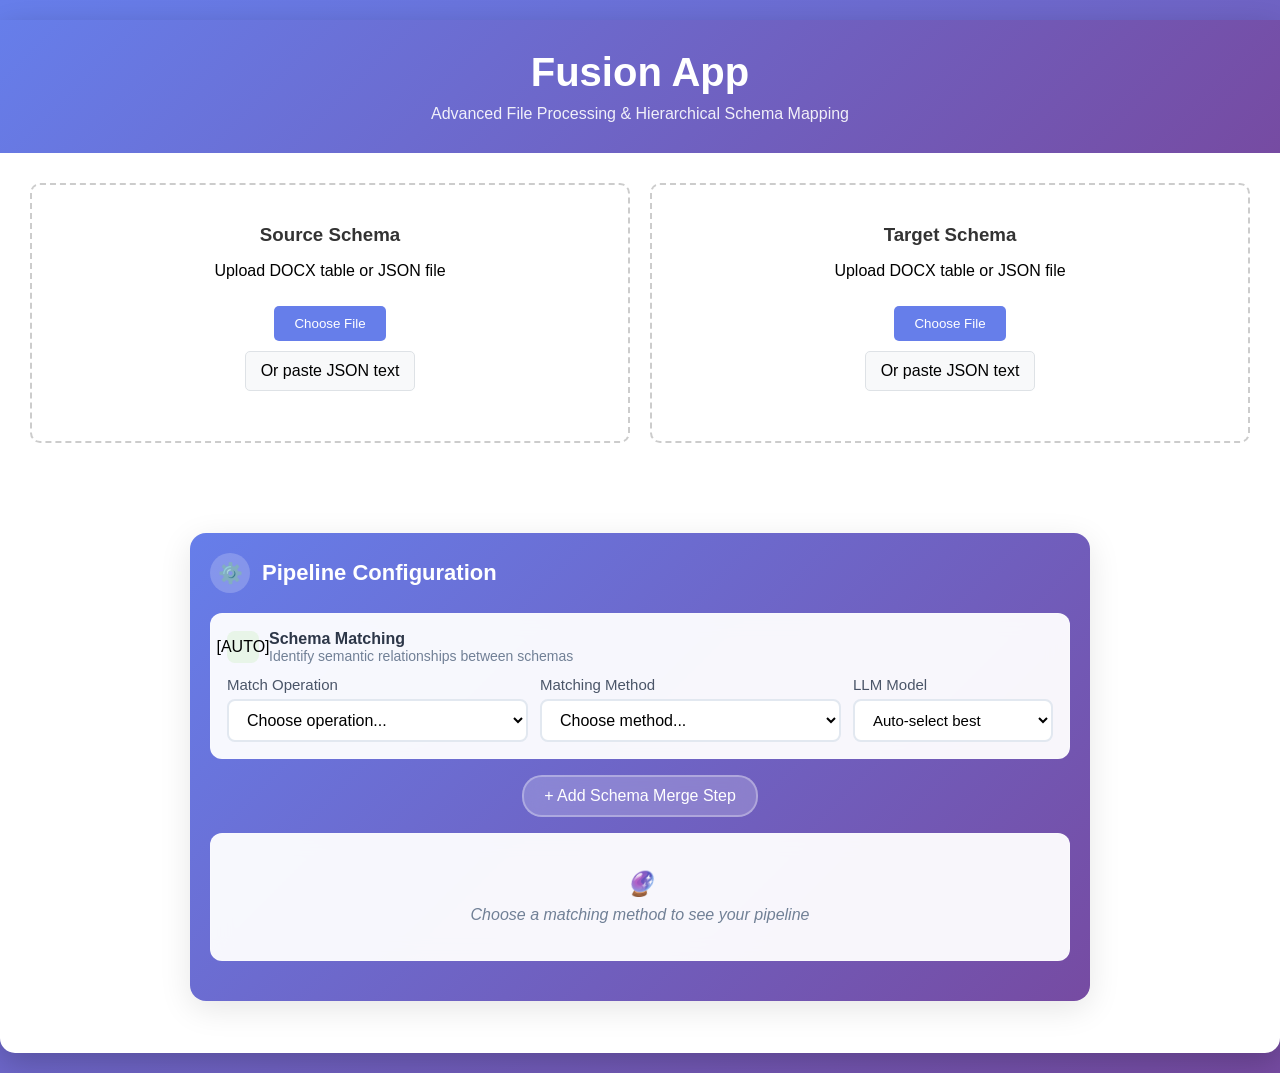
<file: templates/index_backup_original.html>
﻿<!DOCTYPE html>
<html>

<head>
    <title>Fusion App</title>
    <meta charset="utf-8" />
    <meta name="viewport" content="width=device-width, initial-scale=1.0">
    <style>
        .simple-map {
            display: grid;
            grid-template-columns: 1fr 1fr;
            gap: 16px 24px;
            align-items: start;
            margin-top: 8px;
        }

        .mapping-tables-container {
            display: flex;
            gap: 40px;
            /* Reduced gap between tables */
            align-items: flex-start;
            overflow-x: auto;
            /* Allow horizontal scrolling if needed */
            position: relative;
            min-height: 300px;
            /* Reduced from 500px */
            margin: 100px 80px 40px 120px;
            /* Top: 100px (for HMD routing), Left: 120px (for VMD routing), Right: 80px, Bottom: 40px */
            overflow: visible;
            width: calc(100% - 200px);
            /* Adjusted width for new margins */
        }

        /* Layout for compact merged table - VERTICAL STACKING */
        #merged-source-tab .mapping-tables-container,
        #merged-target-tab .mapping-tables-container {
            display: block;
            position: relative;
            overflow: visible;
            min-height: 600px;
            height: auto;
            margin: 20px;
            margin-top: 0px;
            /* Fix: Remove vertical offset by setting top margin to 0 */
            width: calc(100% - 40px);
        }

        /* Fix padding for merged tabs to reduce vertical offset */
        #merged-source-tab .table-mapping-view,
        #merged-target-tab .table-mapping-view {
            padding: 10px 25px;
            /* Reduce top/bottom padding from 25px to 10px */
        }

        .simple-map .col {
            background: #ffffff;
        }

        .simple-col-title {
            font-size: 14px;
            color: #333;
            margin-bottom: 8px;
            font-weight: 600;
        }

        .simple-chip {
            display: inline-block;
            padding: 8px 10px;
            border-radius: 16px;
            border: 1px solid #cce3d0;
            background: #eaf7ec;
            color: #1b5e20;
            font-weight: 600;
            font-size: 14px;
            margin: 6px 0;
        }

        * {
            box-sizing: border-box;
        }

        body {
            font-family: 'Segoe UI', Tahoma, Geneva, Verdana, sans-serif;
            margin: 0;
            background: linear-gradient(135deg, #667eea 0%, #764ba2 100%);
            min-height: 100vh;
            overflow-x: auto;
            overflow-y: auto;
        }

        .container {
            max-width: 1400px;
            margin: 20px auto;
            background: white;
            border-radius: 15px;
            box-shadow: 0 10px 30px rgba(0, 0, 0, 0.2);
            overflow: visible;
            min-height: 100vh;
        }

        .header {
            background: linear-gradient(135deg, #667eea 0%, #764ba2 100%);
            color: white;
            text-align: center;
            padding: 30px;
        }

        .header h1 {
            margin: 0;
            font-size: 2.5em;
        }

        .header p {
            margin: 10px 0 0 0;
            opacity: 0.9;
        }

        .content {
            padding: 30px;
            overflow: visible;
            min-height: 100vh;
        }

        .upload-section {
            display: flex;
            gap: 20px;
            margin-bottom: 30px;
        }

        .upload-box {
            flex: 1;
            border: 2px dashed #ccc;
            border-radius: 10px;
            padding: 20px;
            text-align: center;
            transition: all 0.3s;
        }

        .upload-box:hover {
            border-color: #667eea;
        }

        .upload-box.active {
            border-color: #667eea;
            background: #f0f7ff;
        }

        .upload-box h3 {
            margin-bottom: 15px;
            color: #333;
        }

        .file-input {
            display: none;
        }

        .upload-btn {
            background: #667eea;
            color: white;
            border: none;
            padding: 10px 20px;
            border-radius: 5px;
            cursor: pointer;
            margin: 10px;
        }

        .upload-btn:hover {
            background: #5a6fd8;
        }

        .text-input-section {
            margin-bottom: 20px;
        }

        .text-input-toggle {
            background: #f8f9fa;
            border: 1px solid #dee2e6;
            padding: 10px 15px;
            border-radius: 5px;
            cursor: pointer;
            display: inline-block;
            margin-bottom: 10px;
        }

        .text-input-area {
            display: none;
            width: 100%;
            height: 150px;
            font-family: 'Courier New', monospace;
            padding: 15px;
            border: 2px solid #e1e5e9;
            border-radius: 8px;
            resize: vertical;
        }

        .parsed-content {
            margin: 20px 0;
            background: #f8f9fa;
            border-radius: 8px;
            padding: 15px;
            display: none;
        }

        .parsed-content h4 {
            margin: 0 0 15px 0;
            color: #333;
            font-size: 1.1em;
        }

        .parsed-content-container {
            display: grid;
            grid-template-columns: 1fr 1fr;
            gap: 20px;
            margin: 20px 0;
        }

        .table-container {
            margin-bottom: 15px;
        }

        .table-container h3 {
            color: #333;
            margin-bottom: 10px;
            padding: 8px 12px;
            background: #e3f2fd;
            border-radius: 5px;
            font-size: 0.9em;
            text-align: center;
        }

        .hmd-vmd-table {
            width: 100%;
            border-collapse: collapse;
            background: white;
            border-radius: 6px;
            overflow: hidden;
            box-shadow: 0 2px 8px rgba(0, 0, 0, 0.1);
            font-size: 14px;
            border: 2px solid #333;
        }

        .hmd-vmd-table th,
        .hmd-vmd-table td {
            padding: 4px 6px;
            /* Increased padding for better readability */
            text-align: center;
            border: 1px solid #333;
            word-wrap: break-word;
            max-width: 100px;
            /* Slightly increased max width */
            font-size: 14px;
            /* Increased font size for better readability */
            font-weight: bold;
            /* Make all table content bold */
        }

        .hmd-header.level-0 {
            background: #2E7D32;
            color: white;
            font-weight: bold;
        }

        .hmd-header.level-1 {
            background: #4CAF50;
            color: white;
            font-weight: bold;
        }

        .hmd-header.level-2 {
            background: #81C784;
            color: white;
            font-weight: bold;
        }

        .vmd-cell {
            background: #ffebee;
            color: #c62828;
            font-weight: 600;
            text-align: left;
            padding-left: 8px;
        }

        .data-cell {
            background: #f8f9fa;
        }

        .matched-row {
            background: #ffe8e8 !important;
        }

        .table-mapping-view {
            background: white;
            border-radius: 12px;
            padding: 25px;
            border: 2px solid #e0e0e0;
            margin-bottom: 20px;
            overflow: visible;
            position: relative;
            box-shadow: 0 2px 8px rgba(0, 0, 0, 0.1);
            width: 100%;
            /* Ensure full width usage */
        }

        /* Ensure tables can stretch to use available space */
        .source-table-container div,
        .target-table-container div {
            width: 100%;
            max-width: none;
            overflow-x: auto;
        }

        .source-table-container table,
        .target-table-container table {
            width: 100%;
            min-width: 300px;
            /* Minimum width to prevent tables from being too narrow */
            table-layout: auto;
            /* Allow tables to expand naturally */
        }

        /* Make tables stretch to fill available space */
        .source-table-container,
        .target-table-container {
            flex: 1;
            max-width: 50%;
            min-width: 300px;
            /* Prevent tables from being too narrow */
            position: relative;
            z-index: 5;
        }

        /* Source/Target table - BOTTOM position */
        #merged-source-tab .target-table-container,
        #merged-target-tab .target-table-container {
            overflow: visible;
            position: relative;
            z-index: 5;
            margin-top: 0;
            text-align: center;
            display: block;
        }

        /* Merge table - TOP position */
        #merged-source-tab .source-table-container,
        #merged-target-tab .source-table-container {
            position: relative;
            z-index: 5;
            overflow: visible;
            margin-bottom: 30px;
            text-align: center;
            display: block;
        }

        /* Make merged table compact like Source/Target table */
        #merged-source-tab .source-table-container table,
        #merged-target-tab .source-table-container table {
            width: max-content;
            /* Table expands to show all columns */
            min-width: 100%;
            /* At least full container width */
            border-collapse: collapse;
            /* Remove spacing between cells */
        }

        /* Force merged schema displays to use EXACTLY the same styling as main merged schema */
        #mergedSchemaDisplay,
        #mergedSchemaDisplay2 {
            margin-top: 5px;
        }

        /* Override ALL table styling in merged tabs to match main merged schema */
        #mergedSchemaDisplay table,
        #mergedSchemaDisplay2 table,
        #merged-source-tab table,
        #merged-target-tab table {
            box-shadow: 0 4px 8px rgba(0, 0, 0, 0.15) !important;
            border: 1px solid #333 !important;
            min-width: fit-content !important;
            width: fit-content !important;
            border-collapse: collapse !important;
            margin: 0 auto !important;
            font-size: 14px !important;
            table-layout: auto !important;
        }

        /* Force all cells in merged tabs to be compact like main merged schema */
        #mergedSchemaDisplay table td,
        #mergedSchemaDisplay table th,
        #mergedSchemaDisplay2 table td,
        #mergedSchemaDisplay2 table th {
            padding: 4px 8px !important;
            height: auto !important;
            line-height: 1.2 !important;
            font-size: 14px !important;
            white-space: nowrap !important;
            width: auto !important;
            border: 1px solid #ddd !important;
            margin: 0 !important;
            text-align: left !important;
            vertical-align: middle !important;
        }

        /* Fix Source/Target table text cutoff - allow full width */
        #sourceSchemaDisplay table td,
        #sourceSchemaDisplay table th,
        #targetSchemaDisplay table td,
        #targetSchemaDisplay table th {
            white-space: nowrap !important;
            max-width: none !important;
            /* Remove width constraint */
            width: auto !important;
            overflow: visible !important;
            text-overflow: unset !important;
        }

        /* Ensure Source/Target tables expand to fit content */
        #sourceSchemaDisplay table,
        #targetSchemaDisplay table {
            width: fit-content !important;
            min-width: fit-content !important;
        }

        .connection-overlay {
            position: absolute;
            top: 0;
            left: 0;
            width: 100%;
            height: 100%;
            pointer-events: none;
            z-index: 10;
            filter: drop-shadow(0 1px 3px rgba(0, 0, 0, 0.08));
            /* Subtle shadow */
            overflow: visible;
        }

        /* Adjust overlay for vertical offset in merged tabs */
        #merged-source-tab .connection-overlay,
        #merged-target-tab .connection-overlay {
            position: absolute;
            top: -50px;
            left: -50px;
            width: calc(100% + 100px);
            height: calc(100% + 350px);
            /* Extended height to cover the vertical offset */
            pointer-events: none;
            z-index: 10;
            overflow: visible;
        }

        .connection-overlay path {
            transition: all 0.2s ease;
        }

        .connection-overlay path:hover {
            filter: drop-shadow(0 2px 6px rgba(0, 0, 0, 0.15));
            stroke-width: 3;
        }

        .connection-overlay circle {
            transition: all 0.2s ease;
        }

        .connection-overlay circle:hover {
            r: 5;
            filter: drop-shadow(0 1px 3px rgba(0, 0, 0, 0.2));
        }

        .mapping-summary {
            background: #f8f9fa;
            border-radius: 8px;
            padding: 20px;
            text-align: center;
            border: 1px solid #dee2e6;
            margin-top: 20px;
        }

        .mapping-summary h4 {
            margin: 0 0 10px 0;
            color: #333;
            font-size: 1.2em;
        }

        .controls {
            display: flex;
            gap: 15px;
            align-items: center;
            margin: 30px 0;
            flex-wrap: wrap;
        }

        .controls select {
            padding: 12px 15px;
            font-size: 14px;
            border: 2px solid #e1e5e9;
            border-radius: 8px;
            background: white;
            min-width: 150px;
        }

        .process-btn {
            background: linear-gradient(135deg, #667eea 0%, #764ba2 100%);
            color: white;
            border: none;
            padding: 15px 30px;
            border-radius: 8px;
            cursor: pointer;
            font-size: 16px;
            font-weight: 600;
        }

        .process-btn:hover:not(:disabled) {
            transform: translateY(-2px);
            box-shadow: 0 5px 15px rgba(102, 126, 234, 0.4);
        }

        .process-btn:disabled {
            background: #ccc;
            cursor: not-allowed;
        }

        /* Parameter Controls */
        .parameter-controls {
            background: #f8f9fa;
            border: 1px solid #dee2e6;
            border-radius: 8px;
            padding: 15px;
            margin: 15px 0;
        }

        .parameter-row {
            display: grid;
            grid-template-columns: 120px 1fr 60px;
            gap: 10px;
            align-items: center;
            margin-bottom: 12px;
        }

        .parameter-row label {
            font-weight: 500;
            color: #333;
            font-size: 14px;
        }

        .parameter-row input[type="range"] {
            width: 100%;
            height: 4px;
            background: #ddd;
            border-radius: 2px;
            outline: none;
            cursor: pointer;
        }

        .parameter-row input[type="range"]::-webkit-slider-thumb {
            appearance: none;
            width: 16px;
            height: 16px;
            background: #667eea;
            border-radius: 50%;
            cursor: pointer;
        }

        .parameter-row span {
            font-weight: bold;
            color: #667eea;
            text-align: center;
            min-width: 50px;
        }

        .parameter-row small {
            grid-column: 2 / 4;
            color: #666;
            font-size: 11px;
            margin-top: -8px;
        }

        .parameter-row select {
            padding: 6px 10px;
            border: 1px solid #ddd;
            border-radius: 4px;
            background: white;
            font-size: 14px;
        }

        .groq-only {
            opacity: 0.6;
            transition: opacity 0.3s ease;
        }

        .groq-only.visible {
            opacity: 1;
        }

        .results-container {
            display: none;
            margin-top: 30px;
            overflow: visible;
        }

        .mapping-container {
            overflow: visible;
            position: relative;
        }

        /* Ensure the main content area can accommodate extended mappings */
        .content {
            padding: 30px;
            overflow: visible;
            /* Prevent clipping of extended content */
            min-height: 100vh;
            /* Ensure enough height for content */
        }

        .results-tabs {
            display: flex;
            border-bottom: 2px solid #e1e5e9;
            margin-bottom: 20px;
        }

        .tab {
            padding: 12px 24px;
            cursor: pointer;
            border-bottom: 2px solid transparent;
            font-weight: 500;
            color: #666;
            min-width: 140px;
            text-align: center;
            box-sizing: border-box;
        }

        .tab.active {
            color: #667eea;
            border-bottom-color: #667eea;
        }

        .tab-content {
            display: none;
        }

        .tab-content.active {
            display: block;
        }

        .loading {
            display: none;
            text-align: center;
            margin: 30px 0;
        }

        .loading.active {
            display: block;
        }

        .spinner {
            border: 3px solid #f3f3f3;
            border-top: 3px solid #667eea;
            border-radius: 50%;
            width: 40px;
            height: 40px;
            animation: spin 1s linear infinite;
            margin: 0 auto 15px;
        }

        @keyframes spin {
            0% {
                transform: rotate(0deg);
            }

            100% {
                transform: rotate(360deg);
            }
        }

        .error,
        .success {
            padding: 15px;
            border-radius: 8px;
            margin: 15px 0;
            display: none;
        }

        .error {
            background: #f8d7da;
            color: #721c24;
            border: 1px solid #f5c6cb;
        }

        .success {
            background: #d4edda;
            color: #155724;
            border: 1px solid #c3e6cb;
        }

        @media (max-width: 768px) {
            .upload-section {
                flex-direction: column;
            }

            .parsed-content-container {
                grid-template-columns: 1fr;
            }

            .controls {
                justify-content: center;
            }

            .mapping-tables-container {
                flex-direction: column;
                gap: 20px;
            }

            .source-table-container,
            .target-table-container {
                max-width: 100%;
            }

            #merged-source-tab .mapping-tables-container,
            #merged-target-tab .mapping-tables-container {
                margin: 10px;
                width: calc(100% - 20px);
                min-height: 500px;
            }

            #merged-source-tab .target-table-container,
            #merged-target-tab .target-table-container {
                position: relative;
                /* Change to relative on mobile */
                top: auto;
                right: auto;
                width: 100%;
                /* Full width on mobile */
                max-width: none;
                margin-top: 30px;
                /* Space after merged table */
                box-shadow: none;
                /* Simpler on mobile */
            }
        }

        .simple-columns-wrap {
            display: flex;
            gap: 40px;
            align-items: flex-start;
        }

        .simple-list {
            width: 100%;
            background: #fff;
            border: 1px solid #e5e7eb;
            border-radius: 10px;
            padding: 12px;
        }

        .simple-item {
            display: block;
            width: 100%;
            padding: 10px 12px;
            margin: 6px 0;
            border: 1px solid #cce3d0;
            border-radius: 12px;
            background: #eaf7ec;
            color: #1b5e20;
            font-weight: 600;
            font-size: 14px;
            line-height: 1.3;
        }

        /* Data Toggle Checkbox Styles */
        .preview-controls {
            margin-bottom: 15px;
            padding: 10px;
            background: #f8f9fa;
            border-radius: 8px;
            border: 1px solid #e9ecef;
        }

        .data-toggle-label {
            display: flex;
            align-items: center;
            cursor: pointer;
            font-size: 14px;
            color: #495057;
            font-weight: 500;
            user-select: none;
        }

        .data-toggle-checkbox {
            position: relative;
            width: 18px;
            height: 18px;
            margin-right: 10px;
            cursor: pointer;
            appearance: none;
            border: 2px solid #667eea;
            border-radius: 4px;
            background: white;
            transition: all 0.2s ease;
        }

        .data-toggle-checkbox:checked {
            background: #667eea;
            border-color: #667eea;
        }

        .data-toggle-checkbox:checked::after {
            content: '✔';
            position: absolute;
            top: 50%;
            left: 50%;
            transform: translate(-50%, -50%);
            color: white;
            font-size: 12px;
            font-weight: bold;
        }

        .data-toggle-checkbox:hover {
            border-color: #5a6fd8;
            box-shadow: 0 0 0 2px rgba(102, 126, 234, 0.2);
        }

        .data-toggle-checkbox:focus {
            outline: none;
            box-shadow: 0 0 0 3px rgba(102, 126, 234, 0.3);
        }

        .control-help {
            font-size: 14px;
            color: #6c757d;
            margin-top: 8px;
            font-style: italic;
        }

        .pipeline-selection {
            background: #f8f9fa;
            border: 2px solid #e1e5e9;
            border-radius: 12px;
            padding: 15px;
            margin: 20px 0;
            text-align: center;
        }

        .pipeline-selection h4 {
            margin: 0 0 12px 0;
            color: #333;
            font-size: 1.1em;
        }

        .pipeline-options {
            display: grid;
            grid-template-columns: repeat(auto-fit, minmax(220px, 1fr));
            gap: 10px;
            margin-top: 15px;
        }

        .pipeline-option {
            background: white;
            border: 2px solid #e1e5e9;
            border-radius: 8px;
            padding: 8px;
            cursor: pointer;
            transition: all 0.3s ease;
            text-align: left;
            min-height: 60px;
            display: flex;
            flex-direction: column;
            justify-content: center;
        }

        .pipeline-option:hover {
            border-color: #667eea;
            box-shadow: 0 4px 12px rgba(102, 126, 234, 0.15);
            transform: translateY(-2px);
        }

        .pipeline-option.selected {
            border-color: #667eea;
            background: #f0f7ff;
        }

        .pipeline-option h5 {
            margin: 0 0 4px 0;
            color: #333;
            font-size: 0.9em;
            font-weight: 600;
        }

        .pipeline-option p {
            margin: 0;
            color: #666;
            font-size: 0.85em;
            line-height: 1.3;
            text-align: center;
        }

        .pipeline-option .pipeline-steps {
            background: #f8f9fa;
            border-radius: 6px;
            padding: 8px;
            font-size: 0.9em;
            color: #495057;
            border-left: 3px solid #667eea;
        }

        /* Merged Schema Section Styling */
        .merged-schema-section {
            margin: 10px auto;
            padding: 5px;
            width: fit-content;
            display: table;
            background: #f8faff;
            border: 2px solid #e3f2fd;
            border-radius: 12px;
            box-shadow: 0 4px 12px rgba(102, 126, 234, 0.1);
            position: relative;
        }

        .merged-schema-display {
            margin-top: 5px;
            position: relative;
        }

        .merged-schema-display table {
            box-shadow: 0 4px 8px rgba(0, 0, 0, 0.15);
            border: 3px solid #667eea !important;
            min-width: fit-content !important;
            width: auto !important;
            position: relative;
        }

        /* Simple cell layout without internal separators (continuous lines handle separation) */
        .merged-cell-separator {
            display: flex;
            justify-content: space-around;
            align-items: center;
            width: 100%;
        }

        .merged-cell-separator .cell-data {
            flex: 1;
            text-align: center;
            padding: 0 8px;
        }

        /* Old dashed line CSS removed - now using overlay approach */
        /* Old positioning CSS removed - now using overlay approach */
        .no-data-message {
            padding: 20px;
            text-align: center;
            color: #666;
            background-color: #f9f9f9;
            border: 2px dashed #ddd;
            border-radius: 8px;
            font-style: italic;
            margin: 10px 0;
        }
    </style>
</head>

<body>
    <div class="container">
        <div class="header">
            <h1>Fusion App</h1>
            <p>Advanced File Processing & Hierarchical Schema Mapping</p>
        </div>
        <div class="content">
            <div class="upload-section">
                <div class="upload-box" id="sourceUpload">
                    <h3>Source Schema</h3>
                    <p>Upload DOCX table or JSON file</p>
                    <input type="file" id="sourceFile" class="file-input" accept=".docx,.json,.txt">
                    <button class="upload-btn" onclick="document.getElementById('sourceFile').click()">
                        Choose File
                    </button>
                    <div class="text-input-section">
                        <div class="text-input-toggle" onclick="toggleTextInput('source')">
                            Or paste JSON text
                        </div>
                        <textarea id="sourceText" class="text-input-area"
                            placeholder="Paste JSON content here..."></textarea>
                    </div>
                </div>
                <div class="upload-box" id="targetUpload">
                    <h3>Target Schema</h3>
                    <p>Upload DOCX table or JSON file</p>
                    <input type="file" id="targetFile" class="file-input" accept=".docx,.json,.txt">
                    <button class="upload-btn" onclick="document.getElementById('targetFile').click()">
                        Choose File
                    </button>
                    <div class="text-input-section">
                        <div class="text-input-toggle" onclick="toggleTextInput('target')">
                            Or paste JSON text
                        </div>
                        <textarea id="targetText" class="text-input-area"
                            placeholder="Paste JSON content here..."></textarea>
                    </div>
                </div>
            </div>
            <!-- API Keys Configuration Section -->
            <!--
            <div class="api-keys-container" style="margin: 20px 0; display: flex; justify-content: center;">
                <div
                    style="background: linear-gradient(135deg, #667eea 0%, #764ba2 100%); border-radius: 12px; padding: 20px; max-width: 600px; width: 100%; box-shadow: 0 8px 32px rgba(0,0,0,0.1);">
                    <div
                        style="display: flex; align-items: center; justify-content: space-between; margin-bottom: 15px;">
                        <div style="display: flex; align-items: center; gap: 10px;">
                            <span style="font-size: 20px;">🔑</span>
                        </div>
                        <h3 style="margin: 0; color: white; font-weight: 600; font-size: 22px;">API Keys Configuration
                        </h3>
                        <button id="toggleApiKeys"
                            style="margin-left: auto; background: rgba(255,255,255,0.2); color: white; border: none; padding: 8px 16px; border-radius: 8px; cursor: pointer; font-size: 14px;"
                            onclick="toggleApiKeysSection()">
                            Show/Hide
                        </button>
                    </div>
                    <div id="apiKeysSection" style="display: none;">
                        <p style="color: rgba(255,255,255,0.9); margin: 0 0 20px 0; font-size: 14px;">
                            Optional: Provide your own API keys for cost control. If not provided, default keys will be
                            used.
                        </p>
                        <div style="display: grid; gap: 15px;">
                            <div style="display: flex; flex-direction: column; gap: 8px;">
                                <label style="color: white; font-weight: 500; font-size: 14px;">Groq API Key:</label>
                                <input type="password" id="groqApiKey" placeholder="Enter your Groq API key (optional)"
                                    style="padding: 10px; border: none; border-radius: 6px; background: rgba(255,255,255,0.9); font-size: 14px;">
                            </div>
                            <div style="display: flex; flex-direction: column; gap: 8px;">
                                <label style="color: white; font-weight: 500; font-size: 14px;">Google Gemini API
                                    Key:</label>
                                <input type="password" id="geminiApiKey"
                                    placeholder="Enter your Gemini API key (optional)"
                                    style="padding: 10px; border: none; border-radius: 6px; background: rgba(255,255,255,0.9); font-size: 14px;">
                            </div>
                            <div style="display: flex; flex-direction: column; gap: 8px;">
                                <label style="color: white; font-weight: 500; font-size: 14px;">Anthropic Claude API
                                    Key:</label>
                                <input type="password" id="anthropicApiKey"
                                    placeholder="Enter your Anthropic API key (optional)"
                                    style="padding: 10px; border: none; border-radius: 6px; background: rgba(255,255,255,0.9); font-size: 14px;">
                            </div>
                        </div>
                        <div style="display: flex; gap: 12px; margin-top: 16px;">
                            <button onclick="saveApiKeys()"
                                style="background: #48bb78; color: white; border: none; padding: 10px 16px; border-radius: 8px; cursor: pointer; font-size: 14px; font-weight: 500;">
                                Save Keys
                            </button>
                            <button onclick="clearApiKeys()"
                                style="background: #ed8936; color: white; border: none; padding: 10px 16px; border-radius: 8px; cursor: pointer; font-size: 14px; font-weight: 500;">
                                Clear All
                            </button>
                            <button onclick="testApiKeys()"
                                style="background: #4299e1; color: white; border: none; padding: 10px 16px; border-radius: 8px; cursor: pointer; font-size: 14px; font-weight: 500;">
                                Test Keys
                            </button>
                        </div>
                        <div id="apiKeyStatus"
                            style="margin-top: 12px; padding: 10px; background: rgba(255,255,255,0.1); border-radius: 6px; color: white; font-size: 13px; display: none;">
                        </div>
                    </div>
                </div>
            </div>
            -->
            <div class="parsed-content-container">
                <div class="parsed-content" id="sourceParsed">
                    <h4>Source Schema Preview</h4>
                    <div class="preview-controls">
                        <label class="data-toggle-label">
                            <input type="checkbox" id="sourceDataToggle" class="data-toggle-checkbox">
                            <span class="checkmark"></span>
                            Show Data Values
                        </label>
                        <div class="control-help">Toggle to display actual data values in table cells</div>
                    </div>
                    <div id="sourcePreview"></div>
                </div>
                <div class="parsed-content" id="targetParsed">
                    <h4>Target Schema Preview</h4>
                    <div class="preview-controls">
                        <label class="data-toggle-label">
                            <input type="checkbox" id="targetDataToggle" class="data-toggle-checkbox">
                            <span class="checkmark"></span>
                            Show Data Values
                        </label>
                        <div class="control-help">Toggle to display actual data values in table cells</div>
                    </div>
                    <div id="targetPreview"></div>
                </div>
            </div>
            <!-- Schema Type Detection Info -->
            <div id="schemaTypeInfo"
                style="background: #e3f2fd; border: 1px solid #bbdefb; border-radius: 6px; padding: 8px; margin: 0 auto 15px auto; color: #1565c0; font-size: 14px; text-align: center; display: none; max-width: 900px;">
                <strong>Schema Type:</strong> <span id="schemaTypeText">Not detected</span> - Auto-detected
            </div>
            <div class="controls">
                <!-- API Keys Configuration 
                <div class="api-keys-config"
                    style="background: linear-gradient(135deg, #4facfe 0%, #00f2fe 100%); border-radius: 16px; padding: 20px; margin-bottom: 20px; box-shadow: 0 8px 32px rgba(0,0,0,0.1);">
                    <div style="display: flex; align-items: center; margin-bottom: 20px;">
                        <div
                            style="background: rgba(255,255,255,0.2); border-radius: 50%; width: 40px; height: 40px; display: flex; align-items: center; justify-content: center; margin-right: 12px;">
                            <span style="font-size: 20px;">🔑</span>
                        </div>
                        <h3 style="margin: 0; color: white; font-weight: 600; font-size: 22px;">API Keys Configuration
                        </h3>
                        <button id="toggleApiKeys"
                            style="margin-left: auto; background: rgba(255,255,255,0.2); color: white; border: none; padding: 8px 16px; border-radius: 8px; cursor: pointer; font-size: 14px;"
                            onclick="toggleApiKeysSection()">
                            Show/Hide
                        </button>
                    </div>
                    <div id="apiKeysSection" style="display: none;">
                        <div
                            style="background: rgba(255,255,255,0.95); border-radius: 12px; padding: 16px; margin-bottom: 12px;">
                            <p style="margin: 0 0 16px 0; color: #4a5568; font-size: 14px;">
                                <strong>Optional:</strong> Provide your own API keys. If left empty, default keys will
                                be used.
                            </p>
                             Groq API Key 
                            <div style="margin-bottom: 16px;">
                                <label
                                    style="display: block; margin-bottom: 6px; color: #2d3748; font-weight: 500; font-size: 14px;">
                                    Groq API Key <span style="color: #718096; font-weight: normal;">(for Llama, Qwen,
                                        DeepSeek models)</span>
                                </label>
                                <input type="password" id="groqApiKey" placeholder="gsk_..."
                                    style="width: 100%; padding: 10px; border: 1px solid #e2e8f0; border-radius: 8px; font-size: 14px; box-sizing: border-box;">
                            </div>
                            Gemini API Key 
                            <div style="margin-bottom: 16px;">
                                <label
                                    style="display: block; margin-bottom: 6px; color: #2d3748; font-weight: 500; font-size: 14px;">
                                    Google Gemini API Key <span style="color: #718096; font-weight: normal;">(for Gemini
                                        models)</span>
                                </label>
                                <input type="password" id="geminiApiKey" placeholder="AIzaSy..."
                                    style="width: 100%; padding: 10px; border: 1px solid #e2e8f0; border-radius: 8px; font-size: 14px; box-sizing: border-box;">
                            </div>
                            Anthropic API Key 
                            <div style="margin-bottom: 16px;">
                                <label
                                    style="display: block; margin-bottom: 6px; color: #2d3748; font-weight: 500; font-size: 14px;">
                                    Anthropic Claude API Key <span style="color: #718096; font-weight: normal;">(for
                                        Claude models)</span>
                                </label>
                                <input type="password" id="anthropicApiKey" placeholder="sk-ant-api03-..."
                                    style="width: 100%; padding: 10px; border: 1px solid #e2e8f0; border-radius: 8px; font-size: 14px; box-sizing: border-box;">
                            </div>
                            <div style="display: flex; gap: 12px; margin-top: 16px;">
                                <button onclick="saveApiKeys()"
                                    style="background: #48bb78; color: white; border: none; padding: 10px 16px; border-radius: 8px; cursor: pointer; font-size: 14px; font-weight: 500;">
                                    Save Keys
                                </button>
                                <button onclick="clearApiKeys()"
                                    style="background: #ed8936; color: white; border: none; padding: 10px 16px; border-radius: 8px; cursor: pointer; font-size: 14px; font-weight: 500;">
                                    Clear All
                                </button>
                                <button onclick="testApiKeys()"
                                    style="background: #4299e1; color: white; border: none; padding: 10px 16px; border-radius: 8px; cursor: pointer; font-size: 14px; font-weight: 500;">
                                    Test Keys
                                </button>
                            </div>
                            <div id="apiKeyStatus"
                                style="margin-top: 12px; padding: 8px; border-radius: 6px; font-size: 14px; display: none;">
                            </div>
                        </div>
                    </div>
                </div>
-->
            </div>
            <!-- Modern Pipeline Configuration -->
            <div class="pipeline-config"
                style="background: linear-gradient(135deg, #667eea 0%, #764ba2 100%); border-radius: 16px; padding: 20px; margin: 0 auto 20px auto; box-shadow: 0 8px 32px rgba(0,0,0,0.1); max-width: 900px;">
                <div style="display: flex; align-items: center; margin-bottom: 20px;">
                    <div
                        style="background: rgba(255,255,255,0.2); border-radius: 50%; width: 40px; height: 40px; display: flex; align-items: center; justify-content: center; margin-right: 12px;">
                        <span style="font-size: 20px;">⚙️</span>
                    </div>
                    <h3 style="margin: 0; color: white; font-weight: 600; font-size: 22px;">Pipeline Configuration
                    </h3>
                </div>
                <!-- Schema Matching Step (Always Visible) -->
                <div class="pipeline-card"
                    style="background: rgba(255,255,255,0.95); border-radius: 12px; padding: 16px; margin-bottom: 16px; backdrop-filter: blur(10px); border: 1px solid rgba(255,255,255,0.2);">
                    <div style="display: flex; align-items: center; margin-bottom: 12px;">
                        <div
                            style="background: #e8f5e8; border-radius: 8px; width: 32px; height: 32px; display: flex; align-items: center; justify-content: center; margin-right: 10px;">
                            <span style="font-size: 16px;">[AUTO]</span>
                        </div>
                        <div>
                            <h5 style="margin: 0; color: #2d3748; font-weight: 600; font-size: 16px;">Schema
                                Matching</h5>
                            <p style="margin: 0; font-size: 14px; color: #718096;">Identify semantic relationships
                                between schemas</p>
                        </div>
                    </div>
                    <div style="display: grid; grid-template-columns: 1fr 1fr auto; gap: 12px; align-items: end;">
                        <div>
                            <label
                                style="display: block; font-weight: 500; margin-bottom: 6px; color: #4a5568; font-size: 15px;">Match
                                Operation</label>
                            <select id="matchOperation"
                                onchange="updateMatchingMethodOptions(); updatePipelineVisualization(); updateControls();"
                                style="width: 100%; padding: 10px 14px; border: 2px solid #e2e8f0; border-radius: 8px; font-size: 16px; background: white; transition: border-color 0.2s;">
                                <option value="">Choose operation...</option>
                                <option value="baseline">📊 Baseline</option>
                                <option value="operator">⚙️ Operator</option>
                            </select>
                        </div>
                        <div>
                            <label
                                style="display: block; font-weight: 500; margin-bottom: 6px; color: #4a5568; font-size: 15px;">Matching
                                Method</label>
                            <select id="schemaMatchingType" onchange="updatePipelineVisualization(); updateControls();"
                                style="width: 100%; padding: 10px 14px; border: 2px solid #e2e8f0; border-radius: 8px; font-size: 16px; background: white; transition: border-color 0.2s;">
                                <option value="">Choose method...</option>
                            </select>
                        </div>
                        <div>
                            <label
                                style="display: block; font-weight: 500; margin-bottom: 6px; color: #4a5568; font-size: 15px;">LLM
                                Model</label>
                            <select id="matchingLLM" onchange="updateControls();"
                                style="padding: 10px 14px; border: 2px solid #e2e8f0; border-radius: 8px; font-size: 15px; background: white; min-width: 200px;">
                                <option value="">Auto-select best</option>
                                <optgroup label="Fast Models">
                                    <!-- <option value="claude-3-5-haiku-20241022">Claude 3.5 Haiku</option> -->
                                    <!-- <option value="llama-3.1-8b-instant">Llama 3.1 8B</option> -->
                                    <option value="openai/gpt-oss-20b">GPT OSS 20B</option>
                                    <option value="gemini-1.5-flash">Gemini 1.5 Flash</option>
                                </optgroup>
                                <optgroup label="[AUTO] Balanced Models">
                                    <!-- <option value="claude-3-5-sonnet-20241022">Claude 3.5 Sonnet</option> -->
                                    <!-- <option value="qwen/qwen3-32b">Qwen 3 32B</option> -->
                                    <option value="gemini-2.0-flash">Gemini 2.0 Flash</option>
                                </optgroup>
                                <optgroup label="[START] Premium Models">
                                    <!-- <option value="claude-3-opus-20240229">Claude 3 Opus</option> -->
                                    <!-- <option value="deepseek-r1-distill-llama-70b">DeepSeek R1 70B</option> -->
                                    <option value="openai/gpt-oss-120b">GPT OSS 120B</option>
                                    <!-- <option value="claude-sonnet-4-20250514">Claude Sonnet 4</option> -->
                                    <option value="gemini-2.5-flash">Gemini 2.5 Flash</option>
                                </optgroup>
                            </select>
                        </div>
                    </div>
                </div>
                <!-- Add Merge Step Toggle -->
                <div style="text-align: center; margin-bottom: 16px;">
                    <button id="addMergeStep" onclick="toggleMergeStep()"
                        style="background: rgba(255,255,255,0.2); border: 2px solid rgba(255,255,255,0.3); color: white; padding: 10px 20px; border-radius: 20px; font-size: 16px; cursor: pointer; transition: all 0.2s; backdrop-filter: blur(10px);">
                        + Add Schema Merge Step
                    </button>
                </div>
                <!-- Schema Merge Step (Conditional) -->
                <div id="mergeStepContainer" class="pipeline-card"
                    style="background: rgba(255,255,255,0.95); border-radius: 12px; padding: 16px; margin-bottom: 16px; backdrop-filter: blur(10px); border: 1px solid rgba(255,255,255,0.2); display: none;">
                    <div
                        style="display: flex; align-items: center; justify-content: space-between; margin-bottom: 12px;">
                        <div style="display: flex; align-items: center;">
                            <div
                                style="background: #fff3e0; border-radius: 8px; width: 32px; height: 32px; display: flex; align-items: center; justify-content: center; margin-right: 10px;">
                                <span style="font-size: 16px;">🔗</span>
                            </div>
                            <div>
                                <h5 style="margin: 0; color: #2d3748; font-weight: 600; font-size: 16px;">Schema
                                    Merge</h5>
                                <p style="margin: 0; font-size: 14px; color: #718096;">Combine matched schemas into
                                    unified structure</p>
                            </div>
                        </div>
                        <button onclick="toggleMergeStep()"
                            style="background: #fed7d7; border: none; color: #c53030; padding: 4px 8px; border-radius: 6px; font-size: 12px; cursor: pointer;">Remove</button>
                    </div>
                    <div style="display: grid; grid-template-columns: 1fr 1fr auto; gap: 12px; align-items: end;">
                        <div>
                            <label
                                style="display: block; font-weight: 500; margin-bottom: 6px; color: #4a5568; font-size: 15px;">Merge
                                Operation</label>
                            <select id="mergeOperation"
                                onchange="updateMergeMethodOptions(); updatePipelineVisualization(); updateControls();"
                                style="width: 100%; padding: 10px 14px; border: 2px solid #e2e8f0; border-radius: 8px; font-size: 16px; background: white; transition: border-color 0.2s;">
                                <option value="">Choose operation...</option>
                                <option value="merge">🔗 Schema Merge</option>
                                <option value="instance_merge">📊 Instance Merge</option>
                                <option value="baseline">📊 Baseline Merge</option>
                            </select>
                        </div>
                        <div>
                            <label
                                style="display: block; font-weight: 500; margin-bottom: 6px; color: #4a5568; font-size: 15px;">Merge
                                Method</label>
                            <select id="mergeMethod" onchange="updatePipelineVisualization(); updateControls();"
                                style="width: 100%; padding: 10px 14px; border: 2px solid #e2e8f0; border-radius: 8px; font-size: 16px; background: white; transition: border-color 0.2s;">
                                <option value="">Choose method...</option>
                            </select>
                        </div>
                        <div>
                            <label
                                style="display: block; font-weight: 500; margin-bottom: 6px; color: #4a5568; font-size: 15px;">LLM
                                Model</label>
                            <select id="mergeLLM" onchange="updateControls();"
                                style="padding: 10px 14px; border: 2px solid #e2e8f0; border-radius: 8px; font-size: 15px; background: white; min-width: 200px;">
                                <option value="">Auto-select best</option>
                                <optgroup label="Fast Models">
                                    <!-- <option value="claude-3-5-haiku-20241022">Claude 3.5 Haiku</option> -->
                                    <!-- <option value="llama-3.1-8b-instant">Llama 3.1 8B</option> -->
                                    <option value="openai/gpt-oss-20b">GPT OSS 20B</option>
                                    <option value="gemini-1.5-flash">Gemini 1.5 Flash</option>
                                </optgroup>
                                <optgroup label="[AUTO] Balanced Models">
                                    <!-- <option value="claude-3-5-sonnet-20241022">Claude 3.5 Sonnet</option> -->
                                    <option value="gemini-2.0-flash">Gemini 2.0 Flash</option>
                                </optgroup>
                                <optgroup label="[START] Premium Models">
                                    <!-- <option value="claude-3-opus-20240229">Claude 3 Opus</option> -->
                                    <option value="openai/gpt-oss-120b">GPT OSS 120B</option>
                                    <!-- <option value="claude-sonnet-4-20250514">Claude Sonnet 4</option> -->
                                    <option value="gemini-2.5-flash">Gemini 2.5 Flash</option>
                                </optgroup>
                            </select>
                        </div>
                    </div>
                </div>
                <!-- Pipeline Visualization -->
                <div id="pipelineVisualization"
                    style="background: rgba(255,255,255,0.95); border-radius: 12px; padding: 16px; backdrop-filter: blur(10px); border: 1px solid rgba(255,255,255,0.2); min-height: 80px;">
                    <div style="text-align: center; color: #718096; font-style: italic; padding: 20px;">
                        <span style="font-size: 24px; display: block; margin-bottom: 8px;">🔮</span>
                        Choose a matching method to see your pipeline
                    </div>
                </div>
                <!-- Run Pipeline Button -->
                <div style="text-align: center; margin-top: 20px;">
                    <button id="processBtn" class="process-btn"
                        style="display: none; background: linear-gradient(135deg, #667eea 0%, #764ba2 100%); color: white; border: none; padding: 14px 28px; border-radius: 25px; font-size: 18px; font-weight: 600; cursor: pointer; transition: all 0.3s; box-shadow: 0 4px 15px rgba(102, 126, 234, 0.4);"
                        onmouseover="this.style.transform='translateY(-2px) scale(1.05)'; this.style.boxShadow='0 6px 20px rgba(102, 126, 234, 0.6)'"
                        onmouseout="this.style.transform='translateY(0) scale(1)'; this.style.boxShadow='0 4px 15px rgba(102, 126, 234, 0.4)'">
                        Run Schema Matching
                    </button>
                </div>
            </div>
        </div>
        <div class="pipeline-selection" id="pipelineSelection" style="display: none;">
            <h4 style="font-size: 14px;">Fusion Plans/Pipelines</h4>
            <div class="pipeline-options" id="pipelineOptions">
                <!-- Pipeline options will be populated dynamically -->
            </div>
        </div>
        <div class="loading" id="loading">
            <div class="spinner"></div>
            <p>Processing schemas...</p>
        </div>
        <div class="error" id="error"></div>
        <div class="success" id="success"></div>
        <div class="results-container" id="resultsContainer">
            <div class="results-tabs">
                <div class="tab active" data-tab="mapping">Schema Mapping</div>
                <div class="tab" data-tab="results">Raw Results</div>
                <div class="tab" data-tab="metrics">📊 Metrics</div>
                <div class="tab" data-tab="merged-source" style="display: none;">Merged → Source</div>
                <div class="tab" data-tab="merged-target" style="display: none;">Merged → Target</div>
            </div>
            <div class="tab-content active" id="mapping-tab">
                <div class="mapping-container" id="mappingContainer">
                    <div class="table-mapping-view" id="tableMappingView">
                        <div class="mapping-tables-container">
                            <div class="source-table-container">
                                <div id="sourceTableDisplay"></div>
                            </div>
                            <div class="target-table-container">
                                <div id="targetTableDisplay"></div>
                            </div>
                            <svg class="connection-overlay" id="connectionOverlay">
                            </svg>
                        </div>
                        <!-- Merged Schema Table (shown only for merge operations) -->
                        <div class="merged-schema-section" id="mergedSchemaSection" style="display: none;">
                            <h3
                                style="text-align: center; color: #333; margin: 0 0 5px 0; padding: 5px; background: #f0f7ff; border-radius: 8px; border: 2px solid #667eea; width: fit-content; margin-left: auto; margin-right: auto;">
                                📋 Merged Schema with Data
                            </h3>
                            <div class="merged-schema-display" id="mainMergedSchemaDisplay">
                                <!-- Merged schema table will be displayed here -->
                            </div>
                        </div>
                        <div class="mapping-summary" id="mappingSummary">
                            <div style="text-align:center;color:#666;">
                                No mappings to display
                            </div>
                        </div>
                    </div>
                </div>
            </div>
            <div class="tab-content" id="results-tab">
                <div style="background:#f8f9fa;border:2px solid #e1e5e9;border-radius:8px;padding:20px;font-family:'Courier New',monospace;white-space:pre-wrap;max-height:400px;overflow-y:auto;font-size:13px;"
                    id="jsonOutput">
                    No results yet
                </div>
            </div>
            <div class="tab-content" id="metrics-tab">
                <div
                    style="background:#f8f9fa;border:2px solid #e1e5e9;border-radius:8px;padding:20px;margin-bottom:20px;">
                    <h3 style="margin:0 0 15px 0;color:#333;">Performance Metrics</h3>
                    <div id="metricsDisplay">
                        <div style="text-align:center;color:#666;">
                            No metrics available yet. Process schemas to see performance data.
                        </div>
                    </div>
                </div>
            </div>
            <div class="tab-content" id="merged-source-tab">
                <div class="mapping-container" id="mergedSourceContainer">
                    <div class="table-mapping-view" id="mergedSourceMappingView">
                        <div class="mapping-tables-container">
                            <div class="source-table-container">
                                <div id="mergedSchemaDisplay"></div>
                            </div>
                            <div class="target-table-container">
                                <div id="sourceSchemaDisplay"></div>
                            </div>
                            <svg class="connection-overlay" id="mergedSourceOverlay">
                            </svg>
                        </div>
                        <div class="mapping-summary" id="mergedSourceSummary">
                            <div style="text-align:center;color:#666;">
                                No mappings to display
                            </div>
                        </div>
                    </div>
                </div>
            </div>
            <div class="tab-content" id="merged-target-tab">
                <div class="mapping-container" id="mergedTargetContainer">
                    <div class="table-mapping-view" id="mergedTargetMappingView">
                        <div class="mapping-tables-container">
                            <div class="source-table-container">
                                <div id="mergedSchemaDisplay2"></div>
                            </div>
                            <div class="target-table-container">
                                <div id="targetSchemaDisplay"></div>
                            </div>
                            <svg class="connection-overlay" id="mergedTargetOverlay">
                            </svg>
                        </div>
                        <div class="mapping-summary" id="mergedTargetSummary">
                            <div style="text-align:center;color:#666;">
                                No mappings to display
                            </div>
                        </div>
                    </div>
                </div>
            </div>
        </div>
    </div>
    </div>
    <script>
        // Base URL for API calls
        const API_BASE_URL = '/fuze';
        var sourceData = null;
        var targetData = null;
        // File upload handlers
        document.getElementById('sourceFile').addEventListener('change', function (e) { handleFileUpload(e, 'source'); });
        document.getElementById('targetFile').addEventListener('change', function (e) { handleFileUpload(e, 'target'); });
        // Text input handlers
        document.getElementById('sourceText').addEventListener('input', function (e) { handleTextInput(e, 'source'); });
        document.getElementById('targetText').addEventListener('input', function (e) { handleTextInput(e, 'target'); });
        // Data toggle checkbox handlers
        var sourceDataToggle = document.getElementById('sourceDataToggle');
        if (sourceDataToggle) {
            sourceDataToggle.addEventListener('change', function (e) {
                handleDataToggle(e, 'source');
            });
        }
        var targetDataToggle = document.getElementById('targetDataToggle');
        if (targetDataToggle) {
            targetDataToggle.addEventListener('change', function (e) {
                handleDataToggle(e, 'target');
            });
        }
        // Set default state - data hidden by default
        if (sourceDataToggle) {
            sourceDataToggle.checked = false;
        }
        if (targetDataToggle) {
            targetDataToggle.checked = false;
        }
        function toggleTextInput(type) {
            var textarea = document.getElementById(type + 'Text');
            var isVisible = getComputedStyle(textarea).display !== 'none';
            textarea.style.display = isVisible ? 'none' : 'block';
            if (!isVisible) { textarea.focus(); }
        }
        function handleDataToggle(event, type) {
            console.log('Data toggle changed for', type, 'checked:', event.target.checked);
            // Update existing table cells with data-cell-value attributes in preview
            updateTableDataDisplay(type, event.target.checked);
            // Also update the mapping tables if they exist
            var mappingContainer = type === 'source' ? 'sourceTableDisplay' : 'targetTableDisplay';
            updateTableDataDisplay(mappingContainer, event.target.checked);
            // Also refresh the results table if it exists and has match data
            if (window.lastResult && window.lastResult.data) {
                var resultsContainer = document.getElementById('resultsContainer');
                if (resultsContainer.style.display !== 'none') {
                    // Refresh the mapping display - use match_result for merge operations - support both formats
                    var hmdMerged = window.lastResult.data.HMD_Merged_Schema || (window.lastResult.data.Merged_Schema && window.lastResult.data.Merged_Schema.HMD_Merged_Schema);
                    var vmdMerged = window.lastResult.data.VMD_Merged_Schema || (window.lastResult.data.Merged_Schema && window.lastResult.data.Merged_Schema.VMD_Merged_Schema);
                    if (hmdMerged || vmdMerged) {
                        // This is a merge operation - use match results for Schema Mapping
                        if (window.lastResult.match_result) {
                            displayEnhancedMapping(window.lastResult.match_result);
                        } else {
                            displayEnhancedMapping(window.lastResult.data);
                        }
                    } else {
                        // This is a match operation - use main data
                        displayEnhancedMapping(window.lastResult.data);
                    }
                }
            }
        }
        function updateTableDataDisplay(type, showData) {
            // Find all table cells with data-cell-value attributes in the specified type
            var container;
            // Handle both preview containers and direct container IDs
            if (type.includes('TableDisplay') || type.includes('Preview')) {
                container = document.getElementById(type);
            } else {
                container = document.getElementById(type + 'Preview') ||
                    document.getElementById(type + 'TableDisplay');
            }
            if (!container) return;
            var dataCells = container.querySelectorAll('td[data-cell-value]');
            dataCells.forEach(function (cell) {
                var cellValue = cell.getAttribute('data-cell-value') || '';
                // Don't modify VMD cells (first column)
                if (cell.classList.contains('vmd-cell') || cell.classList.contains('vmd-category')) {
                    return;
                }
                if (showData && cellValue) {
                    // Check if cell already has colored content from server-side generation
                    if (cell.innerHTML && cell.innerHTML.includes('<span style="color:')) {
                        // Cell already has colored content from Python, don't override it
                        return;
                    }
                    // Determine table type to apply appropriate color
                    var containerId = container.id;
                    var color = '#333'; // default color
                    // Check if cellValue contains t1|t2 format (merged tables)
                    if (cellValue.includes(' | ')) {
                        var parts = cellValue.split(' | ');
                        var t1Value = parts[0] ? parts[0].trim() : '';
                        var t2Value = parts[1] ? parts[1].trim() : '';
                        // Apply same color coding as merged tables
                        var t1Formatted = t1Value ? '<span style="color: #8B4513; font-weight: bold;">' + t1Value + '</span>' : '-';
                        var t2Formatted = t2Value ? '<span style="color: #800080; font-weight: bold;">' + t2Value + '</span>' : '-';
                        // Check if this is the main merged schema display
                        if (containerId.includes('mainMerged') || containerId.includes('mergedSchema')) {
                            // For main merged table, display with internal dashed separator
                            cell.innerHTML = '<div class="merged-cell-separator" style="position: relative;">' +
                                '<div class="cell-data">' + t1Formatted + '</div>' +
                                '<div class="cell-data">' + t2Formatted + '</div>' +
                                '</div>';
                        } else {
                            // For other tables, keep the pipe separator
                            cell.innerHTML = t1Formatted + ' | ' + t2Formatted;
                        }
                    } else {
                        // For source tables (left side) - use brown color for t1 data
                        if (containerId.includes('source') || containerId.includes('Source')) {
                            color = '#8B4513'; // brown
                        }
                        // For target tables (right side) - use purple color for t2 data  
                        else if (containerId.includes('target') || containerId.includes('Target')) {
                            color = '#800080'; // purple
                        }
                        cell.textContent = cellValue;
                        cell.style.color = color;
                    }
                    cell.style.fontWeight = 'bold';
                    cell.style.textAlign = 'center';
                } else {
                    cell.textContent = '';
                    cell.style.color = 'transparent';
                    cell.style.fontWeight = 'bold';
                }
            });
            // Apply dashed border styling if this is the main merged schema display
            if (type === 'mainMergedSchemaDisplay') {
                setTimeout(function () {
                    addVerticalDashedLines('mainMergedSchemaDisplay');
                }, 50);
            }
        }
        async function handleFileUpload(event, type) {
            var file = event.target.files[0];
            if (!file) return;
            var formData = new FormData();
            formData.append('file', file);
            formData.append('type', type);
            showLoading(true);
            try {
                var response = await fetch(API_BASE_URL + '/upload', { method: 'POST', body: formData });
                var result = await response.json();
                if (result.success) {
                    if (type === 'source') {
                        sourceData = result.data;
                        var sourcePreviewEl = document.getElementById('sourcePreview');
                        console.log('sourcePreviewEl found:', !!sourcePreviewEl);
                        if (sourcePreviewEl) {
                            sourcePreviewEl.innerHTML = result.html || '<p>Data parsed successfully</p>';
                        }
                        var sourceParsedEl = document.getElementById('sourceParsed');
                        console.log('sourceParsedEl found:', !!sourceParsedEl);
                        if (sourceParsedEl) {
                            sourceParsedEl.style.display = 'block';
                            console.log('Set sourceParsed display to block');
                        }
                        // Apply current checkbox state to new table
                        setTimeout(function () {
                            var checkbox = document.getElementById('sourceDataToggle');
                            if (checkbox) updateTableDataDisplay('source', checkbox.checked);
                        }, 100);
                    } else {
                        targetData = result.data;
                        var targetPreviewEl = document.getElementById('targetPreview');
                        console.log('targetPreviewEl found:', !!targetPreviewEl);
                        if (targetPreviewEl) {
                            targetPreviewEl.innerHTML = result.html || '<p>Data parsed successfully</p>';
                        }
                        var targetParsedEl = document.getElementById('targetParsed');
                        console.log('targetParsedEl found:', !!targetParsedEl);
                        if (targetParsedEl) {
                            targetParsedEl.style.display = 'block';
                            console.log('Set targetParsed display to block');
                        }
                        // Apply current checkbox state to new table
                        setTimeout(function () {
                            var checkbox = document.getElementById('targetDataToggle');
                            if (checkbox) updateTableDataDisplay('target', checkbox.checked);
                        }, 100);
                    }
                    updateControls();
                    showSuccess((type.charAt(0).toUpperCase() + type.slice(1)) + ' file processed successfully!');
                } else {
                    showError(result.error || 'Upload failed');
                }
            } catch (error) {
                showError('Upload error: ' + error.message);
            } finally {
                showLoading(false);
            }
        }
        async function handleTextInput(event, type) {
            var text = event.target.value.trim();
            if (!text) {
                if (type === 'source') {
                    sourceData = null;
                    document.getElementById('sourceParsed').style.display = 'none';
                } else {
                    targetData = null;
                    document.getElementById('targetParsed').style.display = 'none';
                }
                updateControls();
                return;
            }
            try {
                var response = await fetch(API_BASE_URL + '/parse-text', {
                    method: 'POST',
                    headers: { 'Content-Type': 'application/json' },
                    body: JSON.stringify({ text: text, type: type })
                });
                var result = await response.json();
                if (result.success) {
                    if (type === 'source') {
                        sourceData = result.data;
                        var sourcePreviewEl = document.getElementById('sourcePreview');
                        console.log('[JSON] sourcePreviewEl found:', !!sourcePreviewEl);
                        if (sourcePreviewEl) {
                            sourcePreviewEl.innerHTML = result.html || '<p>JSON parsed successfully</p>';
                        }
                        var sourceParsedEl = document.getElementById('sourceParsed');
                        console.log('[JSON] sourceParsedEl found:', !!sourceParsedEl);
                        if (sourceParsedEl) {
                            sourceParsedEl.style.display = 'block';
                            console.log('[JSON] Set sourceParsed display to block');
                        }
                        // Apply current checkbox state to new table
                        setTimeout(function () {
                            var checkbox = document.getElementById('sourceDataToggle');
                            if (checkbox) updateTableDataDisplay('source', checkbox.checked);
                        }, 100);
                    } else {
                        targetData = result.data;
                        var targetPreviewEl = document.getElementById('targetPreview');
                        console.log('[JSON] targetPreviewEl found:', !!targetPreviewEl);
                        if (targetPreviewEl) {
                            targetPreviewEl.innerHTML = result.html || '<p>JSON parsed successfully</p>';
                        }
                        var targetParsedEl = document.getElementById('targetParsed');
                        console.log('[JSON] targetParsedEl found:', !!targetParsedEl);
                        if (targetParsedEl) {
                            targetParsedEl.style.display = 'block';
                            console.log('[JSON] Set targetParsed display to block');
                        }
                        // Apply current checkbox state to new table
                        setTimeout(function () {
                            var checkbox = document.getElementById('targetDataToggle');
                            if (checkbox) updateTableDataDisplay('target', checkbox.checked);
                        }, 100);
                    }
                    updateControls();
                } else {
                    showError(result.error || 'Parsing failed');
                }
            } catch (error) {
                showError('Parsing error: ' + error.message);
            }
        }
        // Toggle merge step visibility
        function toggleMergeStep() {
            var mergeContainer = document.getElementById('mergeStepContainer');
            var addButton = document.getElementById('addMergeStep');
            var isVisible = mergeContainer.style.display !== 'none';
            if (isVisible) {
                // Hide merge step
                mergeContainer.style.display = 'none';
                addButton.innerHTML = '+ Add Schema Merge Step';
                addButton.style.background = 'rgba(255,255,255,0.2)';
                addButton.style.borderColor = 'rgba(255,255,255,0.3)';
                // Clear merge selection
                document.getElementById('mergeOperation').value = '';
                document.getElementById('mergeMethod').value = '';
                document.getElementById('mergeLLM').value = '';
            } else {
                // Show merge step
                mergeContainer.style.display = 'block';
                addButton.innerHTML = '✔ Merge Step Added';
                addButton.style.background = 'rgba(34, 197, 94, 0.2)';
                addButton.style.borderColor = 'rgba(34, 197, 94, 0.4)';
            }
            updatePipelineVisualization();
            updateControls();
        }
        // Update merge method options based on selected operation
        function updateMergeMethodOptions() {
            var mergeOperation = document.getElementById('mergeOperation').value;
            var mergeMethodSelect = document.getElementById('mergeMethod');
            // Clear existing options
            mergeMethodSelect.innerHTML = '<option value="">Choose method...</option>';
            if (mergeOperation === 'merge') {
                // Schema Merge methods: Only JSON and Multi-step
                mergeMethodSelect.innerHTML += '<option value="json_default">🏠 JSON (Default)</option>';
                mergeMethodSelect.innerHTML += '<option value="multi_step">🔄 Multi-Step</option>';
            } else if (mergeOperation === 'instance_merge') {
                // Instance Merge methods: Only JSON
                mergeMethodSelect.innerHTML += '<option value="json_default">🏠 JSON (Default)</option>';
            } else if (mergeOperation === 'baseline') {
                // Baseline Merge methods: Only JSON
                mergeMethodSelect.innerHTML += '<option value="json_default">🏠 JSON (Default)</option>';
            }
        }
        function updateMatchingMethodOptions() {
            var matchOperation = document.getElementById('matchOperation').value;
            var matchingMethodSelect = document.getElementById('schemaMatchingType');
            // Clear existing options
            matchingMethodSelect.innerHTML = '<option value="">Choose method...</option>';
            if (matchOperation === 'baseline') {
                // Baseline operation: Only JSON
                matchingMethodSelect.innerHTML += '<option value="json_default">🏠 JSON (Default)</option>';
            } else if (matchOperation === 'operator') {
                // Operator operation: JSON, KG, Multi-step
                matchingMethodSelect.innerHTML += '<option value="json_default">🏠 JSON (Default)</option>';
                matchingMethodSelect.innerHTML += '<option value="kg_enhanced">🧠 Knowledge Graph Enhanced</option>';
                matchingMethodSelect.innerHTML += '<option value="multi_step">🔄 Multi-Step Analysis</option>';
            }
        }
        // Helper functions for pipeline visualization
        function getMatchingIcon(type) {
            const icons = {
                'json_default': '🏠',
                'kg_enhanced': '🧠',
                'baseline': '📊',
                'multi_step': '🔄'
            };
            return icons[type] || '📂';
        }
        function getMatchingName(type) {
            const names = {
                'json_default': 'JSON Match',
                'kg_enhanced': 'KG Match',
                'baseline': 'Baseline Match',
                'multi_step': 'Multi-Step Match'
            };
            return names[type] || 'Schema Match';
        }
        function getMatchingDesc(type) {
            const descs = {
                'json_default': 'Schema Matches',
                'kg_enhanced': 'Enhanced Matching',
                'baseline': 'Basic Matching',
                'multi_step': 'Advanced Analysis'
            };
            return descs[type] || 'Schema Analysis';
        }
        function getMergeIcon(method) {
            const icons = {
                'json_default': '🏠',
                'baseline': '📊',
                'kg_enhanced': '🧠',
                'multi_step': '🔄',
                'loss_less': '📊'
            };
            return icons[method] || '📂—';
        }
        function getMergeName(operation, method) {
            const operationNames = {
                'merge': 'Schema Merge',
                'instance_merge': 'Instance Merge',
                'baseline': 'Baseline Merge'
            };
            const methodNames = {
                'json_default': 'JSON',
                'kg_enhanced': 'KG',
                'multi_step': 'Multi-Step'
            };
            return `${methodNames[method] || ''} ${operationNames[operation] || 'Merge'}`;
        }
        function getMergeDesc(operation) {
            const descs = {
                'merge': 'Unified Schema',
                'instance_merge': 'Instance Data',
                'baseline': 'Basic Merge'
            };
            return descs[operation] || 'Combined Data';
        }
        // Pipeline visualization function
        function updatePipelineVisualization() {
            var matchOperation = document.getElementById('matchOperation').value;
            var matchingType = document.getElementById('schemaMatchingType').value;
            var mergeOperation = document.getElementById('mergeOperation').value;
            var mergeMethod = document.getElementById('mergeMethod').value;
            var matchingLLM = document.getElementById('matchingLLM').value;
            var mergeLLM = document.getElementById('mergeLLM').value;
            var visualization = document.getElementById('pipelineVisualization');
            var mergeContainer = document.getElementById('mergeStepContainer');
            var isMergeVisible = mergeContainer.style.display !== 'none';
            if (!matchOperation || !matchingType) {
                visualization.innerHTML = `<div style="text-align: center; color: #718096; font-style: italic; padding: 20px;">
                <span style="font-size: 24px; display: block; margin-bottom: 8px;">📂®</span>
                Choose a matching method to see your pipeline
            </div>`;
                return;
            }
            var steps = [];
            // Add input step
            steps.push({
                name: 'Documents',
                type: 'input',
                icon: '🔍„',
                description: 'Schema Documents'
            });
            // Add matching step
            var matchingNames = {
                'json_default': 'JSON Match',
                'kg_enhanced': 'KG Match',
                'baseline': 'Baseline Match',
                'multi_step': 'Multi-Step Match'
            };
            var matchingIcons = {
                'json_default': '🏠',
                'kg_enhanced': '🧠',
                'baseline': '📊',
                'multi_step': '🔄'
            };
            var llmToUse = matchingLLM || 'Auto-select';
            var llmDisplay = (llmToUse && llmToUse.includes && llmToUse.includes('claude')) ? '🤖 Claude' :
                (llmToUse && llmToUse.includes && llmToUse.includes('llama')) ? '🦙 Llama' :
                    (llmToUse && llmToUse.includes && llmToUse.includes('gemini')) ? '💎 Gemini' :
                        (llmToUse && llmToUse.includes && llmToUse.includes('qwen')) ? '📂· Qwen' :
                            (llmToUse && llmToUse.includes && llmToUse.includes('deepseek')) ? '📂 DeepSeek' : '🤖 Auto';
            steps.push({
                name: matchingNames[matchingType] || matchingType,
                type: 'matching',
                icon: matchingIcons[matchingType] || '[AUTO]',
                llm: llmDisplay,
                variable: 'Schema Matches'
            });
            // Add merge step if visible and selected
            if (isMergeVisible && mergeOperation && mergeMethod) {
                var mergeNames = {
                    'json_default': 'JSON Merge',
                    'kg_enhanced': 'KG Merge',
                    'multi_step': 'Multi-Step Merge',
                    'loss_less': 'Loss-Less Merge',
                    'table_partition_horizontal': 'Merge + Partition',
                    'table_partition_vertical': 'Merge + Partition'
                };
                var mergeIcons = {
                    'json_default': '🏠',
                    'kg_enhanced': '🧠',
                    'multi_step': '🔄',
                    'loss_less': '📊'
                };
                var mergeLLMToUse = mergeLLM || 'Auto-select';
                var mergeLLMDisplay = (mergeLLMToUse && mergeLLMToUse.includes && mergeLLMToUse.includes('claude')) ? '🤖 Claude' :
                    (mergeLLMToUse && mergeLLMToUse.includes && mergeLLMToUse.includes('llama')) ? '🦙 Llama' :
                        (mergeLLMToUse && mergeLLMToUse.includes && mergeLLMToUse.includes('gemini')) ? '💎 Gemini' :
                            (mergeLLMToUse && mergeLLMToUse.includes && mergeLLMToUse.includes('qwen')) ? '📂· Qwen' :
                                (mergeLLMToUse && mergeLLMToUse.includes && mergeLLMToUse.includes('deepseek')) ? '📂 DeepSeek' : '🤖 Auto';
                var operationPrefix = mergeOperation === 'instance_merge' ? 'Instance ' : '';
                steps.push({
                    name: operationPrefix + (mergeNames[mergeMethod] || mergeMethod),
                    type: 'merge',
                    icon: mergeIcons[mergeMethod] || '📂—',
                    llm: mergeLLMDisplay,
                    variable: mergeOperation === 'instance_merge' ? 'Instance Data' : 'Unified Schema'
                });
            }
            // Add output step
            var outputName = isMergeVisible && mergeOperation && mergeMethod ? 'Merged JSON' : 'Match Results';
            steps.push({
                name: outputName,
                type: 'output',
                icon: '📤',
                description: 'Final Output'
            });
            // Generate modern visualization HTML
            var html = '<div style="display: flex; align-items: center; justify-content: center; flex-wrap: wrap; gap: 12px; padding: 8px;">';
            steps.forEach((step, index) => {
                // Add animated arrow between steps
                if (index > 0) {
                    html += `<div style="display: flex; align-items: center;">
                    <div style="width: 0; height: 0; border-left: 8px solid #cbd5e0; border-top: 6px solid transparent; border-bottom: 6px solid transparent; margin: 0 4px;"></div>
                </div>`;
                }
                // Step card with modern styling
                var cardStyle = '';
                if (step.type === 'input' || step.type === 'output') {
                    cardStyle = 'background: linear-gradient(135deg, #f7fafc 0%, #edf2f7 100%); border: 2px solid #e2e8f0;';
                } else if (step.type === 'matching') {
                    cardStyle = 'background: linear-gradient(135deg, #f0fff4 0%, #e6fffa 100%); border: 2px solid #38b2ac;';
                } else if (step.type === 'merge') {
                    cardStyle = 'background: linear-gradient(135deg, #fffaf0 0%, #fef5e7 100%); border: 2px solid #ed8936;';
                }
                html += `<div style="${cardStyle} border-radius: 12px; padding: 12px 16px; text-align: center; min-width: 120px; box-shadow: 0 2px 8px rgba(0,0,0,0.1); transition: transform 0.2s;">`;
                if (step.icon) {
                    html += `<div style="font-size: 20px; margin-bottom: 4px;">${step.icon}</div>`;
                }
                html += `<div style="font-weight: 600; font-size: 13px; color: #2d3748; margin-bottom: 2px;">${step.name}</div>`;
                if (step.llm) {
                    html += `<div style="font-size: 12px; color: #4a5568; background: rgba(255,255,255,0.8); border-radius: 10px; padding: 2px 6px; margin: 2px 0;">${step.llm}</div>`;
                }
                if (step.variable) {
                    html += `<div style="font-size: 9px; color: #2b6cb0; font-style: italic; margin-top: 2px;">→ ${step.variable}</div>`;
                }
                html += '</div>';
            });
            html += '</div>';
            // Add enhanced metrics estimation
            var hasSteps = matchingType && (isMergeVisible ? (mergeOperation && mergeMethod) : true);
            if (hasSteps) {
                var estimatedTime, estimatedCost, estimatedTokens;
                if (isMergeVisible && mergeOperation && mergeMethod) {
                    // Both matching and merge
                    if (matchingType === 'multi_step' || mergeMethod === 'multi_step') {
                        estimatedTime = '~8.5s';
                        estimatedCost = '$0.12';
                        estimatedTokens = '2.8k tok/s';
                    } else {
                        estimatedTime = '~4.5s';
                        estimatedCost = '$0.05';
                        estimatedTokens = '3.5k tok/s';
                    }
                } else {
                    // Match only
                    if (matchingType === 'multi_step') {
                        estimatedTime = '~5.2s';
                        estimatedCost = '$0.08';
                        estimatedTokens = '2.9k tok/s';
                    } else {
                        estimatedTime = '~2.1s';
                        estimatedCost = '$0.02';
                        estimatedTokens = '4.2k tok/s';
                    }
                }
                html += `<div style="margin-top: 12px; padding: 8px 12px; background: linear-gradient(135deg, #edf2f7 0%, #e2e8f0 100%); border-radius: 8px; border: 1px solid #cbd5e0;">
                <div style="display: flex; justify-content: center; gap: 16px; font-size: 14px; color: #4a5568;">
                    <span style="display: flex; align-items: center;"><span style="margin-right: 4px;">[WAIT]</span> ${estimatedTime}</span>
                    <span style="display: flex; align-items: center;"><span style="margin-right: 4px;">💰</span> ${estimatedCost}</span>
                    <span style="display: flex; align-items: center;"><span style="margin-right: 4px;">⚡</span> ${estimatedTokens}</span>
                </div>
            </div>`;
            }
            visualization.innerHTML = html;
        }
        // Parameter control functions
        function updateControls() {
            var matchOperation = document.getElementById('matchOperation').value;
            var schemaMatchingType = document.getElementById('schemaMatchingType').value;
            var mergeOperation = document.getElementById('mergeOperation').value;
            var mergeMethod = document.getElementById('mergeMethod').value;
            var processBtn = document.getElementById('processBtn');
            var schemaTypeInfo = document.getElementById('schemaTypeInfo');
            var schemaTypeText = document.getElementById('schemaTypeText');
            var mergeContainer = document.getElementById('mergeStepContainer');
            var isMergeVisible = mergeContainer.style.display !== 'none';
            // Update pipeline visualization when controls change
            updatePipelineVisualization();
            // Can process if we have data and match operation and matching method, and if merge is visible then both merge operation and method
            var canProcess = sourceData && targetData && matchOperation && schemaMatchingType && (!isMergeVisible || (mergeOperation && mergeMethod));
            // console.log('[DEBUG] Button visibility check:', {
            //     sourceData: !!sourceData,
            //     targetData: !!targetData,
            //     matchOperation: matchOperation,
            //     schemaMatchingType: schemaMatchingType,
            //     isMergeVisible: isMergeVisible,
            //     mergeOperation: mergeOperation,
            //     mergeMethod: mergeMethod,
            //     canProcess: canProcess
            // });
            // Show/hide Groq-only parameters based on selected LLMs
            var matchingLLM = document.getElementById('matchingLLM').value;
            var mergeLLM = document.getElementById('mergeLLM').value;
            var groqOnlyElements = document.querySelectorAll('.groq-only');
            var hasGroqModel = (matchingLLM && (matchingLLM.startsWith('llama') || matchingLLM.startsWith('openai/') ||
                matchingLLM.startsWith('qwen/') || matchingLLM.startsWith('deepseek'))) ||
                (mergeLLM && (mergeLLM.startsWith('llama') || mergeLLM.startsWith('openai/') ||
                    mergeLLM.startsWith('qwen/') || mergeLLM.startsWith('deepseek')));
            groqOnlyElements.forEach(element => {
                if (hasGroqModel) {
                    element.style.display = 'grid';
                    element.classList.add('visible');
                } else {
                    element.style.display = 'none';
                    element.classList.remove('visible');
                }
            });
            // Show schema type info when both files are uploaded
            if (sourceData && targetData) {
                // Auto-detect schema complexity
                var sourceComplexity = detectSchemaComplexity(sourceData);
                var targetComplexity = detectSchemaComplexity(targetData);
                var detectedSchemaType = (sourceComplexity === 'complex' || targetComplexity === 'complex') ? 'complex' : 'relational';
                schemaTypeInfo.style.display = 'block';
                schemaTypeText.textContent = (detectedSchemaType === 'complex' ? 'Complex (HMD/VMD)' : 'Relational');
                // Store globally for other functions to use
                window.schemaType = detectedSchemaType;
            } else {
                schemaTypeInfo.style.display = 'none';
                window.schemaType = null;
            }
            // Show process button when all requirements are met
            if (canProcess) {
                processBtn.style.display = 'inline-block';
                processBtn.disabled = false;
                // Update button text based on operation type
                if (isMergeVisible && mergeOperation) {
                    if (mergeOperation === 'instance_merge') {
                        processBtn.textContent = 'Run Instance Merge Pipeline';
                    } else if (mergeOperation === 'baseline') {
                        processBtn.textContent = 'Run Baseline Merge Pipeline';
                    } else {
                        processBtn.textContent = 'Run Schema Fusion Pipeline';
                    }
                } else {
                    processBtn.textContent = 'Run Schema Matching';
                }
            } else {
                processBtn.style.display = 'none';
                processBtn.disabled = true;
            }
        }
        // Default parameters - no longer configurable via UI
        function getParameterValues() {
            return {
                temperature: 0.1,
                max_tokens: 2000,
                top_p: 0.85,
                frequency_penalty: 0.0,
                presence_penalty: 0.0
            };
        }
        function showPipelineOptions() {
            var pipelineSelection = document.getElementById('pipelineSelection');
            var pipelineOptions = document.getElementById('pipelineOptions');
            var processingType = document.getElementById('processingType').value;
            if (!sourceData || !targetData) return;
            // Use the globally stored schema type (already detected in updateControls)
            var schemaType = window.schemaType;
            var pipelines = [];
            if (processingType === 'baseline') {
                pipelines = [
                    {
                        id: 'baseline_match',
                        title: 'Baseline Schema Match',
                        description: 'BSM',
                        operation: 'match'
                    },
                    {
                        id: 'baseline_match_merge',
                        title: 'Baseline Schema Match → Merge',
                        description: 'BSM → BME',
                        operation: 'merge'
                    }
                ];
            } else if (processingType === 'operator') {
                pipelines = [
                    {
                        id: 'operator_match',
                        title: 'Operator Schema Match',
                        description: '<b>SM<sub>JSON</sub></b>',
                        operation: 'match'
                    },
                    {
                        id: 'kg_operator_match',
                        title: 'KG-Enhanced Operator Schema Match',
                        description: '<b>KG-SM<sub>JSON</sub></b>',
                        operation: 'match'
                    },
                    {
                        id: 'operator_match_merge',
                        title: 'Operator Schema Match → Merge',
                        description: '<b>SM<sub>JSON</sub> → SME</b>',
                        operation: 'merge'
                    },
                    {
                        id: 'operator_match_instance_merge',
                        title: 'Operator Schema Match → Instance Merge',
                        description: '<b>SM<sub>JSON</sub> → IME<sub>LL</sub></b>',
                        operation: 'instance_merge'
                    }
                ];
            } else if (processingType === 'multi_step') {
                pipelines = [
                    {
                        id: 'multi_step_match',
                        title: 'Multi-Step Schema Match',
                        description: '<b>3×SM + Ensemble</b>',
                        operation: 'match'
                    },
                    {
                        id: 'multi_step_merge',
                        title: 'Multi-Step Schema Match → Merge',
                        description: '<b>3×SM + Ensemble → SME</b>',
                        operation: 'merge'
                    },
                    {
                        id: 'multi_step_instance_merge',
                        title: 'Multi-Step Schema Match → Instance Merge',
                        description: '<b>3×SM + Ensemble → IME</b>',
                        operation: 'instance_merge'
                    }
                ];
            }
            // Clear previous options
            pipelineOptions.innerHTML = '';
            // Add pipeline options (schema type info is now shown above the dropdown)
            pipelines.forEach(function (pipeline) {
                var option = document.createElement('div');
                option.className = 'pipeline-option';
                option.setAttribute('data-pipeline', pipeline.id);
                option.setAttribute('data-operation', pipeline.operation);
                option.innerHTML = `
                <h5>${pipeline.title}</h5>
                <p>${pipeline.description}</p>
            `;
                option.addEventListener('click', function () {
                    // Remove previous selection
                    document.querySelectorAll('.pipeline-option').forEach(opt => opt.classList.remove('selected'));
                    // Select this option
                    this.classList.add('selected');
                    // Show and update process button
                    var processBtn = document.getElementById('processBtn');
                    processBtn.style.display = 'inline-block';
                    processBtn.textContent = 'Run Selected Plan';
                    // Store selected pipeline
                    window.selectedPipeline = pipeline;
                });
                pipelineOptions.appendChild(option);
            });
            pipelineSelection.style.display = 'block';
        }
        function hidePipelineOptions() {
            var pipelineSelection = document.getElementById('pipelineSelection');
            var processBtn = document.getElementById('processBtn');
            pipelineSelection.style.display = 'none';
            processBtn.style.display = 'none';
            window.selectedPipeline = null;
        }
        function detectSchemaComplexity(schemaData) {
            if (!schemaData || typeof schemaData !== 'object') {
                return 'relational';
            }
            // Check for complex schema indicators
            for (var key in schemaData) {
                if (key.endsWith('.HMD') || key.endsWith('.VMD')) {
                    var value = schemaData[key];
                    if (Array.isArray(value) && value.length > 0) {
                        // Check if any item has children
                        for (var i = 0; i < value.length; i++) {
                            var item = value[i];
                            if (item && typeof item === 'object' && item.children) {
                                return 'complex';
                            }
                            // Check for nested structure in attribute names
                            if (item && typeof item === 'object') {
                                for (var attrKey in item) {
                                    var attrValue = item[attrKey];
                                    if (typeof attrValue === 'string' && attrValue.includes('.')) {
                                        return 'complex';
                                    }
                                }
                            }
                        }
                    }
                }
            }
            // Check for hierarchical structure in attribute names
            for (var key in schemaData) {
                var value = schemaData[key];
                if (Array.isArray(value)) {
                    for (var i = 0; i < value.length; i++) {
                        var item = value[i];
                        if (typeof item === 'string' && item.includes('.')) {
                            return 'complex';
                        } else if (item && typeof item === 'object') {
                            for (var attrKey in item) {
                                var attrValue = item[attrKey];
                                if (typeof attrValue === 'string' && attrValue.includes('.')) {
                                    return 'complex';
                                }
                            }
                        }
                    }
                }
            }
            return 'relational';
        }
        // Control handlers
        // Note: onchange events are handled inline for the new pipeline elements
        document.getElementById('processBtn').addEventListener('click', async function () {
            if (!sourceData || !targetData) return;
            var matchOperation = document.getElementById('matchOperation').value;
            var schemaMatchingType = document.getElementById('schemaMatchingType').value;
            var mergeOperation = document.getElementById('mergeOperation').value;
            var mergeMethod = document.getElementById('mergeMethod').value;
            var mergeContainer = document.getElementById('mergeStepContainer');
            var isMergeVisible = mergeContainer.style.display !== 'none';
            if (!matchOperation) {
                showError('Please select a match operation');
                return;
            }
            if (!schemaMatchingType) {
                showError('Please select a schema matching method');
                return;
            }
            if (isMergeVisible && (!mergeOperation || !mergeMethod)) {
                showError('Please select both merge operation and method, or remove the merge step');
                return;
            }
            // Auto-detect schema complexity
            var sourceComplexity = detectSchemaComplexity(sourceData);
            var targetComplexity = detectSchemaComplexity(targetData);
            var schemaType = (sourceComplexity === 'complex' || targetComplexity === 'complex') ? 'complex' : 'relational';
            // Get LLM selections for each step (default to first available if not selected)
            var matchingLLM = document.getElementById('matchingLLM').value || 'claude-3-5-haiku-20241022';
            var mergeLLM = isMergeVisible ? (document.getElementById('mergeLLM').value || 'claude-3-5-haiku-20241022') : '';
            // Map flexible UI choices to working backend format
            var processingType, operationType;
            // Map match operation and matching method to processing type
            if (matchOperation === 'baseline') {
                processingType = 'baseline';  // Always baseline for baseline operation
            } else if (matchOperation === 'operator') {
                if (schemaMatchingType === 'multi_step') {
                    processingType = 'multi_step';  // Multi-step processing
                } else {
                    processingType = 'operator';  // JSON or KG use operator processing
                }
            }
            // Handle special case: if merge operation is 'baseline', override processing type
            if (isMergeVisible && mergeOperation === 'baseline') {
                processingType = 'baseline';
                operationType = 'merge';  // baseline merge uses 'merge' operation type
            } else if (isMergeVisible && mergeOperation) {
                operationType = mergeOperation;  // Use the selected merge operation (merge or instance_merge)
            } else {
                operationType = 'match';  // Match-only operation
            }
            var payload = {
                sourceSchema: JSON.stringify(sourceData),
                targetSchema: JSON.stringify(targetData),
                schemaType: schemaType,
                processingType: processingType,
                operationType: operationType,
                llmModel: matchingLLM || 'claude-3-5-haiku-20241022',  // Use selected LLM
                parameters: getParameterValues(),
                // Flag to indicate if merge step should use multi-step processing
                useMergeMultiStep: isMergeVisible && mergeMethod === 'multi_step',
                // Keep flexible info for metrics display
                flexibleConfig: {
                    matchOperation: matchOperation,
                    schemaMatchingType: schemaMatchingType,
                    mergeOperation: mergeOperation,
                    mergeMethod: mergeMethod,
                    matchingLLM: matchingLLM,
                    mergeLLM: mergeLLM,
                    isMergeVisible: isMergeVisible
                }
            };
            showLoading(true);
            hideMessages();
            try {
                // Add API keys to payload if available
                var apiKeys = getApiKeysForRequest();
                if (Object.keys(apiKeys).length > 0) {
                    payload.apiKeys = apiKeys;
                }
                var response = await fetch(API_BASE_URL + '/process', {
                    method: 'POST',
                    headers: { 'Content-Type': 'application/json' },
                    body: JSON.stringify(payload)
                });
                var result = await response.json();
                // console.log('📂 Server response received:', result);
                // console.log('📂 Response success status:', result.success);
                if (result.success) {
                    // console.log('📂 Calling showResults with:', result);
                    showResults(result);
                    showSuccess('Pipeline executed successfully!');
                } else {
                    console.log('âŒ Server returned error:', result.error);
                    showError(result.error);
                }
            } catch (error) {
                showError('Processing error: ' + error.message);
            } finally {
                showLoading(false);
            }
        });
        // Tabs - with debugging
        console.log('📂§ Setting up tab click listeners...');
        var tabs = document.querySelectorAll('.tab');
        console.log('📂§ Found tabs:', tabs.length);
        Array.prototype.forEach.call(tabs, function (tab, index) {
            console.log('📂§ Setting up listener for tab', index, ':', tab.getAttribute('data-tab'));
            tab.addEventListener('click', function (e) {
                var tabName = e.currentTarget.getAttribute('data-tab');
                console.log('📂§ TAB CLICKED:', tabName);
                // Simple direct tab switching without function call
                console.log('📂§ Direct tab switch starting...');
                // Remove active from all tabs
                var allTabs = document.querySelectorAll('.tab');
                var allContent = document.querySelectorAll('.tab-content');
                for (var i = 0; i < allTabs.length; i++) {
                    allTabs[i].classList.remove('active');
                }
                for (var i = 0; i < allContent.length; i++) {
                    allContent[i].classList.remove('active');
                }
                // Add active to clicked tab
                document.getElementById(tabName + '-tab').classList.add('active');
                e.currentTarget.classList.add('active');
                console.log('📂§ Direct tab switch completed for:', tabName);
                // Draw connection lines for mapping tabs
                if (tabName === 'merged-target' || tabName === 'merged-source') {
                    console.log('🔄 Drawing lines for mapping tab:', tabName);
                    setTimeout(function () {
                        var container = document.querySelector('#' + tabName + '-tab .mapping-tables-container');
                        if (container && container.querySelector('.mapping-container')) {
                            console.log('🔄 Calling line drawing for:', tabName);
                            drawComplexMappingLinesSimple(container);
                        }
                    }, 100);
                }
            });
        });
        function switchTab(tabName) {
            console.log('📂§ SWITCH TAB CALLED:', tabName);
            try {
                // Remove active class from all tabs and content
                var allTabs = document.querySelectorAll('.tab');
                var allContent = document.querySelectorAll('.tab-content');
                for (var i = 0; i < allTabs.length; i++) {
                    allTabs[i].classList.remove('active');
                }
                for (var i = 0; i < allContent.length; i++) {
                    allContent[i].classList.remove('active');
                }
                // Add active class to selected tab and content
                var tabElement = document.getElementById(tabName + '-tab');
                var tabButton = document.querySelector('[data-tab="' + tabName + '"]');
                if (tabElement) {
                    tabElement.classList.add('active');
                    console.log('📂§ Tab content activated:', tabName);
                } else {
                    console.error('📂§ Tab content not found:', tabName + '-tab');
                }
                if (tabButton) {
                    tabButton.classList.add('active');
                    console.log('📂§ Tab button activated:', tabName);
                } else {
                    console.error('📂§ Tab button not found for:', tabName);
                }
                console.log('📂§ Tab switched to:', tabName);
                // Draw connection lines when switching to mapping tabs  
                if (tabName === 'merged-target' || tabName === 'merged-source') {
                    console.log('🔄 User switched to', tabName, '- drawing connection lines immediately');
                    setTimeout(function () {
                        var mappingTablesContainer = document.querySelector('#' + tabName + '-tab .mapping-tables-container');
                        console.log('📂 Tab switch - Container found:', !!mappingTablesContainer);
                        if (mappingTablesContainer) {
                            var mappingContainer = mappingTablesContainer.querySelector('.mapping-container');
                            console.log('📂 Tab switch - Mapping container found:', !!mappingContainer);
                            if (mappingContainer) {
                                console.log('🔄 Tab switch - Drawing lines for', tabName);
                                drawComplexMappingLinesSimple(mappingTablesContainer);
                            } else {
                                console.log('âŒ Tab switch - No mapping container found in', tabName);
                            }
                        } else {
                            console.log('âŒ Tab switch - No mapping tables container found for', tabName);
                        }
                    }, 100);
                }
            } catch (error) {
                console.error('📂§ ERROR in switchTab execution:', error);
            }
        }
        function showResults(result) {
            // Clear stale data and set fresh data immediately 
            var mainMergedContainer = document.getElementById('mainMergedSchemaDisplay');
            if (mainMergedContainer) {
                mainMergedContainer.innerHTML = '';
                console.log('🔄 Cleared main merged table at start of showResults');
            }
            // Set fresh result data immediately
            window.lastResult = result;
            document.getElementById('jsonOutput').textContent = JSON.stringify(result.data, null, 2);
            // Check if this is a merge operation
            // Support both old and new JSON structure formats
            var hmdMerged = result.data.HMD_Merged_Schema || (result.data.Merged_Schema && result.data.Merged_Schema.HMD_Merged_Schema);
            var vmdMerged = result.data.VMD_Merged_Schema || (result.data.Merged_Schema && result.data.Merged_Schema.VMD_Merged_Schema);
            console.log('📂 Checking merge operation condition:', {
                'HMD_Merged_Schema': hmdMerged,
                'VMD_Merged_Schema': vmdMerged,
                'condition_result': !!(hmdMerged || vmdMerged)
            });
            if (hmdMerged || vmdMerged) {
                // This is a merge operation - show merge tabs
                document.querySelector('[data-tab="merged-source"]').style.display = 'block';
                document.querySelector('[data-tab="merged-target"]').style.display = 'block';
                // For merge operations, use the match_result for Schema Mapping tab
                if (result.match_result) {
                    console.log('🔄 Merge operation detected - using match results for Schema Mapping tab');
                    displayEnhancedMapping(result.match_result);
                } else {
                    // Fallback to merge data if no match result available
                    displayEnhancedMapping(result.data);
                }
                // Display merged schema mappings
                displayMergedSchemaMappings(result.data);
                // Also update the main merged table in Schema Mapping tab with fresh data
                var mainMergedContainer = document.getElementById('mainMergedSchemaDisplay');
                if (mainMergedContainer) {
                    mainMergedContainer.innerHTML = '';
                    var mergedSchemaTable = createMergedSchemaTable(result.data);
                    if (Object.keys(mergedSchemaTable).length > 0) {
                        console.log('🔄 Updating main merged table with fresh data from current run');
                        mainMergedContainer.innerHTML = createEnhancedTable(mergedSchemaTable, 'main-merged', null);
                        // Apply styling immediately
                        setTimeout(function () {
                            var checkbox = document.getElementById('sourceDataToggle');
                            var showData = checkbox ? checkbox.checked : true;
                            updateTableDataDisplay('mainMergedSchemaDisplay', showData);
                            addVerticalDashedLines('mainMergedSchemaDisplay');
                        }, 100);
                    }
                }
            } else {
                // This is a match operation - hide merge tabs and show match results
                document.querySelector('[data-tab="merged-source"]').style.display = 'none';
                document.querySelector('[data-tab="merged-target"]').style.display = 'none';
                // For match operations, use the main result data
                displayEnhancedMapping(result.data);
            }
            document.getElementById('resultsContainer').style.display = 'block';
            switchTab('mapping');
            // window.lastResult already set at start of showResults
            // window.lastResult = result;
            if (result.metrics) {
                window.lastMetrics = result.metrics;
                // Update metrics display immediately
                displayMetrics(result.metrics);
            }
        }
        // Simple and clean connection drawing
        function drawConnectionLines(resultData) {
            const svg = document.getElementById('connectionOverlay');
            if (!svg) return;
            svg.innerHTML = '';
            const container = document.querySelector('.mapping-tables-container');
            if (!container) return;
            const rect = container.getBoundingClientRect();
            svg.setAttribute('viewBox', `0 0 ${rect.width} ${rect.height}`);
            // For merge operations, we might not have direct matches to draw
            if (resultData.Merged_Schema && resultData.Merged_Schema.length > 0) {
                // Don't draw connections for merge results
                return;
            }
            const hmd = Array.isArray(resultData.HMD_matches) ? resultData.HMD_matches : [];
            const vmd = Array.isArray(resultData.VMD_matches) ? resultData.VMD_matches : [];
            // Draw clean, simple connections
            drawCleanHmdConnections(svg, hmd, rect);
            drawCleanVmdConnections(svg, vmd, rect);
        }
        // Clean HMD connections - ensure ALL mappings start above tables, including the first one
        // Clean HMD connections - ensure ALL mappings start above tables, including the first one
        function drawCleanHmdConnections(svg, hmdMatches, rect) {
            if (!Array.isArray(hmdMatches) || !hmdMatches.length) return;
            const sourceTable = _tableEl('source');
            const targetTable = _tableEl('target');
            if (!sourceTable || !targetTable) {
                return;
            }
            const sourceRect = sourceTable.getBoundingClientRect();
            const targetRect = targetTable.getBoundingClientRect();
            // CRITICAL: Calculate routing Y that is ABOVE the tables, not within them
            // Find the topmost point of both tables
            const topmostTableY = Math.min(sourceRect.top, targetRect.top);
            // Route the horizontal lines ABOVE the tables with proper clearance
            // Start the FIRST mapping at a good distance above the table
            // FIXED: Force routing well above tables - use a fixed position approach
            const tableTopInContainer = topmostTableY - rect.top;
            const firstLaneY = Math.max(30, tableTopInContainer - 50); // Reduced clearance for compact appearance
            const minDistanceAbove = 25; // Minimum distance any HMD line must stay above tables
            // Optimized lane spacing for beautiful, compact appearance
            const laneSpacing = 20; // Reduced from 25 to 20 for tighter, more beautiful spacing
            hmdMatches.forEach((match, index) => {
                const srcEl = _findInSide('source', 'header', match.source);
                const tgtEl = _findInSide('target', 'header', match.target);
                if (!srcEl || !tgtEl) {
                    return;
                }
                const srcBounds = srcEl.getBoundingClientRect();
                const tgtBounds = tgtEl.getBoundingClientRect();
                // Start from center of source column and end at center of target column
                const startX = srcBounds.left + srcBounds.width / 2 - rect.left;
                const startY = srcBounds.top - rect.top;
                const endX = tgtBounds.left + tgtBounds.width / 2 - rect.left;
                const endY = tgtBounds.top - rect.top;
                // FIXED: ALL mappings start above tables with individual lane separation
                // First mapping starts at firstLaneY, subsequent ones get additional spacing
                const laneY = firstLaneY - (index * laneSpacing);
                // Calculate the minimum safe Y position for this specific lane (same fix as merge tabs)
                const sourceTableTop = srcBounds.top - rect.top;
                const targetTableTop = tgtBounds.top - rect.top;
                const tablesTop = Math.min(sourceTableTop, targetTableTop);
                const minSafeY = tablesTop - minDistanceAbove - (index * laneSpacing);
                // Use the higher position (more negative Y = higher on screen) while maintaining lane separation
                const routingY = Math.min(laneY, minSafeY); // Each lane maintains its individual offset
                console.log(`🟢 Schema Mapping HMD ${index}:`, {
                    lane: index,
                    laneY: laneY,
                    minSafeY: minSafeY,
                    routingY: routingY,
                    separation: index > 0 ? Math.abs(routingY - (firstLaneY - ((index - 1) * laneSpacing))) : 0
                });
                // Path: up → right (above table) → down
                const path = `M ${startX} ${startY} ` +           // Start at source header
                    `L ${startX} ${routingY} ` +          // Go UP above table (guaranteed)
                    `L ${endX} ${routingY} ` +            // Go RIGHT above table (outside table area)
                    `L ${endX} ${endY}`;                  // Go DOWN to target header
                // Use green color for HMD connections
                const color = '#66bb6a';
                _drawPath(svg, path, color, 3, 0.95);
                // Connection dots at start and end points
                _drawConnectionIndicator(svg, startX, startY, color);
                _drawConnectionIndicator(svg, endX, endY, color);
            });
        }
        // Lane spacing constants (same as appv11.py)
        const LANE_MIN_GAP = 10;   // px
        const LANE_MAX_GAP = 22;   // px
        const LANE_MARGIN_TOP = 10; // px from very top of overlay
        const LANE_CLEARANCE = 28; // px above the topmost involved header
        /**
         * Compute a good lane baseline and spacing for all header lines.
         * Returns { baseY, gap } in overlay coords.
         * Same logic as appv11.py
         */
        function _computeLaneGeometry(hmdPairs, containerRect) {
            // find the smallest y (top) among all involved source/target header cells
            let topMost = Number.POSITIVE_INFINITY;
            (hmdPairs || []).forEach(m => {
                const se = _findInSide('source', 'header', m.source);
                const te = _findInSide('target', 'header', m.target);
                if (!se || !te) return;
                const sr = se.getBoundingClientRect();
                const tr = te.getBoundingClientRect();
                topMost = Math.min(topMost, sr.top - containerRect.top, tr.top - containerRect.top);
            });
            if (!isFinite(topMost)) {
                // fallback
                return { baseY: 40, gap: 16 };
            }
            // put the first lane a bit above the top row and fan upwards
            const baseY = Math.max(LANE_MARGIN_TOP + 10, topMost - LANE_CLEARANCE);
            // choose a gap that fits all lanes in the space above baseY
            // (if there isn't much headroom, the gap shrinks but never below LANE_MIN_GAP)
            return function (totalLanes) {
                const headroom = Math.max(0, baseY - LANE_MARGIN_TOP);
                const idealGap = totalLanes > 1 ? Math.floor(headroom / totalLanes) : LANE_MAX_GAP;
                const gap = Math.max(LANE_MIN_GAP, Math.min(LANE_MAX_GAP, idealGap));
                return { baseY, gap };
            };
        }
        // Clean VMD connections - left → down → right → up → right routing pattern
        function drawCleanVmdConnections(svg, vmdMatches, rect) {
            if (!Array.isArray(vmdMatches) || !vmdMatches.length) return;
            const sourceTable = _tableEl('source');
            const targetTable = _tableEl('target');
            if (!sourceTable || !targetTable) return;
            const sourceRect = sourceTable.getBoundingClientRect();
            const targetRect = targetTable.getBoundingClientRect();
            // Calculate routing coordinates using minimal space for efficient routing
            const leftMargin = 50; // Further reduced left routing space
            const rightMargin = 30; // Further reduced right routing space
            const bottomMargin = 40; // Significantly reduced bottom routing space
            // Force ALL lines to start from the LEFT edge of the source table
            const sourceLeftX = sourceRect.left - rect.left; // Source table left edge
            // Left routing area - force ALL lines to go left first (ALWAYS to the left of source)
            // CRITICAL: This MUST be to the left of the source table to avoid text overlap
            const leftRoutingX = sourceLeftX - leftMargin; // FORCE left routing - NO boundary check to ensure left movement
            // Bottom routing area (below both tables) - ensure we stay within container height
            const bottomRoutingY = Math.min(rect.height - 50, Math.max(sourceRect.bottom, targetRect.bottom) - rect.top + bottomMargin);
            // Middle routing area (between tables) - ensure ALL lines go through this area
            const middleRoutingX = sourceRect.right + (targetRect.left - sourceRect.right) / 2 - rect.left;
            // Right routing area (right of target table) - ensure we stay within container width
            const rightRoutingX = Math.min(rect.width - 20, rect.width - rightMargin);
            const laneSpacing = 15; // Further reduced spacing for more compact VMD routing
            vmdMatches.forEach((match, index) => {
                const sourceRow = _findInSide('source', 'row', match.source);
                const targetRow = _findInSide('target', 'row', match.target);
                if (!sourceRow || !targetRow) return;
                const sourceRowRect = sourceRow.getBoundingClientRect();
                const targetRowRect = targetRow.getBoundingClientRect();
                // Source row center coordinates - ALWAYS start from the LEFT edge of the source table
                const sourceY = (sourceRowRect.top + sourceRowRect.height / 2) - rect.top;
                // Target row center coordinates - end at the LEFT edge of the target table
                const targetY = (targetRowRect.top + targetRowRect.height / 2) - rect.top;
                const targetLeftX = targetRect.left - rect.left;
                // Each connection gets its own lane to avoid overlap - use more compact routing
                const laneOffset = index * laneSpacing;
                // Optimized routing: use fixed bottom area, vary only horizontal offset
                const routingBottom = bottomRoutingY + Math.min(laneOffset, 60); // Cap the bottom extension
                // Create the left → down → right → up → right path with compact routing
                const path = `M ${sourceLeftX} ${sourceY} ` +                    // Start at source LEFT edge
                    `L ${leftRoutingX + laneOffset} ${sourceY} ` +      // Go LEFT from source (forced left movement)
                    `L ${leftRoutingX + laneOffset} ${routingBottom} ` + // Go DOWN (limited extension)
                    `L ${middleRoutingX + laneOffset} ${routingBottom} ` + // Go RIGHT across bottom (to middle)
                    `L ${middleRoutingX + laneOffset} ${targetY} ` +     // Go UP to target level
                    `L ${targetLeftX} ${targetY}`;                       // Go RIGHT to target LEFT edge
                // Use different colors for each connection
                const colors = ['#e57373', '#f06292', '#ba68c8', '#9575cd', '#7986cb', '#64b5f6', '#4db6ac', '#81c784', '#ffb74d'];
                const color = colors[index % colors.length];
                _drawPath(svg, path, color, 2.5, 0.9);
                // Add connection indicators at start and end points
                _drawConnectionIndicator(svg, sourceLeftX, sourceY, color);
                _drawConnectionIndicator(svg, targetLeftX, targetY, color);
            });
        }
        // Helper function to draw connection indicators
        function _drawConnectionIndicator(svg, x, y, color) {
            const circle = document.createElementNS('http://www.w3.org/2000/svg', 'circle');
            circle.setAttribute('cx', x);
            circle.setAttribute('cy', y);
            circle.setAttribute('r', '4');
            circle.setAttribute('fill', color);
            circle.setAttribute('opacity', '0.8');
            svg.appendChild(circle);
        }
        function _rowCenterY(side, rowName, containerRect) {
            const tr = _findInSide(side, 'row', rowName);
            if (!tr) return null;
            const r = tr.getBoundingClientRect();
            // Get the table container to ensure consistent reference point
            const tableContainer = document.getElementById(side === 'source' ? 'sourceTableDisplay' : 'targetTableDisplay');
            const tableRect = tableContainer.getBoundingClientRect();
            // Calculate center Y relative to the main container, but account for table-specific offsets
            const centerY = (r.top + r.height / 2) - containerRect.top;
            return centerY;
        }
        function _getRowLabelLeftX(side, rowName, containerRect) {
            const tr = _findInSide(side, 'row', rowName);
            if (!tr) return null;
            const labelCell = tr.querySelector('td.vmd-cell') || tr.querySelector('td');
            if (!labelCell) return null;
            const cellRect = labelCell.getBoundingClientRect();
            // Calculate X position relative to container, ensuring we start from the actual cell edge
            const leftX = cellRect.left - containerRect.left;
            return leftX;
        }
        function _findInSide(side, dataAttr, value) {
            const root = document.getElementById(side === 'source' ? 'sourceTableDisplay' : 'targetTableDisplay');
            if (!root) {
                console.warn(`Could not find root element for ${side} side`);
                return null;
            }
            // Clean the value for CSS selector
            const cleanValue = String(value).trim();
            // Try direct attribute match first
            let element = root.querySelector(`[data-${dataAttr}="${cleanValue}"]`);
            if (!element) {
                // Try with CSS.escape as fallback
                try {
                    const escapedValue = CSS.escape(cleanValue);
                    element = root.querySelector(`[data-${dataAttr}="${escapedValue}"]`);
                } catch (e) {
                    console.warn(`CSS.escape failed for value: ${cleanValue}`, e);
                }
            }
            // If still no match, try fuzzy matching for rows (with VMD hierarchy support)
            if (!element && dataAttr === 'row') {
                element = _findRowFuzzyWithVMD(root, cleanValue);
            }
            // If still no match, try fuzzy matching for headers
            if (!element && dataAttr === 'header') {
                element = _findHeaderFuzzy(root, cleanValue);
            }
            if (!element) {
                console.warn(`Could not find element with data-${dataAttr}="${cleanValue}" on ${side} side`);
                // Debug: log all available elements
                const allElements = root.querySelectorAll(`[data-${dataAttr}]`);
                console.log(`Available elements on ${side} side:`, Array.from(allElements).map(el => el.getAttribute(`data-${dataAttr}`)));
            }
            return element;
        }
        // Enhanced row finding with VMD hierarchy support
        function _findRowFuzzyWithVMD(root, searchValue) {
            const needle = searchValue.toLowerCase();
            // First try exact match in flat rows
            const flatRows = root.querySelectorAll('tr[data-row]');
            for (const tr of flatRows) {
                const val = (tr.getAttribute('data-row') || '').trim().toLowerCase();
                // Exact match
                if (val === needle) return tr;
                // Contains match
                if (val.includes(needle) || needle.includes(val)) return tr;
                // Similar match (for slight variations)
                if (_isSimilar(val, needle)) return tr;
            }
            // If no flat match, try hierarchical path matching
            // Look for patterns like "Category.Child" in hierarchical VMD
            if (needle.includes('.')) {
                const parts = needle.split('.');
                const categoryPart = parts[0].toLowerCase();
                const childPart = parts[1].toLowerCase();
                // Try to find child row under a category
                const childRows = root.querySelectorAll('tr[id*="-vmd-child-"]');
                for (const tr of childRows) {
                    const childVal = (tr.getAttribute('data-row') || '').trim().toLowerCase();
                    if (childVal === childPart || _isSimilar(childVal, childPart)) {
                        return tr;
                    }
                }
            } else {
                // Try to find child rows that match just the child name
                const childRows = root.querySelectorAll('tr[id*="-vmd-child-"]');
                for (const tr of childRows) {
                    const childVal = (tr.getAttribute('data-row') || '').trim().toLowerCase();
                    if (childVal === needle || _isSimilar(childVal, needle)) {
                        return tr;
                    }
                }
                // Try to find category rows that match
                const categoryRows = root.querySelectorAll('tr[id*="-vmd-category-"]');
                for (const tr of categoryRows) {
                    const catVal = (tr.getAttribute('data-row') || '').trim().toLowerCase();
                    if (catVal === needle || _isSimilar(catVal, needle)) {
                        return tr;
                    }
                }
            }
            return null;
        }
        // Helper function for fuzzy row matching
        function _findRowFuzzy(root, searchValue) {
            const needle = searchValue.toLowerCase();
            const rows = root.querySelectorAll('tr[data-row]');
            for (const tr of rows) {
                const val = (tr.getAttribute('data-row') || '').trim().toLowerCase();
                // Exact match
                if (val === needle) return tr;
                // Contains match
                if (val.includes(needle) || needle.includes(val)) return tr;
                // Similar match (for slight variations)
                if (_isSimilar(val, needle)) return tr;
            }
            return null;
        }
        // Helper function for fuzzy header matching
        function _findHeaderFuzzy(root, searchValue) {
            const needle = searchValue.toLowerCase();
            const headers = root.querySelectorAll('[data-header]');
            for (const header of headers) {
                const val = (header.getAttribute('data-header') || '').trim().toLowerCase();
                // Exact match
                if (val === needle) return header;
                // Contains match
                if (val.includes(needle) || needle.includes(val)) return header;
                // Similar match (for slight variations)
                if (_isSimilar(val, needle)) return header;
            }
            return null;
        }
        // Helper function to check if two strings are similar
        function _isSimilar(str1, str2) {
            if (str1 === str2) return true;
            // Remove common punctuation and spaces
            const clean1 = str1.replace(/[^\w]/g, '').toLowerCase();
            const clean2 = str2.replace(/[^\w]/g, '').toLowerCase();
            if (clean1 === clean2) return true;
            // Check if one is contained in the other
            if (clean1.includes(clean2) || clean2.includes(clean1)) return true;
            // Check for common abbreviations (e.g., "P value" vs "P-value")
            const words1 = clean1.split(/\s+/);
            const words2 = clean2.split(/\s+/);
            if (words1.length === 1 && words2.length === 1) {
                return clean1 === clean2;
            }
            // Check if most words match
            const commonWords = words1.filter(word => words2.includes(word));
            return commonWords.length >= Math.min(words1.length, words2.length) * 0.7;
        }
        // Helper functions (unchanged)
        function _tableEl(side) {
            const root = document.getElementById(side === 'source' ? 'sourceTableDisplay' : 'targetTableDisplay');
            return root ? root.querySelector('table') : null;
        }
        function _rowCenterYFuzzy(side, rowName, containerRect) {
            const root = document.getElementById(side === 'source' ? 'sourceTableDisplay' : 'targetTableDisplay');
            if (!root) return null;
            const needle = String(rowName || '').trim().toLowerCase();
            const rows = root.querySelectorAll('tr[data-row]');
            console.log(`Fuzzy search for "${needle}" on ${side} side, found ${rows.length} rows`);
            for (const tr of rows) {
                const val = (tr.getAttribute('data-row') || '').trim().toLowerCase();
                console.log(`Comparing "${needle}" with "${val}"`);
                if (val === needle || val.includes(needle) || needle.includes(val)) {
                    const r = tr.getBoundingClientRect();
                    const centerY = (r.top + r.height / 2) - containerRect.top;
                    console.log(`Fuzzy match found: ${val}, centerY=${centerY}`);
                    return centerY;
                }
            }
            console.warn(`No fuzzy match found for "${needle}" on ${side} side`);
            return null;
        }
        function _drawPath(svg, d, stroke, width, opacity) {
            const path = document.createElementNS('http://www.w3.org/2000/svg', 'path');
            path.setAttribute('d', d);
            path.setAttribute('stroke', stroke);
            path.setAttribute('stroke-width', String(width));
            path.setAttribute('stroke-linecap', 'square');
            path.setAttribute('stroke-linejoin', 'miter');
            path.setAttribute('fill', 'none');
            path.setAttribute('opacity', String(opacity));
            svg.appendChild(path);
        }
        function _drawCircle(svg, cx, cy, r, fill) {
            const circle = document.createElementNS('http://www.w3.org/2000/svg', 'circle');
            circle.setAttribute('cx', cx);
            circle.setAttribute('cy', cy);
            circle.setAttribute('r', r);
            circle.setAttribute('fill', fill);
            circle.setAttribute('opacity', '0.8');
            svg.appendChild(circle);
        }
        function _drawText(svg, x, y, text, fill, fontSize) {
            const textEl = document.createElementNS('http://www.w3.org/2000/svg', 'text');
            textEl.setAttribute('x', x);
            textEl.setAttribute('y', y);
            textEl.setAttribute('fill', fill);
            textEl.setAttribute('font-size', fontSize);
            textEl.setAttribute('font-family', 'Arial, sans-serif');
            textEl.setAttribute('text-anchor', 'middle');
            textEl.textContent = text;
            svg.appendChild(textEl);
        }
        // Enhanced mapping display
        function displayEnhancedMapping(resultData) {
            var svg = document.getElementById('connectionOverlay');
            if (svg) svg.innerHTML = '';
            // Check if this is a merge operation result
            if (resultData.Merged_Schema && resultData.Merged_Schema.length > 0) {
                displayMergeResults(resultData);
            } else if (window.schemaType === 'complex' || resultData.HMD_matches || resultData.VMD_matches) {
                console.log('📂 Displaying hierarchical mapping for complex schema');
                displayHierarchicalMapping(resultData);
            } else if (resultData.column_matches || resultData.matches) {
                console.log('📂 Displaying simple mapping for relational schema');
                displaySimpleMapping(resultData);
            } else {
                console.log('📂 No matching display condition, defaulting to hierarchical for complex schema');
                if (window.schemaType === 'complex') {
                    displayHierarchicalMapping(resultData);
                } else {
                    displaySimpleMapping(resultData);
                }
            }
        }
        function displayHierarchicalMapping(resultData) {
            var sourceContainer = document.getElementById('sourceTableDisplay');
            var targetContainer = document.getElementById('targetTableDisplay');
            var summaryContainer = document.getElementById('mappingSummary');
            if (sourceData) {
                sourceContainer.innerHTML = createEnhancedTable(sourceData, 'source', resultData);
                // Apply current "Show Data Values" checkbox state and force color coding
                setTimeout(function () {
                    var checkbox = document.getElementById('sourceDataToggle');
                    if (checkbox && checkbox.checked) {
                        updateTableDataDisplay('sourceTableDisplay', true);
                    } else {
                        // Force data display with color coding even if checkbox is unchecked
                        updateTableDataDisplay('sourceTableDisplay', true);
                        if (checkbox) checkbox.checked = true;
                    }
                }, 100);
            }
            if (targetData) {
                targetContainer.innerHTML = createEnhancedTable(targetData, 'target', resultData);
                // Apply current "Show Data Values" checkbox state and force color coding
                setTimeout(function () {
                    var checkbox = document.getElementById('targetDataToggle');
                    if (checkbox && checkbox.checked) {
                        updateTableDataDisplay('targetTableDisplay', true);
                    } else {
                        // Force data display with color coding even if checkbox is unchecked
                        updateTableDataDisplay('targetTableDisplay', true);
                        if (checkbox) checkbox.checked = true;
                    }
                }, 100);
            }
            // Clear previous merged schema content
            var mergedSchemaDisplay = document.getElementById('mainMergedSchemaDisplay');
            if (mergedSchemaDisplay) {
                mergedSchemaDisplay.innerHTML = '';
            }
            var hmdMatches = resultData.HMD_matches || [];
            var vmdMatches = resultData.VMD_matches || [];
            var hmdHTML = '<div style="margin-bottom:12px;">' +
                '<div style="font-weight:bold; color:#2E7D32; margin-bottom:6px;">Horizontal Meta Data - ' + hmdMatches.length + ' matches </div>';
            hmdMatches.forEach(function (m) {
                hmdHTML += '<div style="display:inline-block; padding:4px 8px; margin:3px; border-radius:12px; background:#e8f5e9; color:#1b5e20; border:1px solid #c8e6c9; font-size:13px;">' +
                    m.source + ' → ' + m.target +
                    '</div>';
            });
            hmdHTML += '</div>';
            var vmdHTML = '<div>' +
                '<div style="font-weight:bold; color:#c62828; margin-bottom:6px;">Vertical Meta Data - ' + vmdMatches.length + ' matches </div>';
            vmdMatches.forEach(function (m) {
                vmdHTML += '<div style="display:inline-block; padding:4px 8px; margin:3px; border-radius:12px; background:#ffebee; color:#b71c1c; border:1px solid #ffcdd2; font-size:13px;">' +
                    m.source + ' → ' + m.target +
                    '</div>';
            });
            vmdHTML += '</div>';
            summaryContainer.innerHTML = hmdHTML + vmdHTML;
            setTimeout(function () { drawConnectionLines(resultData); }, 100);
            document.getElementById('tableMappingView').style.display = 'block';
        }
        function displayMergeResults(resultData) {
            var sourceContainer = document.getElementById('sourceTableDisplay');
            var targetContainer = document.getElementById('targetTableDisplay');
            var summaryContainer = document.getElementById('mappingSummary');
            var mergedSchemaSection = document.getElementById('mergedSchemaSection');
            var mainMergedContainer = document.getElementById('mainMergedSchemaDisplay');
            if (sourceData) {
                sourceContainer.innerHTML = createEnhancedTable(sourceData, 'source', null);
                // Apply current "Show Data Values" checkbox state and force color coding
                setTimeout(function () {
                    var checkbox = document.getElementById('sourceDataToggle');
                    if (checkbox && checkbox.checked) {
                        updateTableDataDisplay('sourceTableDisplay', true);
                    } else {
                        // Force data display with color coding even if checkbox is unchecked
                        updateTableDataDisplay('sourceTableDisplay', true);
                        if (checkbox) checkbox.checked = true;
                    }
                }, 100);
            }
            if (targetData) {
                targetContainer.innerHTML = createEnhancedTable(targetData, 'target', null);
                // Apply current "Show Data Values" checkbox state and force color coding
                setTimeout(function () {
                    var checkbox = document.getElementById('targetDataToggle');
                    if (checkbox && checkbox.checked) {
                        updateTableDataDisplay('targetTableDisplay', true);
                    } else {
                        // Force data display with color coding even if checkbox is unchecked
                        updateTableDataDisplay('targetTableDisplay', true);
                        if (checkbox) checkbox.checked = true;
                    }
                }, 100);
            }
            // Show and populate the merged schema section for merge operations - support both formats
            var hmdMerged = resultData.HMD_Merged_Schema || (resultData.Merged_Schema && resultData.Merged_Schema.HMD_Merged_Schema);
            var vmdMerged = resultData.VMD_Merged_Schema || (resultData.Merged_Schema && resultData.Merged_Schema.VMD_Merged_Schema);
            console.log('📂 Checking merged schema data:', {
                hmdMerged: hmdMerged,
                vmdMerged: vmdMerged,
                resultDataKeys: Object.keys(resultData)
            });
            // Also check for Merged_Data which indicates a merge operation even if schemas aren't present yet
            var mergedData = resultData.Merged_Data;
            var hasMergeOperation = hmdMerged || vmdMerged || mergedData;
            if (hasMergeOperation) {
                console.log('ðŸ—ï¸ Merge operation detected - showing merged schema section');
                if (mergedSchemaSection) {
                    mergedSchemaSection.style.display = 'block';
                }
                // Clear and create merged schema table immediately
                if (mainMergedContainer) {
                    mainMergedContainer.innerHTML = '';
                }
                var mergedSchemaTable = createMergedSchemaTable(resultData);
                if (Object.keys(mergedSchemaTable).length > 0 && mainMergedContainer) {
                    console.log('ðŸ—ï¸ Displaying merged schema table in main Schema Mapping tab');
                    mainMergedContainer.innerHTML = createEnhancedTable(mergedSchemaTable, 'main-merged', null);
                    // Apply coloring to merged table like other tables - increase timeout for reliability
                    setTimeout(function () {
                        var checkbox = document.getElementById('sourceDataToggle');
                        var showData = checkbox ? checkbox.checked : true;
                        updateTableDataDisplay('mainMergedSchemaDisplay', showData);
                        // Apply dashed border styling after table is rendered - add extra delay
                        setTimeout(function () {
                            addVerticalDashedLines('mainMergedSchemaDisplay');
                        }, 50);
                    }, 200);
                } else {
                    console.log('[WARNING] Merged schema table is empty, but merge operation detected');
                }
            } else {
                console.log('🚫 No merge operation detected - hiding merged schema section');
                // Hide merged schema section for non-merge operations
                if (mergedSchemaSection) {
                    mergedSchemaSection.style.display = 'none';
                }
            }
            // Support both old and new JSON structure formats
            var mergedSchema = resultData.Merged_Schema || [];
            var mergedData = resultData.Merged_Data || [];
            var mapSchema1 = resultData.Map_Schema1 || [];
            var mapSchema2 = resultData.Map_Schema2 || [];
            var summaryHTML = '<div style="text-align: left;">';
            if (mergedSchema.length > 0) {
                summaryHTML += '<div style="margin-bottom: 15px;">';
                summaryHTML += '<h4 style="color: #2E7D32; margin-bottom: 8px;">Merged Schema</h4>';
                summaryHTML += '<div style="background: #e8f5e9; padding: 10px; border-radius: 8px; border: 1px solid #c8e6c9;">';
                mergedSchema.forEach(function (attr) {
                    summaryHTML += '<span style="display: inline-block; padding: 4px 8px; margin: 3px; background: white; border-radius: 6px; font-size: 13px; color: #1b5e20;">' + attr + '</span>';
                });
                summaryHTML += '</div></div>';
            }
            if (mapSchema1.length > 0 || mapSchema2.length > 0) {
                summaryHTML += '<div style="margin-bottom: 15px;">';
                summaryHTML += '<h4 style="color: #c62828; margin-bottom: 8px;">Schema Mappings</h4>';
                if (mapSchema1.length > 0) {
                    summaryHTML += '<div style="margin-bottom: 10px;"><strong>Source Mappings:</strong></div>';
                    mapSchema1.forEach(function (mapping) {
                        summaryHTML += '<div style="display: inline-block; padding: 4px 8px; margin: 3px; border-radius: 12px; background: #ffebee; color: #b71c1c; border: 1px solid #ffcdd2; font-size: 13px;">' +
                            mapping.source + ' → ' + mapping.target + '</div>';
                    });
                }
                if (mapSchema2.length > 0) {
                    summaryHTML += '<div style="margin-bottom: 10px; margin-top: 10px;"><strong>Target Mappings:</strong></div>';
                    mapSchema2.forEach(function (mapping) {
                        summaryHTML += '<div style="display: inline-block; padding: 4px 8px; margin: 3px; border-radius: 12px; background: #e3f2fd; color: #1565c0; border: 1px solid #bbdefb; font-size: 13px;">' +
                            mapping.source + ' → ' + mapping.target + '</div>';
                    });
                }
                summaryHTML += '</div>';
            }
            summaryHTML += '</div>';
            summaryContainer.innerHTML = summaryHTML;
            document.getElementById('tableMappingView').style.display = 'block';
        }
        function createEnhancedTable(data, type, matchData) {
            console.log('ðŸ—ï¸ createEnhancedTable called with type:', type, 'data keys:', Object.keys(data));
            var html = '<div style="border: 2px solid #333; background: white; overflow: hidden;">';
            var hmdData = null;
            var vmdData = null;
            var vmdHeader = '';
            var tableData = null; // NEW: Store the data array
            Object.entries(data).forEach(function (kv) {
                var key = kv[0], value = kv[1];
                if (key.endsWith('.HMD')) hmdData = value;
                else if (key.endsWith('.VMD')) vmdData = value;
                else if (key.endsWith('.VMD_HEADER') && typeof value === 'string') vmdHeader = value;
                else if (key.endsWith('.Data')) {
                    tableData = value; // NEW: Extract data array
                    console.log('📊 Found table data for type "' + type + '":', tableData);
                }
            });
            if (!hmdData || !vmdData) return '<p>Invalid table structure</p>';
            // Store original complete attribute lists for use in merged displays
            if (type === 'source') {
                // Extract all HMD attributes
                window.originalSourceHMD = [];
                if (Array.isArray(hmdData)) {
                    hmdData.forEach(function (item, idx) {
                        console.log('📋 Source HMD item', idx, ':', item, 'type:', typeof item);
                        if (typeof item === 'string') {
                            console.log('📋 Source HMD: Adding string attribute', item);
                            window.originalSourceHMD.push(item);
                        } else if (typeof item === 'object' && item) {
                            // Extract attribute from object format
                            var foundAttr = false;
                            for (var key in item) {
                                if (key.startsWith('attribute') && typeof item[key] === 'string') {
                                    console.log('📋 Source HMD: Adding attribute', item[key], 'from object:', item);
                                    window.originalSourceHMD.push(item[key]);
                                    foundAttr = true;
                                    break;
                                }
                            }
                            if (!foundAttr) {
                                console.log('[WARNING] Source HMD: No valid attribute found in object:', item);
                            }
                        }
                    });
                }
                // Extract all VMD attributes
                window.originalSourceVMD = [];
                if (Array.isArray(vmdData)) {
                    vmdData.forEach(function (item) {
                        if (typeof item === 'string') {
                            window.originalSourceVMD.push(item);
                        } else if (typeof item === 'object' && item) {
                            // Extract attribute from object format
                            for (var key in item) {
                                if (key.startsWith('attribute') && typeof item[key] === 'string') {
                                    window.originalSourceVMD.push(item[key]);
                                    break;
                                }
                            }
                        }
                    });
                }
                console.log('📋 Stored original source attributes - HMD:', window.originalSourceHMD, 'VMD:', window.originalSourceVMD);
            }
            if (type === 'target') {
                // Extract all HMD attributes  
                window.originalTargetHMD = [];
                if (Array.isArray(hmdData)) {
                    hmdData.forEach(function (item, idx) {
                        console.log('📋 Target HMD item', idx, ':', item, 'type:', typeof item);
                        if (typeof item === 'string') {
                            console.log('📋 Target HMD: Adding string attribute', item);
                            window.originalTargetHMD.push(item);
                        } else if (typeof item === 'object' && item) {
                            // Extract attribute from object format
                            var foundAttr = false;
                            for (var key in item) {
                                if (key.startsWith('attribute') && typeof item[key] === 'string') {
                                    console.log('📋 Target HMD: Adding attribute', item[key], 'from object:', item);
                                    window.originalTargetHMD.push(item[key]);
                                    foundAttr = true;
                                    break;
                                }
                            }
                            if (!foundAttr) {
                                console.log('[WARNING] Target HMD: No valid attribute found in object:', item);
                            }
                        }
                    });
                }
                // Extract all VMD attributes
                window.originalTargetVMD = [];
                if (Array.isArray(vmdData)) {
                    vmdData.forEach(function (item) {
                        if (typeof item === 'string') {
                            window.originalTargetVMD.push(item);
                        } else if (typeof item === 'object' && item) {
                            // Extract attribute from object format  
                            for (var key in item) {
                                if (key.startsWith('attribute') && typeof item[key] === 'string') {
                                    window.originalTargetVMD.push(item[key]);
                                    break;
                                }
                            }
                        }
                    });
                }
                console.log('📋 Stored original target attributes - HMD:', window.originalTargetHMD, 'VMD:', window.originalTargetVMD);
            }
            // Use compact styling for merged tables, normal styling for source/target
            var tableStyle = (type === 'main-merged' || type === 'merged' || type === 'merged2')
                ? 'border-collapse: collapse; font-size: 18px; font-weight: bold; table-layout: auto; margin: 0 auto; white-space: nowrap;'
                : 'width: 100%; border-collapse: collapse; font-size: 14px; font-weight: bold;';
            html += '<table style="' + tableStyle + '">';
            var headerStructure = analyzeHeaderStructure(hmdData, type);
            html += createHierarchicalHeaders(headerStructure, type, matchData, vmdHeader);
            html += '<tbody>';
            // Enhanced VMD rendering with hierarchy support (JavaScript version)
            html += renderVmdRowsWithHierarchyJS(vmdData, type, matchData, count_columns_from_hmd_fixed(hmdData), tableData, hmdData);
            html += '</tbody></table></div>';
            return html;
        }
        function count_columns_from_hmd_fixed(hmd_data) {
            if (!hmd_data) {
                return 0;
            }
            let count = 0;
            for (const item of hmd_data) {
                if (typeof item === 'object' && item && item.is_childless) {
                    count += item.colspan || 1;
                } else {
                    count += 1;
                }
            }
            return count;
        }
        function analyzeHeaderStructure(hmdData, tableType) {
            if (!hmdData || hmdData.length === 0) return { levels: 1, structure: [] };
            console.log('📂 analyzeHeaderStructure called with hmdData:', hmdData, 'tableType:', tableType);
            // Use original simple logic for source/target tables, new logic only for merged tables
            if (tableType && (tableType === 'main-merged' || tableType === 'merged' || tableType === 'merged2')) {
                return analyzeHeaderStructureForMerged(hmdData, tableType);
            }
            // Original simple logic for source/target tables
            var stringHeaders = [];
            var objectHeaders = [];
            // Simple processing - just categorize items as they are
            hmdData.forEach(function (item) {
                if (typeof item === 'string') {
                    stringHeaders.push(item);
                } else if (typeof item === 'object' && item && item.is_childless) {
                    objectHeaders.push(item);
                } else {
                    // Handle other object types if needed
                    console.log('🤔 Unhandled item in source/target table:', item);
                }
            });
            var hasHierarchy = stringHeaders.some(function (header) {
                return header.indexOf('.') !== -1;
            });
            if (!hasHierarchy) {
                var structure = [];
                stringHeaders.forEach(function (item) {
                    structure.push({ text: item, colspan: 1, level: 0, type: 'normal' });
                });
                objectHeaders.forEach(function (item) {
                    structure.push({
                        text: item.text,
                        colspan: item.colspan || 1,
                        level: 0,
                        type: 'childless'
                    });
                });
                console.log('🔍 Returning flat structure for source/target:', { levels: 1, structure: structure, objectHeaders: objectHeaders });
                return { levels: 1, structure: structure, objectHeaders: objectHeaders };
            }
            // For source/target tables with hierarchy, use simpler processing 
            var hierarchy = {};
            var maxLevels = 1;
            stringHeaders.forEach(function (header) {
                var parts = header.split('.');
                maxLevels = Math.max(maxLevels, parts.length);
                var current = hierarchy;
                parts.forEach(function (part, index) {
                    if (!current[part]) {
                        current[part] = { level: index, children: {} };
                    }
                    current = current[part].children;
                });
            });
            objectHeaders.forEach(function (item) {
                item.rowspan = maxLevels;
                item.is_childless = true;
            });
            return {
                levels: maxLevels,
                structure: hierarchy,
                objectHeaders: objectHeaders
            };
        }
        function analyzeHeaderStructureForMerged(hmdData, tableType) {
            console.log('📂¥ Using MERGED table header analysis for:', tableType);
            var stringHeaders = [];
            var objectHeaders = [];
            // Complex logic for merged tables only
            hmdData.forEach(function (item) {
                if (typeof item === 'string') {
                    stringHeaders.push(item);
                } else if (typeof item === 'object' && item && item.is_childless) {
                    objectHeaders.push(item);
                } else if (typeof item === 'object' && item) {
                    var attributeValue = null;
                    // Extract attribute value from any attributeX key
                    for (var key in item) {
                        if (key.startsWith('attribute') && typeof item[key] === 'string') {
                            attributeValue = item[key];
                            break;
                        }
                    }
                    if (attributeValue) {
                        if (item.children && Array.isArray(item.children) && item.children.length > 0) {
                            item.children.forEach(function (child) {
                                if (child && child['child_level1.attribute1']) {
                                    stringHeaders.push(attributeValue + '.' + child['child_level1.attribute1']);
                                }
                            });
                        } else if (attributeValue.indexOf('.') !== -1) {
                            stringHeaders.push(attributeValue);
                        } else {
                            stringHeaders.push(attributeValue);
                        }
                    }
                }
            });
            var hasHierarchy = stringHeaders.some(function (header) {
                return header.indexOf('.') !== -1;
            });
            if (!hasHierarchy) {
                var structure = [];
                stringHeaders.forEach(function (item) {
                    structure.push({ text: item, colspan: 1, level: 0, type: 'normal' });
                });
                objectHeaders.forEach(function (item) {
                    structure.push({
                        text: item.text,
                        colspan: item.colspan || 1,
                        level: 0,
                        type: 'childless'
                    });
                });
                return { levels: 1, structure: structure, objectHeaders: objectHeaders };
            }
            // MAINTAIN ORIGINAL ORDER - track positions of all headers
            var orderedHeaders = [];
            // Process each header in original order from stringHeaders, maintaining position
            for (var i = 0; i < stringHeaders.length; i++) {
                var header = stringHeaders[i];
                if (header.indexOf('.') === -1) {
                    // Simple string without hierarchy - add as childless object but in correct position
                    orderedHeaders.push({
                        originalIndex: i,
                        type: 'simple',
                        text: header,
                        is_childless: true
                    });
                } else {
                    // Hierarchical string - keep for hierarchy processing
                    orderedHeaders.push({
                        originalIndex: i,
                        type: 'hierarchical',
                        text: header
                    });
                }
            }
            // Filter only hierarchical strings for hierarchy processing, but maintain reference to order
            var hierarchicalStrings = stringHeaders.filter(function (header) {
                return header.indexOf('.') !== -1; // Hierarchical strings with dots
            });
            // Continue processing with only hierarchical strings
            stringHeaders = hierarchicalStrings;
            var hierarchy = {};
            var maxLevels = 1;
            stringHeaders.forEach(function (header) {
                var parts = header.split('.');
                maxLevels = Math.max(maxLevels, parts.length);
                var current = hierarchy;
                parts.forEach(function (part, index) {
                    if (!current[part]) current[part] = { children: {}, level: index };
                    current = current[part].children;
                });
            });
            // Build final structure in ORIGINAL ORDER using orderedHeaders
            var finalStructure = {};
            var finalObjectHeaders = [];
            // Sort orderedHeaders by original index to maintain correct order
            orderedHeaders.sort(function (a, b) { return a.originalIndex - b.originalIndex; });
            // Process each item in original order
            for (var i = 0; i < orderedHeaders.length; i++) {
                var item = orderedHeaders[i];
                if (item.type === 'simple') {
                    // Simple item - add to objectHeaders but track position
                    finalObjectHeaders.push({
                        text: item.text,
                        colspan: 1,
                        rowspan: maxLevels,
                        is_childless: true,
                        originalIndex: item.originalIndex,
                        type: 'simple_in_hierarchy'
                    });
                } else if (item.type === 'hierarchical') {
                    // Hierarchical item - add to main structure
                    var parts = item.text.split('.');
                    var parent = parts[0];
                    if (hierarchy[parent]) {
                        // Use the hierarchy structure built earlier
                        finalStructure[parent] = hierarchy[parent];
                    }
                }
            }
            // Sort objectHeaders by original position
            finalObjectHeaders.sort(function (a, b) { return a.originalIndex - b.originalIndex; });
            console.log('🔍 Returning hierarchical structure:', {
                levels: maxLevels,
                structure: finalStructure,
                objectHeaders: finalObjectHeaders,
                orderedHeaders: orderedHeaders
            });
            return {
                levels: maxLevels,
                structure: finalStructure,
                objectHeaders: finalObjectHeaders,
                orderedHeaders: orderedHeaders // Include for debugging
            };
        }
        function createHierarchicalHeaders(headerStructure, type, matchData, vmdHeaderLabel) {
            var label = (vmdHeaderLabel || "").trim();
            var html = '<thead>';
            if (headerStructure.levels === 1) {
                html += '<tr>';
                var headerPadding = (type === 'main-merged' || type === 'merged' || type === 'merged2') ? '4px 8px' : '4px';
                var vmdWidth = (type === 'main-merged' || type === 'merged' || type === 'merged2') ? 'white-space: nowrap; ' : '';
                html += '<th class="vmd-header" style="border:1px solid #333;padding:' + headerPadding + ';background:#2E7D32;color:white;text-align:left;' + vmdWidth + '">' + label + '</th>';
                headerStructure.structure.forEach(function (header) {
                    var isMatched = isHeaderMatched(header.text, matchData);
                    var bgColor = isMatched ? '#c8e6c9' : '#2E7D32';
                    var colspan = header.colspan || 1;
                    var columnWidth = (type === 'main-merged' || type === 'merged' || type === 'merged2') ? 'white-space: nowrap; ' : '';
                    html += '<th style="border:1px solid #333;padding:' + headerPadding + ';background:' + bgColor + ';color:white;text-align:center;' + columnWidth + '" ';
                    if (colspan > 1) {
                        html += 'colspan="' + colspan + '" ';
                    }
                    html += 'data-header="' + header.text + '">' + header.text + '</th>';
                });
                html += '</tr>';
                // Add t1/t2 sub-header row for merged tables only
                if (type === 'main-merged' || type === 'merged' || type === 'merged2') {
                    html += '<tr class="t1-t2-subheader">';
                    // Empty cell for VMD column
                    html += '<th style="border:1px solid #333;padding:2px 8px;background:#f5f5f5;color:#333;text-align:center;font-size:12px;"></th>';
                    // Add t1/t2 labels for each HMD column
                    headerStructure.structure.forEach(function (header) {
                        var colspan = header.colspan || 1;
                        html += '<th style="border:1px solid #333;padding:2px 8px;background:#f5f5f5;color:#333;text-align:center;font-size:12px;position:relative;" ';
                        if (colspan > 1) {
                            html += 'colspan="' + colspan + '" ';
                        }
                        html += '>';
                        // Create t1/t2 layout matching data cell alignment (continuous lines handle separation)
                        html += '<div style="display:flex;justify-content:space-around;align-items:center;padding:0 8px;">';
                        html += '<span style="font-weight:bold;color:#8B4513;font-size:18px;">t1</span>';
                        html += '<span style="font-weight:bold;color:#800080;font-size:18px;">t2</span>';
                        html += '</div>';
                        html += '</th>';
                    });
                    html += '</tr>';
                }
            } else {
                html += '<tr>';
                var headerPadding = (type === 'main-merged' || type === 'merged' || type === 'merged2') ? '4px 8px' : '4px';
                var vmdWidth = (type === 'main-merged' || type === 'merged' || type === 'merged2') ? 'white-space: nowrap; ' : '';
                html += '<th class="vmd-header" rowspan="' + headerStructure.levels + '" style="border:1px solid #333;padding:' + headerPadding + ';background:#2E7D32;color:white;text-align:left;' + vmdWidth + '">' + label + '</th>';
                // MODIFIED: Render headers in original order by interleaving structure and objectHeaders
                if (headerStructure.orderedHeaders) {
                    // Use original order from orderedHeaders to render both hierarchical and simple headers
                    for (var i = 0; i < headerStructure.orderedHeaders.length; i++) {
                        var orderedItem = headerStructure.orderedHeaders[i];
                        if (orderedItem.type === 'simple') {
                            // Find this simple item in objectHeaders and render it
                            var objHeader = headerStructure.objectHeaders.find(function (oh) {
                                return oh.text === orderedItem.text;
                            });
                            if (objHeader) {
                                var columnWidth = (type === 'main-merged' || type === 'merged' || type === 'merged2') ? 'white-space: nowrap; ' : '';
                                html += '<th style="border:1px solid #333;padding:' + headerPadding + ';background:#2E7D32;color:white;text-align:center;' + columnWidth + '" ';
                                html += 'rowspan="' + (objHeader.rowspan || headerStructure.levels) + '" ';
                                html += 'data-header="' + objHeader.text + '">' + objHeader.text + '</th>';
                            }
                        } else if (orderedItem.type === 'hierarchical') {
                            // Find this hierarchical item in structure and render it
                            var parts = orderedItem.text.split('.');
                            var parent = parts[0];
                            if (headerStructure.structure[parent]) {
                                html += createHeaderRowForLevel({ [parent]: headerStructure.structure[parent] }, 0, headerStructure.levels, '', type, matchData);
                            }
                        }
                    }
                } else {
                    // Fallback to original logic if orderedHeaders not available (for source/target tables)
                    console.log('📂§ Using fallback header rendering for table type:', type);
                    console.log('📊 Header structure:', headerStructure);
                    html += createHeaderRowForLevel(headerStructure.structure, 0, headerStructure.levels, '', type, matchData);
                    if (headerStructure.objectHeaders) {
                        console.log('ðŸ·ï¸ Rendering objectHeaders:', headerStructure.objectHeaders);
                        headerStructure.objectHeaders.forEach(function (item) {
                            var columnWidth = (type === 'main-merged' || type === 'merged' || type === 'merged2') ? 'white-space: nowrap; ' : '';
                            html += '<th style="border:1px solid #333;padding:' + headerPadding + ';background:#2E7D32;color:white;text-align:center;' + columnWidth + '" ';
                            html += 'rowspan="' + (item.rowspan || headerStructure.levels) + '" ';
                            html += 'data-header="' + item.text + '">' + item.text + '</th>';
                        });
                    } else {
                        console.log('âŒ No objectHeaders found in fallback mode');
                    }
                }
                html += '</tr>';
                for (var level = 1; level < headerStructure.levels; level++) {
                    html += '<tr>';
                    html += createHeaderRowForLevel(headerStructure.structure, level, headerStructure.levels, '', type, matchData);
                    html += '</tr>';
                }
                // Add t1/t2 sub-header row for merged tables with hierarchical headers
                if (type === 'main-merged' || type === 'merged' || type === 'merged2') {
                    console.log('[AUTO] Creating t1/t2 sub-header for type:', type);
                    console.log('[AUTO] HeaderStructure.hmdData:', headerStructure.hmdData);
                    html += '<tr class="t1-t2-subheader">';
                    // Empty cell for VMD column  
                    html += '<th style="border:1px solid #333;padding:2px 8px;background:#f5f5f5;color:#333;text-align:center;font-size:12px;"></th>';
                    // Calculate total columns and add t1/t2 labels for each data column
                    // For merged tables, use the orderedHeaders from the structure instead
                    var totalCols;
                    if (headerStructure.orderedHeaders && headerStructure.orderedHeaders.length > 0) {
                        totalCols = headerStructure.orderedHeaders.length;
                        console.log('[AUTO] Using orderedHeaders for column count:', totalCols, headerStructure.orderedHeaders);
                    } else {
                        totalCols = count_columns_from_hmd_fixed(headerStructure.hmdData || []);
                        console.log('[AUTO] Using count_columns_from_hmd_fixed for column count:', totalCols);
                    }
                    for (var i = 0; i < totalCols; i++) {
                        console.log('[AUTO] Adding t1/t2 cell', i + 1, 'of', totalCols);
                        html += '<th style="border:1px solid #333;padding:2px 8px;background:#f5f5f5;color:#333;text-align:center;font-size:12px;position:relative;">';
                        // Create t1/t2 layout matching data cell alignment (continuous lines handle separation)
                        html += '<div style="display:flex;justify-content:space-around;align-items:center;padding:0 8px;">';
                        html += '<span style="font-weight:bold;color:#8B4513;font-size:16px;">t1</span>';
                        html += '<span style="font-weight:bold;color:#800080;font-size:16px;">t2</span>';
                        html += '</div>';
                        html += '</th>';
                    }
                    html += '</tr>';
                    console.log('[AUTO] t1/t2 sub-header row completed');
                } else {
                    console.log('[AUTO] No t1/t2 sub-header for type:', type);
                }
            }
            html += '</thead>';
            return html;
        }
        function createHeaderRowForLevel(structure, targetLevel, maxLevels, prefix, type, matchData) {
            var html = '';
            Object.entries(structure).forEach(function (kv) {
                var key = kv[0], value = kv[1];
                var fullPath = prefix ? (prefix + '.' + key) : key;
                if (value.level === targetLevel) {
                    var colspan = calculateColspan(value.children, maxLevels - targetLevel - 1);
                    var isMatched = isHeaderMatched(fullPath, matchData);
                    var bgColor = getHeaderColor(targetLevel, isMatched);
                    var headerPadding = (type === 'main-merged' || type === 'merged' || type === 'merged2') ? '4px 8px' : '4px';
                    var columnWidth = (type === 'main-merged' || type === 'merged' || type === 'merged2') ? 'white-space: nowrap; ' : '';
                    html += '<th style="border: 1px solid #333; padding: ' + headerPadding + '; background: ' + bgColor + '; text-align: center; ' + columnWidth + '" colspan="' + colspan + '" data-header="' + fullPath + '">' + key + '</th>';
                }
                if (Object.keys(value.children).length > 0) {
                    html += createHeaderRowForLevel(value.children, targetLevel, maxLevels, fullPath, type, matchData);
                }
            });
            return html;
        }
        function calculateColspan(children, remainingLevels) {
            if (remainingLevels === 0 || Object.keys(children).length === 0) return 1;
            var total = 0;
            Object.values(children).forEach(function (child) {
                total += calculateColspan(child.children, remainingLevels - 1);
            });
            return Math.max(1, total);
        }
        function getHeaderColor(level, isMatched) {
            if (isMatched) {
                var colors = ['#c8e6c9', '#a5d6a7', '#81c784'];
                return colors[level] || '#e8f5e8';
            } else {
                var colors2 = ['#2E7D32', '#4CAF50', '#81C784'];
                return colors2[level] || '#2E7D32';
            }
        }
        function isHeaderMatched(headerText, matchData) {
            if (!matchData || !Array.isArray(matchData.HMD_matches)) return false;
            const h = _normalizeLabel(headerText);
            return matchData.HMD_matches.some(m =>
                _normalizeLabel(m.source) === h || _normalizeLabel(m.target) === h
            );
        }
        function isRowMatched(rowName, matchData) {
            if (!matchData || !Array.isArray(matchData.VMD_matches)) return false;
            const r = _normalizeLabel(rowName);
            return matchData.VMD_matches.some(m =>
                _normalizeLabel(m.source) === r || _normalizeLabel(m.target) === r
            );
        }
        function _normalizeLabel(s) {
            return String(s || '').trim().replace(/\s+/g, ' ').toLowerCase();
        }
        function renderVmdRowsWithHierarchyJS(vmdData, type, matchData, columnCount, tableData, hmdData) {
            if (!vmdData || vmdData.length === 0) {
                return '';
            }
            // Extract ordered HMD column headers - MUST match EXACT order from analyzeHeaderStructure
            function getOrderedHMDHeaders(hmdData, tableData) {
                var headers = [];
                if (!hmdData || !tableData) return headers;
                // Use ONLY HMD_Merged_Schema data - extract attributes in order
                var stringHeaders = [];
                var objectHeaders = [];
                // Extract attributes directly from HMD_Merged_Schema in order, handling both hierarchy formats
                for (var i = 0; i < hmdData.length; i++) {
                    var item = hmdData[i];
                    if (typeof item === 'string') {
                        headers.push(item);
                    } else if (typeof item === 'object' && item) {
                        var attributeValue = null;
                        // Extract attribute value from any attributeX key
                        for (var key in item) {
                            if (key.startsWith('attribute') && typeof item[key] === 'string') {
                                attributeValue = item[key];
                                break;
                            }
                        }
                        if (attributeValue) { // Only process if valid attribute found
                            // Handle LLM hierarchy format with children array
                            if (item.children && Array.isArray(item.children) && item.children.length > 0) {
                                item.children.forEach(function (child) {
                                    if (child && child['child_level1.attribute1']) {
                                        headers.push(attributeValue + '.' + child['child_level1.attribute1']);
                                    }
                                });
                            } else {
                                // Handle both dot-notation format and simple attributes
                                headers.push(attributeValue);
                            }
                        } // End of attributeValue check
                    }
                }
                console.log('[OK] Using HMD_Merged_Schema order for headers:', headers);
                return headers;
            }
            var hmdHeaders = getOrderedHMDHeaders(hmdData, tableData);
            console.log('📂 Extracted HMD headers for cell population:', hmdHeaders);
            console.log('📊 Table data received in renderVmdRowsWithHierarchyJS:', tableData);
            console.log('ðŸ—ï¸ HMD data structure used for table headers:', JSON.stringify(hmdData, null, 2));
            console.log('📊 Table data type:', typeof tableData);
            var html = '';
            var skipNext = new Set(); // Track which items to skip (children already rendered)
            var dataRowIndex = 0; // Track position in data array
            for (var index = 0; index < vmdData.length; index++) {
                if (skipNext.has(index)) {
                    continue;
                }
                var item = vmdData[index];
                if (typeof item === 'object' && item !== null && item.is_vmd_category) {
                    // This is a hierarchical category with children
                    var categoryText = item.text;
                    var children = item.children || [];
                    // Render category row first
                    var isMatched = isRowMatched(categoryText, matchData);
                    var rowClass = isMatched ? 'matched-row' : '';
                    var rowId = type + '-vmd-category-' + index;
                    html += '<tr class="' + rowClass + '" id="' + rowId + '" data-row="' + categoryText + '">';
                    // Category cell styling - bold and clean
                    var bgColor = 'white';
                    var escapedName = (categoryText || '').replace(/"/g, '&quot;');
                    var cellPadding = (type === 'main-merged' || type === 'merged' || type === 'merged2') ? '4px 8px' : '4px';
                    var vmdCellWidth = (type === 'main-merged' || type === 'merged' || type === 'merged2') ? 'white-space: nowrap; ' : '';
                    html += '<td class="vmd-cell" style="border: 1px solid #333; padding: ' + cellPadding + '; text-align: left; font-weight: bold; background: ' + bgColor + '; ' + vmdCellWidth + '">';
                    html += '<span class="row-label" data-row-label="' + escapedName + '">' + categoryText + '</span>';
                    html += '</td>';
                    // Category row - no data (empty cells)
                    for (var i = 0; i < columnCount; i++) {
                        var dataCellWidth = (type === 'main-merged' || type === 'merged' || type === 'merged2') ? 'width: auto; min-width: 120px; max-width: none; white-space: nowrap; padding: 8px 12px; ' : '';
                        html += '<td style="border: 1px solid #333; padding: ' + cellPadding + '; background: white; text-align: center; font-weight: bold; ' + dataCellWidth + '" data-cell-value=""></td>';
                    }
                    html += '</tr>';
                    dataRowIndex++; // Skip the empty data row for category
                    // Render children as separate rows with slight indentation
                    for (var childIndex = 0; childIndex < children.length; childIndex++) {
                        var child = children[childIndex];
                        var childMatched = isRowMatched(child, matchData);
                        var childRowClass = childMatched ? 'matched-row' : '';
                        var childRowId = type + '-vmd-child-' + index + '-' + childIndex;
                        html += '<tr class="' + childRowClass + '" id="' + childRowId + '" data-row="' + child + '">';
                        // Child cell with slight indentation
                        var childBg = 'white';
                        var escapedChild = (child || '').replace(/"/g, '&quot;');
                        var childPadding = (type === 'main-merged' || type === 'merged' || type === 'merged2') ? '4px 8px 4px 10px' : '4px 4px 4px 12px';
                        var vmdCellWidth = (type === 'main-merged' || type === 'merged' || type === 'merged2') ? 'white-space: nowrap; ' : '';
                        html += '<td class="vmd-cell" style="border: 1px solid #333; padding: ' + childPadding + '; text-align: left; font-weight: normal; background: ' + childBg + '; ' + vmdCellWidth + '">';
                        html += '<span class="row-label" data-row-label="' + escapedChild + '">' + child + '</span>';
                        html += '</td>';
                        // Child data cells
                        for (var i = 0; i < columnCount; i++) {
                            var cellValue = '';
                            // Use merged data structure if available, fallback to original array format
                            if (tableData && typeof tableData === 'object' && !Array.isArray(tableData)) {
                                // New merged data format: { "VMD_ROW": { "HMD_COL": "t1 | t2" } }
                                var rowData = tableData[child];
                                if (rowData && i < hmdHeaders.length) {
                                    var hmdHeader = hmdHeaders[i];
                                    cellValue = rowData[hmdHeader] || '';
                                    console.log('📂 Looking up hierarchical cell data:', {
                                        child: child,
                                        columnIndex: i,
                                        hmdHeader: hmdHeader,
                                        cellValue: cellValue,
                                        availableDataKeys: Object.keys(rowData),
                                        allHmdHeaders: hmdHeaders
                                    });
                                }
                            } else if (tableData && Array.isArray(tableData) && dataRowIndex < tableData.length) {
                                // Original array format
                                var rowData = tableData[dataRowIndex];
                                if (Array.isArray(rowData) && i < rowData.length) {
                                    cellValue = rowData[i] || '';
                                }
                            }
                            var dataCellWidth = (type === 'main-merged' || type === 'merged' || type === 'merged2') ? 'width: auto; min-width: 120px; max-width: none; white-space: nowrap; padding: 8px 12px; ' : '';
                            // Apply color formatting and handle pipe separators
                            var displayValue = cellValue;
                            if (type === 'main-merged' || type === 'merged' || type === 'merged2') {
                                // For main merged table, remove pipe and format with colors side by side
                                if (cellValue && cellValue.includes(' | ')) {
                                    var parts = cellValue.split(' | ');
                                    var t1Value = parts[0] && parts[0] !== '-' ? parts[0] : '';
                                    var t2Value = parts[1] && parts[1] !== '-' ? parts[1] : '';
                                    var t1Formatted = t1Value ? '<span style="color: #8B4513; font-weight: bold;">' + t1Value + '</span>' : '-';
                                    var t2Formatted = t2Value ? '<span style="color: #800080; font-weight: bold;">' + t2Value + '</span>' : '-';
                                    // Display with internal dashed separator
                                    displayValue = '<div class="merged-cell-separator" style="position: relative;">' +
                                        '<div class="cell-data">' + t1Formatted + '</div>' +
                                        '<div class="cell-data">' + t2Formatted + '</div>' +
                                        '</div>';
                                }
                            } else if (type === 'source-from-merged' || type === 'target-from-merged' || type === 'source' || type === 'target') {
                                if (cellValue && cellValue.includes(' | ')) {
                                    var parts = cellValue.split(' | ');
                                    var t1Value = parts[0] && parts[0] !== '-' ? parts[0] : '';
                                    var t2Value = parts[1] && parts[1] !== '-' ? parts[1] : '';
                                    if (type === 'source-from-merged' || type === 'source') {
                                        // For source table, show t1 in brown and t2 faded/hidden
                                        var t1Formatted = t1Value ? '<span style="color: #8B4513; font-weight: bold;">' + t1Value + '</span>' : '-';
                                        displayValue = t1Formatted;
                                    } else if (type === 'target-from-merged' || type === 'target') {
                                        // For target table, show t2 in purple and t1 faded/hidden
                                        var t2Formatted = t2Value ? '<span style="color: #800080; font-weight: bold;">' + t2Value + '</span>' : '-';
                                        displayValue = t2Formatted;
                                    }
                                } else if (cellValue && cellValue !== '' && cellValue !== '-') {
                                    // If no pipe separator but has value, apply appropriate color based on table type
                                    if (type === 'source-from-merged' || type === 'source') {
                                        displayValue = '<span style="color: #8B4513; font-weight: bold;">' + cellValue + '</span>';
                                    } else if (type === 'target-from-merged' || type === 'target') {
                                        displayValue = '<span style="color: #800080; font-weight: bold;">' + cellValue + '</span>';
                                    }
                                }
                            }
                            html += '<td style="border: 1px solid #333; padding: ' + cellPadding + '; background: white; text-align: center; font-weight: bold; ' + dataCellWidth + '">' + displayValue + '</td>';
                        }
                        html += '</tr>';
                        dataRowIndex++; // Move to next data row for next child
                    }
                }
                else if (typeof item === 'string') {
                    // Handle both flat items and hierarchical paths
                    if (item.indexOf('.') !== -1) {
                        // This might be a hierarchical path like "Category.Child"
                        var parts = item.split('.', 2);
                        if (parts.length === 2) {
                            // Check if this is already handled by a category above
                            var parentCategory = parts[0];
                            var childName = parts[1];
                            // Look for parent category in previous items
                            var foundParent = false;
                            for (var prevIndex = 0; prevIndex < index; prevIndex++) {
                                var prevItem = vmdData[prevIndex];
                                if (typeof prevItem === 'object' &&
                                    prevItem !== null &&
                                    prevItem.is_vmd_category &&
                                    prevItem.text === parentCategory) {
                                    foundParent = true;
                                    break;
                                }
                            }
                            if (foundParent) {
                                // This child is already rendered under its parent category
                                continue;
                            }
                        }
                    }
                    // Render as flat item
                    var isMatched = isRowMatched(item, matchData);
                    var rowClass = isMatched ? 'matched-row' : '';
                    var rowId = type + '-vmd-' + index;
                    html += '<tr class="' + rowClass + '" id="' + rowId + '" data-row="' + item + '">';
                    var bgColor = 'white';
                    var escapedName = (item || '').replace(/"/g, '&quot;');
                    var cellPadding = (type === 'main-merged' || type === 'merged' || type === 'merged2') ? '4px 8px' : '4px';
                    var vmdCellWidth = (type === 'main-merged' || type === 'merged' || type === 'merged2') ? 'white-space: nowrap; ' : '';
                    html += '<td class="vmd-cell" style="border: 1px solid #333; padding: ' + cellPadding + '; text-align: left; font-weight: bold; background: ' + bgColor + '; ' + vmdCellWidth + '">';
                    html += '<span class="row-label" data-row-label="' + escapedName + '">' + item + '</span>';
                    html += '</td>';
                    // Add data cells
                    for (var i = 0; i < columnCount; i++) {
                        var cellValue = '';
                        // Use merged data structure if available, fallback to original array format
                        if (tableData && typeof tableData === 'object' && !Array.isArray(tableData)) {
                            // New merged data format: { "VMD_ROW": { "HMD_COL": "t1 | t2" } }
                            var rowData = tableData[item];
                            if (rowData && i < hmdHeaders.length) {
                                var hmdHeader = hmdHeaders[i];
                                cellValue = rowData[hmdHeader] || '';
                                console.log('📂 Looking up flat cell data:', { item, hmdHeader, cellValue, rowData, columnIndex: i });
                            }
                        } else if (tableData && Array.isArray(tableData) && dataRowIndex < tableData.length) {
                            // Original array format
                            var rowData = tableData[dataRowIndex];
                            if (Array.isArray(rowData) && i < rowData.length) {
                                cellValue = rowData[i] || '';
                            }
                        }
                        var dataCellWidth = (type === 'main-merged' || type === 'merged' || type === 'merged2') ? 'width: auto; min-width: 120px; max-width: none; white-space: nowrap; padding: 8px 12px; ' : '';
                        // Apply color formatting and handle pipe separators
                        var displayValue = cellValue;
                        if (type === 'main-merged' || type === 'merged' || type === 'merged2') {
                            // For main merged table, remove pipe and format with colors side by side
                            if (cellValue && cellValue.includes(' | ')) {
                                var parts = cellValue.split(' | ');
                                var t1Value = parts[0] && parts[0] !== '-' ? parts[0] : '';
                                var t2Value = parts[1] && parts[1] !== '-' ? parts[1] : '';
                                var t1Formatted = t1Value ? '<span style="color: #8B4513; font-weight: bold;">' + t1Value + '</span>' : '-';
                                var t2Formatted = t2Value ? '<span style="color: #800080; font-weight: bold;">' + t2Value + '</span>' : '-';
                                // Display with internal dashed separator
                                displayValue = '<div class="merged-cell-separator" style="position: relative;">' +
                                    '<div class="cell-data">' + t1Formatted + '</div>' +
                                    '<div class="cell-data">' + t2Formatted + '</div>' +
                                    '</div>';
                            }
                        } else if (type === 'source-from-merged' || type === 'target-from-merged' || type === 'source' || type === 'target') {
                            if (cellValue && cellValue.includes(' | ')) {
                                var parts = cellValue.split(' | ');
                                var t1Value = parts[0] && parts[0] !== '-' ? parts[0] : '';
                                var t2Value = parts[1] && parts[1] !== '-' ? parts[1] : '';
                                if (type === 'source-from-merged' || type === 'source') {
                                    // For source table, show t1 in brown and t2 faded/hidden
                                    var t1Formatted = t1Value ? '<span style="color: #8B4513; font-weight: bold;">' + t1Value + '</span>' : '-';
                                    displayValue = t1Formatted;
                                } else if (type === 'target-from-merged' || type === 'target') {
                                    // For target table, show t2 in purple and t1 faded/hidden
                                    var t2Formatted = t2Value ? '<span style="color: #800080; font-weight: bold;">' + t2Value + '</span>' : '-';
                                    displayValue = t2Formatted;
                                }
                            } else if (cellValue && cellValue !== '' && cellValue !== '-') {
                                // If no pipe separator but has value, apply appropriate color based on table type
                                if (type === 'source-from-merged' || type === 'source') {
                                    displayValue = '<span style="color: #8B4513; font-weight: bold;">' + cellValue + '</span>';
                                } else if (type === 'target-from-merged' || type === 'target') {
                                    displayValue = '<span style="color: #800080; font-weight: bold;">' + cellValue + '</span>';
                                }
                            }
                        }
                        html += '<td style="border: 1px solid #333; padding: ' + cellPadding + '; background: white; text-align: center; font-weight: bold; ' + dataCellWidth + '">' + displayValue + '</td>';
                    }
                    html += '</tr>';
                    dataRowIndex++; // Move to next data row
                }
            }
            return html;
        }
        function displaySimpleMapping(resultData) {
            var sourceContainer = document.getElementById('sourceTableDisplay');
            var targetContainer = document.getElementById('targetTableDisplay');
            var summaryContainer = document.getElementById('mappingSummary');
            function extractHMDCols(d) {
                if (!d) return [];
                var key = Object.keys(d).find(function (k) { return k.endsWith('.HMD'); });
                var cols = key ? (d[key] || []) : [];
                return cols.map(function (c) { return String(c); });
            }
            var srcCols = extractHMDCols(sourceData);
            var tgtCols = extractHMDCols(targetData);
            var matches = [];
            if (resultData && Array.isArray(resultData.column_matches)) {
                matches = resultData.column_matches;
            } else if (resultData && Array.isArray(resultData.matches)) {
                matches = resultData.matches;
            }
            if (!matches.length) {
                var tset = new Set(tgtCols.map(function (x) { return x.toLowerCase(); }));
                matches = srcCols
                    .filter(function (s) { return tset.has(String(s).toLowerCase()); })
                    .map(function (n) { return { source: n, target: n, confidence: 1.0 }; });
            }
            function renderList(cols, side) {
                var wrap = document.createElement('div');
                wrap.className = 'simple-list';
                cols.forEach(function (name, i) {
                    var item = document.createElement('div');
                    item.className = 'simple-item';
                    // Handle both old and new column name formats
                    var displayName = name;
                    if (name.includes('.HMD.')) {
                        displayName = name.replace(/^.*\.HMD\./, '');
                    } else if (name.includes('.')) {
                        displayName = name.split('.').pop();
                    }
                    item.textContent = displayName;
                    item.setAttribute('data-side', side);
                    item.setAttribute('data-col', name);
                    item.setAttribute('data-idx', String(i));
                    item.id = side + '-col-' + i;
                    wrap.appendChild(item);
                });
                return wrap;
            }
            var leftBox = document.createElement('div');
            var rightBox = document.createElement('div');
            leftBox.style.flex = '1';
            rightBox.style.flex = '1';
            var leftTitle = document.createElement('h4');
            leftTitle.textContent = 'Source Columns';
            var rightTitle = document.createElement('h4');
            rightTitle.textContent = 'Target Columns';
            leftTitle.style.margin = rightTitle.style.margin = '0 0 8px 0';
            leftBox.appendChild(leftTitle);
            leftBox.appendChild(renderList(srcCols, 'source'));
            rightBox.appendChild(rightTitle);
            rightBox.appendChild(renderList(tgtCols, 'target'));
            sourceContainer.innerHTML = '';
            targetContainer.innerHTML = '';
            sourceContainer.appendChild(leftBox);
            targetContainer.appendChild(rightBox);
            var count = Array.isArray(matches) ? matches.length : 0;
            var pre = document.createElement('pre');
            pre.style.textAlign = 'left';
            pre.style.whiteSpace = 'pre-wrap';
            pre.style.fontFamily = 'ui-monospace, SFMono-Regular, Menlo, Consolas, monospace';
            pre.style.background = '#fafafa';
            pre.style.border = '1px solid #e5e7eb';
            pre.style.padding = '12px';
            pre.style.borderRadius = '8px';
            pre.style.fontSize = '13px';
            pre.textContent = 'Mappings: ' + count;
            summaryContainer.innerHTML = '';
            summaryContainer.appendChild(pre);
            setTimeout(function () { drawSimpleLinesByIndex(matches); }, 0);
            document.getElementById('tableMappingView').style.display = 'block';
        }
        // Function to create table data from Merged_Data JSON with t1 | t2 format
        function createMergedTableData(mergedData, processedHmd, processedVmd) {
            console.log('[START] createMergedTableData called with parameters:', { mergedData, processedHmd, processedVmd });
            // Handle both object format (new) and array format (old)
            if (!mergedData || !processedHmd || !processedVmd) {
                console.log('âŒ No merged data available or invalid parameters:', { mergedData: !!mergedData, processedHmd: !!processedHmd, processedVmd: !!processedVmd });
                return {};
            }
            // Convert object format to consistent processing format
            var dataToProcess = mergedData;
            if (typeof mergedData === 'object' && !Array.isArray(mergedData)) {
                // New format: {"Bleeding.(n=35)": {"Age, meanÂ±SD,years": {"t1": "74.0Â±8.1", "t2": "75.9Â±7.9"}}}
                console.log('[OK] Processing object format Merged_Data');
                dataToProcess = [mergedData]; // Wrap in array for consistent processing
            } else if (Array.isArray(mergedData)) {
                // Old format: [{"HMD.Bleeding.(n=35)": {"VMD.Age, meanÂ±SD,y": {"t1": "74.0Â±8.1", "t2": ""}}}]
                console.log('[OK] Processing array format Merged_Data');
                dataToProcess = mergedData;
            } else {
                console.log('âŒ Unknown Merged_Data format:', typeof mergedData);
                return {};
            }
            console.log('[OK] Creating merged table data from:', { mergedData, processedHmd, processedVmd });
            var tableData = {};
            // Create mapping lookup for faster access
            var dataLookup = {};
            if (typeof mergedData === 'object' && !Array.isArray(mergedData)) {
                // NEW FORMAT: Direct object {"Bleeding.(n=35)": {"Age, meanÂ±SD,years": {"t1": "74.0Â±8.1", "t2": "75.9Â±7.9"}}}
                // OR MIXED FORMAT: {"HMD.Bleeding.(n=35)": {"VMD.Age, meanÂ±SD": {"t1": "74.0Â±8.1", "t2": ""}}}
                console.log('📂 Processing object format Merged_Data');
                for (var hmdKey in mergedData) {
                    var hmdData = mergedData[hmdKey];
                    console.log('📂 Processing HMD key:', hmdKey, 'with data:', hmdData);
                    // Clean HMD key - remove "HMD." prefix if present
                    var cleanHmdKey = hmdKey.startsWith('HMD.') ? hmdKey.replace('HMD.', '') : hmdKey;
                    if (typeof hmdData === 'object') {
                        for (var vmdKey in hmdData) {
                            var cellData = hmdData[vmdKey];
                            console.log('📂 Processing VMD key:', vmdKey, 'with cell data:', cellData);
                            // Clean VMD key - remove "VMD." prefix if present
                            var cleanVmdKey = vmdKey.startsWith('VMD.') ? vmdKey.replace('VMD.', '') : vmdKey;
                            if (typeof cellData === 'object' && (cellData.t1 !== undefined || cellData.source1 !== undefined)) {
                                var lookupKey = cleanHmdKey + '|||' + cleanVmdKey;
                                var t1Value = cellData.t1 || cellData.source1 || '';
                                var t2Value = cellData.t2 || cellData.source2 || '';
                                console.log('📂‘ UNIFIED FORMAT Key created:', { hmdKey, cleanHmdKey, vmdKey, cleanVmdKey, lookupKey, cellData, t1Value, t2Value });
                                dataLookup[lookupKey] = {
                                    t1: t1Value,
                                    t2: t2Value
                                };
                            }
                        }
                    }
                }
            } else {
                // OLD FORMAT: Array [{"HMD.Bleeding.(n=35)": {"VMD.Age, meanÂ±SD,y": {"t1": "74.0Â±8.1", "t2": ""}}}]
                console.log('📂 Processing OLD array format Merged_Data');
                for (var i = 0; i < dataToProcess.length; i++) {
                    var item = dataToProcess[i];
                    console.log('📂 Processing merged data item:', item);
                    for (var hmdKey in item) {
                        var hmdData = item[hmdKey];
                        // Clean HMD key - remove "HMD." prefix if present
                        var cleanHmdKey = hmdKey.startsWith('HMD.') ? hmdKey.replace('HMD.', '') : hmdKey;
                        for (var vmdKey in hmdData) {
                            var cellData = hmdData[vmdKey];
                            // Clean VMD key - remove "VMD." prefix if present
                            var cleanVmdKey = vmdKey.startsWith('VMD.') ? vmdKey.replace('VMD.', '') : vmdKey;
                            var lookupKey = cleanHmdKey + '|||' + cleanVmdKey;
                            var t1Value = cellData.t1 || cellData.source1 || '';
                            var t2Value = cellData.t2 || cellData.source2 || '';
                            console.log('📂‘ OLD FORMAT Key created:', { hmdKey, cleanHmdKey, vmdKey, cleanVmdKey, lookupKey, cellData, t1Value, t2Value });
                            dataLookup[lookupKey] = {
                                t1: t1Value,
                                t2: t2Value
                            };
                        }
                    }
                }
            }
            console.log('📋 Data lookup created:', dataLookup);
            // Create a reverse mapping to find the exact HMD keys used in the data
            var hmdKeyMapping = {};
            for (var lookupKey in dataLookup) {
                var parts = lookupKey.split('|||');
                if (parts.length === 2) {
                    var hmdKey = parts[0];
                    var vmdKey = parts[1];
                    if (!hmdKeyMapping[hmdKey]) {
                        hmdKeyMapping[hmdKey] = hmdKey;
                    }
                }
            }
            console.log('ðŸ—ï¸ HMD key mapping from data:', hmdKeyMapping);
            // Process each VMD row
            for (var vmdIdx = 0; vmdIdx < processedVmd.length; vmdIdx++) {
                var vmdItem = processedVmd[vmdIdx];
                var vmdText = '';
                // Extract VMD text
                if (typeof vmdItem === 'string') {
                    vmdText = vmdItem;
                } else if (vmdItem && typeof vmdItem === 'object') {
                    // Check for row_level1.attribute1 first for compatibility
                    if (vmdItem['row_level1.attribute1']) {
                        vmdText = vmdItem['row_level1.attribute1'];
                    } else {
                        // Extract from any attributeX key
                        for (var key in vmdItem) {
                            if (key.startsWith('attribute') && typeof vmdItem[key] === 'string') {
                                vmdText = vmdItem[key];
                                break;
                            }
                        }
                    }
                }
                if (!vmdText) continue;
                console.log('Processing VMD row:', vmdText);
                // Initialize row in table data
                if (!tableData[vmdText]) {
                    tableData[vmdText] = {};
                }
                // Process each HMD column using the correct order from processedHmd
                for (var hmdIdx = 0; hmdIdx < processedHmd.length; hmdIdx++) {
                    var hmdItem = processedHmd[hmdIdx];
                    var hmdKey = '';
                    // Extract HMD key - handle both flat and hierarchical structures
                    if (typeof hmdItem === 'string') {
                        hmdKey = hmdItem;
                    } else if (hmdItem && typeof hmdItem === 'object') {
                        // Extract attribute value from any attributeX key
                        for (var key in hmdItem) {
                            if (key.startsWith('attribute') && typeof hmdItem[key] === 'string') {
                                hmdKey = hmdItem[key];
                                break;
                            }
                        }
                        // Check if this has children
                        if (hmdItem.children && hmdItem.children.length > 0) {
                            // Process children for hierarchical HMD
                            for (var childIdx = 0; childIdx < hmdItem.children.length; childIdx++) {
                                var child = hmdItem.children[childIdx];
                                var childKey = child['child_level1.attribute1'] || '';
                                if (childKey) {
                                    var fullHmdKey = hmdKey + '.' + childKey;
                                    var lookupKey = fullHmdKey + '|||' + vmdText;
                                    var cellData = dataLookup[lookupKey];
                                    // If not found, try alternate key matching approaches
                                    if (!cellData) {
                                        // Try different key combinations for robustness
                                        var altKeys = [
                                            fullHmdKey + '|||' + vmdText,
                                            fullHmdKey.replace(/\s+/g, ' ').trim() + '|||' + vmdText.replace(/\s+/g, ' ').trim(),
                                            fullHmdKey + '|||' + vmdText.replace(/,\s*/g, ', ')  // normalize comma spacing
                                        ];
                                        for (var altIdx = 0; altIdx < altKeys.length; altIdx++) {
                                            if (dataLookup[altKeys[altIdx]]) {
                                                cellData = dataLookup[altKeys[altIdx]];
                                                lookupKey = altKeys[altIdx];
                                                break;
                                            }
                                        }
                                    }
                                    console.log('📂 Schema-ordered data lookup (child):', { lookupKey, cellData, vmdText, hmdKey: fullHmdKey, hmdIdx, childIdx });
                                    if (cellData) {
                                        var t1Value = (cellData.t1 || cellData.source1) ? (cellData.t1 || cellData.source1).toString() : '';
                                        var t2Value = (cellData.t2 || cellData.source2) ? (cellData.t2 || cellData.source2).toString() : '';
                                        // Format cell content with FIXED 50/50 split for perfect dashed line alignment at 50%
                                        var t1Formatted = t1Value ? '<span style="color: #8B4513; font-weight: bold;">' + t1Value + '</span>' : '<span style="color: #999;">-</span>';
                                        var t2Formatted = t2Value ? '<span style="color: #800080; font-weight: bold;">' + t2Value + '</span>' : '<span style="color: #999;">-</span>';
                                        var cellContent = '<div style="display: table; width: 100%; min-height: 20px; table-layout: fixed;"><div style="display: table-cell; width: 50%; text-align: center; vertical-align: middle; padding: 2px; box-sizing: border-box; word-wrap: break-word; overflow: hidden;">' + t1Formatted + '</div><div style="display: table-cell; width: 50%; text-align: center; vertical-align: middle; padding: 2px; box-sizing: border-box; word-wrap: break-word; overflow: hidden;">' + t2Formatted + '</div></div>';
                                        tableData[vmdText][fullHmdKey] = cellContent;
                                        console.log('[OK] Populated schema-ordered cell (child):', { vmd: vmdText, hmd: fullHmdKey, content: cellContent, position: hmdIdx + '.' + childIdx });
                                    } else {
                                        // Set empty content for missing data with FIXED 50/50 split
                                        tableData[vmdText][fullHmdKey] = '<div style="display: flex; width: 100%; min-height: 20px; align-items: center;"><div style="width: 50%; text-align: center; padding: 2px; box-sizing: border-box;"><span style="color: #999;">-</span></div><div style="width: 50%; text-align: center; padding: 2px; box-sizing: border-box;"><span style="color: #999;">-</span></div></div>';
                                        console.log('âŒ No data found for lookup key (child):', lookupKey);
                                    }
                                }
                            }
                            continue; // Skip flat processing for hierarchical items
                        }
                    }
                    if (hmdKey) {
                        var lookupKey = hmdKey + '|||' + vmdText;
                        var cellData = dataLookup[lookupKey];
                        // If not found, try alternate key matching approaches
                        if (!cellData) {
                            // Try different key combinations for robustness
                            var altKeys = [
                                hmdKey + '|||' + vmdText,
                                hmdKey.replace(/\s+/g, ' ').trim() + '|||' + vmdText.replace(/\s+/g, ' ').trim(),
                                hmdKey + '|||' + vmdText.replace(/,\s*/g, ', ')  // normalize comma spacing
                            ];
                            for (var altIdx = 0; altIdx < altKeys.length; altIdx++) {
                                if (dataLookup[altKeys[altIdx]]) {
                                    cellData = dataLookup[altKeys[altIdx]];
                                    lookupKey = altKeys[altIdx];
                                    break;
                                }
                            }
                        }
                        console.log('📂 Schema-ordered data lookup:', { lookupKey, cellData, vmdText, hmdKey, hmdIdx });
                        if (cellData) {
                            var t1Value = (cellData.t1 || cellData.source1) ? (cellData.t1 || cellData.source1).toString() : '';
                            var t2Value = (cellData.t2 || cellData.source2) ? (cellData.t2 || cellData.source2).toString() : '';
                            // Format cell content with FIXED 50/50 split for perfect dashed line alignment at 50%
                            var t1Formatted = t1Value ? '<span style="color: #8B4513; font-weight: bold;">' + t1Value + '</span>' : '<span style="color: #999;">-</span>';
                            var t2Formatted = t2Value ? '<span style="color: #800080; font-weight: bold;">' + t2Value + '</span>' : '<span style="color: #999;">-</span>';
                            var cellContent = '<div style="display: table; width: 100%; min-height: 20px; table-layout: fixed;"><div style="display: table-cell; width: 50%; text-align: center; vertical-align: middle; padding: 2px; box-sizing: border-box; word-wrap: break-word; overflow: hidden;">' + t1Formatted + '</div><div style="display: table-cell; width: 50%; text-align: center; vertical-align: middle; padding: 2px; box-sizing: border-box; word-wrap: break-word; overflow: hidden;">' + t2Formatted + '</div></div>';
                            tableData[vmdText][hmdKey] = cellContent;
                            console.log('[OK] Populated schema-ordered cell:', { vmd: vmdText, hmd: hmdKey, content: cellContent, position: hmdIdx });
                        } else {
                            // Set empty content for missing data with FIXED 50/50 split
                            tableData[vmdText][hmdKey] = '<div style="display: table; width: 100%; min-height: 20px; table-layout: fixed;"><div style="display: table-cell; width: 50%; text-align: center; vertical-align: middle; padding: 2px; box-sizing: border-box; word-wrap: break-word; overflow: hidden;"><span style="color: #999;">-</span></div><div style="display: table-cell; width: 50%; text-align: center; vertical-align: middle; padding: 2px; box-sizing: border-box; word-wrap: break-word; overflow: hidden;"><span style="color: #999;">-</span></div></div>';
                            console.log('âŒ No data found for lookup key:', lookupKey);
                        }
                    }
                }
            }
            console.log('Final table data structure:', tableData);
            return tableData;
        }
        // Function to create merged schema table from HMD_Merged_Schema and VMD_Merged_Schema
        function createMergedSchemaTable(mergeResultData) {
            if (!mergeResultData) return {};
            // Support both old and new JSON structure formats
            var hmdMerged = mergeResultData.HMD_Merged_Schema ||
                (mergeResultData.Merged_Schema && mergeResultData.Merged_Schema.HMD_Merged_Schema) || [];
            var vmdMerged = mergeResultData.VMD_Merged_Schema ||
                (mergeResultData.Merged_Schema && mergeResultData.Merged_Schema.VMD_Merged_Schema) || [];
            console.log('Creating merged schema table from:', { hmdMerged, vmdMerged });
            if (hmdMerged.length === 0 && vmdMerged.length === 0) return {};
            // Process HMD - handle both object format and string format
            var processedHmd = [];
            var hierarchicalGroups = {};
            var parentOrder = [];
            var simpleItems = [];
            // First pass: identify all hierarchical relationships
            for (var i = 0; i < hmdMerged.length; i++) {
                var item = hmdMerged[i];
                console.log('📂 Analyzing item:', item);
                var attributeValue = null;
                // Handle multiple object formats and string format
                if (typeof item === 'object' && item !== null) {
                    // Format 1: {"attribute1": "Bleeding.(n=35)", "children": []}
                    if (item.attribute1) {
                        attributeValue = item.attribute1.trim();
                    }
                    // Format 2: {"attribute": "Bleeding.(n=35)", "children": []}  
                    else if (item.attribute) {
                        attributeValue = item.attribute.trim();
                    }
                    // Format 3: Direct attribute name as key
                    else {
                        for (var key in item) {
                            if (key.startsWith('attribute') && typeof item[key] === 'string') {
                                attributeValue = item[key].trim();
                                break;
                            }
                            // Handle case where attribute name is the key itself
                            if (typeof item[key] === 'object' || typeof item[key] === 'string') {
                                if (key !== 'children') {
                                    attributeValue = key.trim();
                                    break;
                                }
                            }
                        }
                    }
                } else if (typeof item === 'string') {
                    attributeValue = item.trim();
                }
                console.log('📂 Extracted attribute value:', attributeValue, 'from item:', item);
                if (attributeValue) {
                    if (attributeValue.indexOf('.') !== -1) {
                        var parts = attributeValue.split('.', 2);
                        var parent = parts[0].trim();
                        var child = parts[1].trim();
                        console.log('ðŸ‘¨â€ðŸ‘©â€ðŸ‘§â€ðŸ‘¦ Found parent-child:', { parent, child });
                        if (!hierarchicalGroups[parent]) {
                            hierarchicalGroups[parent] = [];
                            parentOrder.push(parent);
                        }
                        hierarchicalGroups[parent].push(child);
                    } else {
                        console.log('📂¸ Simple item found:', attributeValue);
                        simpleItems.push({
                            text: attributeValue,
                            position: i
                        });
                    }
                }
            }
            console.log('📊 Analysis complete:');
            console.log('   - Hierarchical groups:', hierarchicalGroups);
            console.log('   - Parent order:', parentOrder);
            console.log('   - Simple items:', simpleItems);
            // Process HMD_Merged_Schema items directly in EXACT order - no reordering
            for (var i = 0; i < hmdMerged.length; i++) {
                var item = hmdMerged[i];
                if (typeof item === 'object' && item !== null) {
                    var attributeValue = null;
                    // Extract attribute value from any attributeX key
                    for (var key in item) {
                        if (key.startsWith('attribute') && typeof item[key] === 'string') {
                            attributeValue = item[key];
                            break;
                        }
                    }
                    if (attributeValue) { // Only process if valid attribute found
                        // Check if this is a dot-notation item (like "Bleeding.(n=35)")
                        if (attributeValue.indexOf('.') !== -1) {
                            console.log('📂 Processing dot-notation format in order:', attributeValue);
                            var parts = attributeValue.split('.', 2);
                            var parent = parts[0].trim();
                            var child = parts[1].trim();
                            // Create hierarchical structure for this item
                            processedHmd.push({
                                'attribute1': parent,
                                'children': [{ 'child_level1.attribute1': child }]
                            });
                            console.log('[OK] Added dot-notation item in order:', { parent: parent, child: child, position: i });
                        } else {
                            // Simple item with no children
                            console.log('📂¸ Adding simple item in order:', attributeValue);
                            processedHmd.push(attributeValue);
                        }
                    } // End of attributeValue check
                } else if (typeof item === 'string') {
                    processedHmd.push(item.trim());
                }
            }
            // Process VMD - handle multiple object formats and string format
            var processedVmd = [];
            for (var i = 0; i < vmdMerged.length; i++) {
                var item = vmdMerged[i];
                var attributeValue = null;
                if (typeof item === 'object' && item !== null) {
                    // Format 1: {"attribute1": "Age, meanÂ±SD,years", "children": []}
                    if (item.attribute1) {
                        attributeValue = item.attribute1.trim();
                    }
                    // Format 2: {"attribute": "Age, meanÂ±SD,years", "children": []}  
                    else if (item.attribute) {
                        attributeValue = item.attribute.trim();
                    }
                    // Format 3: Direct attribute name as key
                    else {
                        for (var key in item) {
                            if (key.startsWith('attribute') && typeof item[key] === 'string') {
                                attributeValue = item[key].trim();
                                break;
                            }
                            // Handle case where attribute name is the key itself
                            if (typeof item[key] === 'object' || typeof item[key] === 'string') {
                                if (key !== 'children') {
                                    attributeValue = key.trim();
                                    break;
                                }
                            }
                        }
                    }
                } else if (typeof item === 'string') {
                    attributeValue = item.trim();
                }
                if (attributeValue) {
                    processedVmd.push(attributeValue);
                }
            }
            console.log('Processed HMD:', processedHmd);
            console.log('Processed VMD:', processedVmd);
            // Create the merged table structure
            var mergedTable = {
                'MergedTable.HMD': processedHmd,
                'MergedTable.VMD': processedVmd,
                'MergedTable.VMD_HEADER': 'Merged Attributes'
            };
            // Create table data from Merged_Data for actual cell population - support both formats
            var mergedDataSource = mergeResultData.Merged_Data || [];
            var tableData = createMergedTableData(mergedDataSource, processedHmd, processedVmd);
            mergedTable['MergedTable.Data'] = tableData;
            console.log('Final merged table:', mergedTable);
            console.log('Generated table data:', tableData);
            return mergedTable;
        }
        // Function to apply dashed border styling to merged schema table
        function addVerticalDashedLines(containerId) {
            var container = document.getElementById(containerId);
            if (!container) return;
            var table = container.querySelector('table');
            if (!table) return;
            // Remove any existing overlays
            var existingOverlays = container.querySelectorAll('.column-separators-overlay');
            existingOverlays.forEach(function (overlay) {
                overlay.remove();
            });
            // Get table bounds
            var tableRect = table.getBoundingClientRect();
            var containerRect = container.getBoundingClientRect();
            // Find the table header (thead) which contains all header rows
            var thead = table.querySelector('thead');
            var headerHeightToT1T2 = 0;
            if (thead) {
                // Find the HMD main header row (first row)
                var hmdMainRow = thead.querySelector('tr:first-child');
                // Check if t1/t2 sub-header row exists
                var t1t2Row = thead.querySelector('tr.t1-t2-subheader');
                if (t1t2Row) {
                    // Start dashed lines FROM the t1/t2 row (so lines pass through t1/t2 row)
                    var hmdMainRect = hmdMainRow.getBoundingClientRect();
                    var t1t2Rect = t1t2Row.getBoundingClientRect();
                    headerHeightToT1T2 = t1t2Rect.top - hmdMainRect.top;
                    console.log('[OK] Found t1/t2 row - dashed lines will pass THROUGH t1/t2 row');
                } else {
                    // No t1/t2 row, start from end of header
                    var theadRect = thead.getBoundingClientRect();
                    headerHeightToT1T2 = theadRect.bottom - theadRect.top;
                    console.log('ℹ️ No t1/t2 row found - dashed lines start from data rows');
                }
            } else {
                console.log('No thead found, cannot position dashed lines');
                return;
            }
            // Find HMD row to get column structure (for positioning lines)
            var hmdRow = table.querySelector('thead tr:first-child') || table.querySelector('tbody tr:first-child');
            if (!hmdRow) return;
            var hmdCells = hmdRow.querySelectorAll('td, th');
            console.log('📂 HMD cells found:', hmdCells.length, 'cells');
            if (hmdCells.length < 2) {
                console.log('âŒ Not enough columns for separators');
                return; // Need at least 2 columns for separators
            }
            // Create overlay div for continuous dashed lines
            var overlay = document.createElement('div');
            overlay.className = 'column-separators-overlay';
            overlay.style.position = 'absolute';
            overlay.style.top = '0px';
            overlay.style.left = '0px';
            overlay.style.width = '100%';
            overlay.style.height = '100%';
            overlay.style.pointerEvents = 'none';
            overlay.style.zIndex = '10';
            // Add dashed lines BETWEEN t1 and t2 data in each HMD column
            // Start from column 1 (skip the first VMD column at index 0)
            for (var i = 1; i < hmdCells.length; i++) {
                var hmdCell = hmdCells[i];
                // Skip if this isn't an HMD data column
                if (!hmdCell) {
                    console.log('âŒ Skipping null cell at index', i);
                    continue;
                }
                // Get cell bounds for positioning
                var hmdCellRect = hmdCell.getBoundingClientRect();
                var cellWidth = hmdCellRect.width;
                // Only add line if cell is wide enough to show meaningful data separation
                if (cellWidth < 60) {
                    console.log('âŒ Skipping narrow cell at index', i, 'width:', cellWidth);
                    continue;
                }
                // With fixed 50/50 cell layout, position dashed line at exactly 50% (center) of each cell
                var separatorPosition = 0.5; // Exactly 50% - perfect for our 50/50 split layout
                // Create vertical line positioned at the exact center (50%) to separate the two halves
                var line = document.createElement('div');
                line.style.position = 'absolute';
                line.style.width = '2px'; // 2px thickness for better visibility
                // Start from t1/t2 row (or data rows if no t1/t2) and continue to bottom of table
                var lineHeight = 'calc(100% - ' + headerHeightToT1T2 + 'px)';
                line.style.height = lineHeight;
                line.style.background = 'repeating-linear-gradient(to bottom, #666, #666 4px, transparent 4px, transparent 8px)';
                line.style.zIndex = '5';
                // Position the line at exactly 50% of cell width (perfect alignment with our 50/50 cell split)
                var separatorX = hmdCellRect.left + (hmdCellRect.width * separatorPosition) - tableRect.left;
                line.style.left = separatorX + 'px';
                line.style.top = headerHeightToT1T2 + 'px'; // Start from t1/t2 row or data rows
                console.log('[OK] Added dashed line for column', i, 'at position', separatorX + 'px', 'cell width:', cellWidth, 'separator at: 50% (fixed split)');
                overlay.appendChild(line);
            }
            // Add overlay to container
            container.style.position = 'relative';
            container.appendChild(overlay);
            console.log('[OK] Applied continuous dashed lines starting from HMD headers');
        }
        // Function to display merged schema mappings
        function displayMergedSchemaMappings(mergeResultData) {
            console.log('🔄 displayMergedSchemaMappings called with:', mergeResultData);
            console.log('📂 Current sourceData:', sourceData);
            console.log('📂 Current targetData:', targetData);
            // Create merged schema table
            var mergedSchemaTable = createMergedSchemaTable(mergeResultData);
            if (Object.keys(mergedSchemaTable).length === 0) {
                return; // No merged schema to display
            }
            // Simply prepare content for both tabs - lines will draw when user visits each tab
            displayMergedToSourceMapping(mergedSchemaTable, mergeResultData);
            displayMergedToTargetMapping(mergedSchemaTable, mergeResultData);
        }
        // Function to display Merged → Source mapping
        function displayMergedToSourceMapping(mergedSchemaTable, mergeResultData) {
            // Find the mapping-tables-container directly in merged-source-tab
            var mappingTablesContainer = document.querySelector('#merged-source-tab .mapping-tables-container');
            if (!mappingTablesContainer) {
                console.error('mapping-tables-container not found in merged-source-tab');
                return;
            }
            // Create mapping data - support both old and new JSON structure formats
            var hmdMappings = mergeResultData.HMD_Map_Schema1 ||
                (mergeResultData.Map_Schema1 && mergeResultData.Map_Schema1.HMD_Map_Schema1) || [];
            var vmdMappings = mergeResultData.VMD_Map_Schema1 ||
                (mergeResultData.Map_Schema1 && mergeResultData.Map_Schema1.VMD_Map_Schema1) || [];
            var hmdMergedSchema = mergeResultData.HMD_Merged_Schema ||
                (mergeResultData.Merged_Schema && mergeResultData.Merged_Schema.HMD_Merged_Schema) || [];
            var vmdMergedSchema = mergeResultData.VMD_Merged_Schema ||
                (mergeResultData.Merged_Schema && mergeResultData.Merged_Schema.VMD_Merged_Schema) || [];
            console.log('📂 HMD_Map_Schema1 data:', hmdMappings);
            console.log('📂 VMD_Map_Schema1 data:', vmdMappings);
            console.log('📂 Total HMD mappings:', hmdMappings.length);
            console.log('📂 Total VMD mappings:', vmdMappings.length);
            // Create simple mapping display like simple tables
            var mappingHTML = createComplexToSimpleMappingTable(
                hmdMappings, vmdMappings,
                hmdMergedSchema, vmdMergedSchema,
                'Source', 't1'
            );
            // Place mapping directly in mapping-tables-container (100% width)
            mappingTablesContainer.innerHTML = mappingHTML;
            // Apply coloring to merged source table content
            setTimeout(function () {
                var checkbox = document.getElementById('sourceDataToggle');
                var showData = checkbox ? checkbox.checked : true;
                // Find any tables within this container and apply coloring
                var tables = mappingTablesContainer.querySelectorAll('table');
                tables.forEach(function (table) {
                    var cells = table.querySelectorAll('[data-cell-value]');
                    cells.forEach(function (cell) {
                        if (showData && cell.dataset.cellValue) {
                            cell.style.backgroundColor = '#e8f5e9';
                            cell.textContent = cell.dataset.cellValue;
                        } else {
                            cell.style.backgroundColor = '';
                            cell.textContent = cell.dataset.originalText || '';
                        }
                    });
                });
            }, 100);
            // Check if user is currently on this specific tab (more robust checking)
            var sourceTab = document.querySelector('#merged-source-tab');
            var isCurrentTabActive = sourceTab && sourceTab.classList.contains('active');
            console.log('📂 Source tab element found:', !!sourceTab);
            console.log('📂 Source tab classes:', sourceTab ? sourceTab.className : 'no element');
            console.log('📂 Is source tab active?', isCurrentTabActive);
            if (isCurrentTabActive) {
                console.log('[AUTO] User is on Source tab - drawing lines with proper timing');
                // Use proper timing to ensure DOM elements are fully rendered
                requestAnimationFrame(function () {
                    setTimeout(function () {
                        console.log('🔄 Source tab - First attempt to draw lines...');
                        drawComplexMappingLines(mappingTablesContainer);
                    }, 300);
                });
                // Additional attempts with increasing delays
                setTimeout(function () {
                    console.log('🔄 Source tab - Second attempt to draw lines...');
                    drawComplexMappingLines(mappingTablesContainer);
                }, 800);
                setTimeout(function () {
                    console.log('🔄 Source tab - Final attempt to draw lines...');
                    drawComplexMappingLines(mappingTablesContainer);
                }, 1500);
            } else {
                console.log('[AUTO] User not on Source tab - but will draw lines when they switch to it');
            }
        }
        // Function to display Merged → Target mapping
        function displayMergedToTargetMapping(mergedSchemaTable, mergeResultData) {
            // Find the mapping-tables-container directly in merged-target-tab
            var mappingTablesContainer = document.querySelector('#merged-target-tab .mapping-tables-container');
            if (!mappingTablesContainer) {
                console.error('mapping-tables-container not found in merged-target-tab');
                return;
            }
            // Create mapping data - support both old and new JSON structure formats
            var hmdMappings = mergeResultData.HMD_Map_Schema2 ||
                (mergeResultData.Map_Schema2 && mergeResultData.Map_Schema2.HMD_Map_Schema2) || [];
            var vmdMappings = mergeResultData.VMD_Map_Schema2 ||
                (mergeResultData.Map_Schema2 && mergeResultData.Map_Schema2.VMD_Map_Schema2) || [];
            var hmdMergedSchema = mergeResultData.HMD_Merged_Schema ||
                (mergeResultData.Merged_Schema && mergeResultData.Merged_Schema.HMD_Merged_Schema) || [];
            var vmdMergedSchema = mergeResultData.VMD_Merged_Schema ||
                (mergeResultData.Merged_Schema && mergeResultData.Merged_Schema.VMD_Merged_Schema) || [];
            // Create simple mapping display like simple tables
            var mappingHTML = createComplexToSimpleMappingTable(
                hmdMappings, vmdMappings,
                hmdMergedSchema, vmdMergedSchema,
                'Target', 't2'
            );
            // Place mapping directly in mapping-tables-container (100% width)
            mappingTablesContainer.innerHTML = mappingHTML;
            // Apply coloring to merged target table content
            setTimeout(function () {
                var checkbox = document.getElementById('targetDataToggle');
                var showData = checkbox ? checkbox.checked : true;
                // Find any tables within this container and apply coloring
                var tables = mappingTablesContainer.querySelectorAll('table');
                tables.forEach(function (table) {
                    var cells = table.querySelectorAll('[data-cell-value]');
                    cells.forEach(function (cell) {
                        if (showData && cell.dataset.cellValue) {
                            cell.style.backgroundColor = '#ffebee';
                            cell.textContent = cell.dataset.cellValue;
                        } else {
                            cell.style.backgroundColor = '';
                            cell.textContent = cell.dataset.originalText || '';
                        }
                    });
                });
            }, 100);
            // Check if user is currently on this specific tab (more robust checking)
            var targetTab = document.querySelector('#merged-target-tab');
            var isCurrentTabActive = targetTab && targetTab.classList.contains('active');
            console.log('📂 Target tab element found:', !!targetTab);
            console.log('📂 Target tab classes:', targetTab ? targetTab.className : 'no element');
            console.log('📂 Is target tab active?', isCurrentTabActive);
            if (isCurrentTabActive) {
                console.log('[AUTO] User is on Target tab - drawing lines with proper timing');
                // Use proper timing to ensure DOM elements are fully rendered
                requestAnimationFrame(function () {
                    setTimeout(function () {
                        console.log('🔄 Target tab - First attempt to draw lines...');
                        drawComplexMappingLines(mappingTablesContainer);
                    }, 300);
                });
                // Additional attempts with increasing delays
                setTimeout(function () {
                    console.log('🔄 Target tab - Second attempt to draw lines...');
                    drawComplexMappingLines(mappingTablesContainer);
                }, 800);
                setTimeout(function () {
                    console.log('🔄 Target tab - Final attempt to draw lines...');
                    drawComplexMappingLines(mappingTablesContainer);
                }, 1500);
            } else {
                console.log('[AUTO] User not on Target tab - but will draw lines when they switch to it');
            }
        }
        // Function to create complex to simple mapping table (4 columns with all attributes)
        function createComplexToSimpleMappingTable(hmdMappings, vmdMappings, hmdMergedSchema, vmdMergedSchema, direction, schemaField) {
            // Debug each mapping individually
            // console.log('📂 === DEBUG for', direction, 'with schemaField:', schemaField, '===');
            hmdMappings.forEach(function (mapping, idx) {
                console.log('📂 HMD Mapping', idx, ':', mapping, 'schemaField value:', mapping[schemaField]);
            });
            vmdMappings.forEach(function (mapping, idx) {
                console.log('📂 VMD Mapping', idx, ':', mapping, 'schemaField value:', mapping[schemaField]);
            });
            // Create mapping lookup for quick access
            var hmdMappingLookup = {};
            hmdMappings.forEach(function (mapping) {
                var mergedAttr = (mapping.merged || '').replace('HMD_Merged_Schema.', '');
                hmdMappingLookup[mergedAttr] = mapping[schemaField];
                console.log('📂§ HMD lookup key created:', mergedAttr, '→', mapping[schemaField]);
            });
            var vmdMappingLookup = {};
            vmdMappings.forEach(function (mapping) {
                var mergedAttr = (mapping.merged || '').replace('VMD_Merged_Schema.', '');
                vmdMappingLookup[mergedAttr] = mapping[schemaField];
                console.log('📂§ VMD lookup key created:', mergedAttr, '→', mapping[schemaField]);
            });
            // Use original complete attribute lists stored when tables were first created
            var sourceHmdAttributes = new Set();
            var sourceVmdAttributes = new Set();
            // Get original attributes based on direction (Source vs Target)
            if (direction === 'Source') {
                // For Source direction, use originalSourceHMD/VMD
                if (window.originalSourceHMD) {
                    console.log('📂 Original Source HMD attributes:', window.originalSourceHMD);
                    window.originalSourceHMD.forEach(function (attr) { sourceHmdAttributes.add(attr); });
                }
                if (window.originalSourceVMD) {
                    console.log('📂 Original Source VMD attributes:', window.originalSourceVMD);
                    window.originalSourceVMD.forEach(function (attr) { sourceVmdAttributes.add(attr); });
                }
            } else {
                // For Target direction, use originalTargetHMD/VMD  
                if (window.originalTargetHMD) {
                    console.log('📂 Original Target HMD attributes:', window.originalTargetHMD);
                    window.originalTargetHMD.forEach(function (attr) { sourceHmdAttributes.add(attr); });
                }
                if (window.originalTargetVMD) {
                    console.log('📂 Original Target VMD attributes:', window.originalTargetVMD);
                    window.originalTargetVMD.forEach(function (attr) { sourceVmdAttributes.add(attr); });
                }
            }
            // ALWAYS add all mapped attributes (this ensures mapped attributes like "P value" appear even if not in original data)
            console.log('📂 Adding all mapped attributes to ensure complete display...');
            hmdMappings.forEach(function (mapping, idx) {
                if (mapping[schemaField]) {
                    var cleanAttr = (mapping[schemaField] || '').replace('Schema1.', '').replace('Schema2.', '').replace('Table1.HMD.', '').replace('Table2.HMD.', '');
                    console.log('📂 Adding HMD attribute from mapping', idx, ':', cleanAttr, 'from:', mapping[schemaField]);
                    sourceHmdAttributes.add(cleanAttr);
                } else {
                    console.log('[WARNING] HMD Mapping', idx, 'missing schemaField:', schemaField, 'mapping:', mapping);
                }
            });
            vmdMappings.forEach(function (mapping, idx) {
                if (mapping[schemaField]) {
                    var cleanAttr = (mapping[schemaField] || '').replace('Schema1.', '').replace('Schema2.', '').replace('Table1.VMD.', '').replace('Table2.VMD.', '');
                    console.log('📂 Adding VMD attribute from mapping', idx, ':', cleanAttr, 'from:', mapping[schemaField]);
                    sourceVmdAttributes.add(cleanAttr);
                } else {
                    console.log('[WARNING] VMD Mapping', idx, 'missing schemaField:', schemaField, 'mapping:', mapping);
                }
            });
            console.log('📂 ' + direction + ' unique HMD attributes found:', Array.from(sourceHmdAttributes));
            console.log('📂 ' + direction + ' unique VMD attributes found:', Array.from(sourceVmdAttributes));
            console.log('📂 Available original ' + direction + ' data:', direction === 'Source' ? { hmd: window.originalSourceHMD, vmd: window.originalSourceVMD } : { hmd: window.originalTargetHMD, vmd: window.originalTargetVMD });
            // Direct display using full mapping-tables-container width
            var html = '<div style="width: 100%; height: 100%; padding: 0; margin: 0;">';
            html += '<h3 style="text-align: center; color: #333; margin-bottom: 20px; font-weight: bold; font-size: 18px;">Merged → ' + direction + '</h3>';
            // Container spanning full width with 4 equal columns and gaps for connection lines
            html += '<div class="mapping-container" style="position: relative; display: flex; gap: 4%; width: 100%; height: calc(100% - 60px); align-items: flex-start;">';
            // SVG for connection lines - working positioning
            html += '<svg class="connection-svg" style="position: absolute; top: 0; left: 0; width: 100%; height: 100%; z-index: 999; pointer-events: none; overflow: visible;">';
            html += '</svg>';
            // HMD Section - 44% width (2 columns with larger gap for connection lines)
            html += '<div style="flex: 0 0 44%; position: relative; z-index: 2; display: flex; gap: 6%;">';
            // HMD Merged Column
            html += '<div style="flex: 0 0 47%; min-width: 0;">';
            html += '<h4 style="color: #2E7D32; text-align: center; margin-bottom: 16px; padding: 12px; background: #e8f5e9; border-radius: 8px; font-weight: bold; font-size: 18px;">Merged HMD (' + hmdMergedSchema.length + ')</h4>';
            // Show ALL HMD attributes from merged schema
            hmdMergedSchema.forEach(function (item, index) {
                // Extract attribute value from both formats: string or {"attribute1": "value", "children": []}
                var attr;
                if (typeof item === 'string') {
                    attr = item;
                } else if (typeof item === 'object' && item !== null) {
                    // Extract from object format - look for any attributeX key
                    for (var key in item) {
                        if (key.startsWith('attribute') && typeof item[key] === 'string') {
                            attr = item[key];
                            break;
                        }
                    }
                }
                if (!attr) return; // Skip if no valid attribute found
                var mappedValue = hmdMappingLookup[attr];
                console.log('HMD Merged attr:', attr, 'mappedValue:', mappedValue, 'lookup keys:', Object.keys(hmdMappingLookup));
                var backgroundColor = mappedValue ? '#e8f5e9' : '#f9f9f9';
                var borderColor = mappedValue ? '#4caf50' : '#ddd';
                html += '<div class="merged-hmd-item" data-attribute="' + attr + '" data-index="' + index + '" data-mapped="' + (mappedValue || '') + '" style="background: ' + backgroundColor + '; border: 1px solid ' + borderColor + '; border-radius: 4px; font-weight: bold; padding: 8px 4px; margin: 3px 0; font-size: 18px; color: #333; line-height: 1.3; min-height: 20px; text-align: center;">';
                html += attr;
                html += '</div>';
            });
            html += '</div>';
            // HMD Source/Target Column
            html += '<div style="flex: 0 0 47%; min-width: 0;">';
            html += '<h4 style="color: #2E7D32; text-align: center; margin-bottom: 16px; padding: 12px; background: #e8f5e9; border-radius: 8px; font-weight: bold; font-size: 18px;">' + direction + ' HMD (' + sourceHmdAttributes.size + ')</h4>';
            // Display only actual source attributes (no empty cells)
            var sourceHmdArray = Array.from(sourceHmdAttributes);
            sourceHmdArray.forEach(function (sourceAttr, index) {
                if (sourceAttr && sourceAttr.trim()) {
                    // Find if this source attribute is mapped to any merged attribute
                    var mappedToMerged = null;
                    for (var mergedAttr in hmdMappingLookup) {
                        if (hmdMappingLookup[mergedAttr] && hmdMappingLookup[mergedAttr].includes(sourceAttr)) {
                            mappedToMerged = mergedAttr;
                            break;
                        }
                    }
                    var isCurrentlyMapped = mappedToMerged !== null;
                    var backgroundColor = isCurrentlyMapped ? '#e8f5e9' : '#f9f9f9';
                    var borderColor = isCurrentlyMapped ? '#4caf50' : '#ddd';
                    html += '<div class="source-hmd-item" data-source="' + sourceAttr + '" data-mapped-to="' + (mappedToMerged || '') + '" data-index="' + index + '" style="background: ' + backgroundColor + '; border: 1px solid ' + borderColor + '; border-radius: 4px; padding: 8px 4px; margin: 3px 0; font-weight: bold; font-size: 18px; color: #333; line-height: 1.3; min-height: 20px; text-align: center;">';
                    html += sourceAttr;
                    html += '</div>';
                }
            });
            html += '</div>';
            html += '</div>';
            // VMD Section - 44% width (2 columns with larger gap for connection lines)
            html += '<div style="flex: 0 0 44%; position: relative; z-index: 2; display: flex; gap: 6%;">';
            // VMD Merged Column
            html += '<div style="flex: 0 0 47%; min-width: 0;">';
            html += '<h4 style="color: #c62828; text-align: center; margin-bottom: 16px; padding: 12px; background: #ffebee; border-radius: 8px; font-weight: bold; font-size: 18px;">Merged VMD (' + vmdMergedSchema.length + ')</h4>';
            // Show ALL VMD attributes from merged schema
            vmdMergedSchema.forEach(function (item, index) {
                // Extract attribute value from both formats: string or {"attribute1": "value", "children": []}
                var attr;
                if (typeof item === 'string') {
                    attr = item;
                } else if (typeof item === 'object' && item !== null) {
                    // Extract from object format - look for any attributeX key
                    for (var key in item) {
                        if (key.startsWith('attribute') && typeof item[key] === 'string') {
                            attr = item[key];
                            break;
                        }
                    }
                }
                if (!attr) return; // Skip if no valid attribute found
                var mappedValue = vmdMappingLookup[attr];
                console.log('VMD Merged attr:', attr, 'mappedValue:', mappedValue, 'lookup keys:', Object.keys(vmdMappingLookup));
                var backgroundColor = mappedValue ? '#ffebee' : '#f9f9f9';
                var borderColor = mappedValue ? '#f44336' : '#ddd';
                html += '<div class="merged-vmd-item" data-attribute="' + attr + '" data-index="' + index + '" data-mapped="' + (mappedValue || '') + '" style="background: ' + backgroundColor + '; border: 1px solid ' + borderColor + '; border-radius: 4px; padding: 8px 4px; margin: 3px 0; font-weight: bold; font-size: 18px; color: #333; line-height: 1.3; min-height: 20px; text-align: center;">';
                html += attr;
                html += '</div>';
            });
            html += '</div>';
            // VMD Source/Target Column
            html += '<div style="flex: 0 0 47%; min-width: 0;">';
            html += '<h4 style="color: #c62828; text-align: center; margin-bottom: 16px; padding: 12px; background: #ffebee; border-radius: 8px; font-weight: bold; font-size: 18px;">' + direction + ' VMD (' + sourceVmdAttributes.size + ')</h4>';
            // Display only actual source attributes (no empty cells)
            var sourceVmdArray = Array.from(sourceVmdAttributes);
            sourceVmdArray.forEach(function (sourceAttr, index) {
                if (sourceAttr && sourceAttr.trim()) {
                    // Find if this source attribute is mapped to any merged attribute
                    var mappedToMerged = null;
                    for (var mergedAttr in vmdMappingLookup) {
                        if (vmdMappingLookup[mergedAttr] && vmdMappingLookup[mergedAttr].includes(sourceAttr)) {
                            mappedToMerged = mergedAttr;
                            break;
                        }
                    }
                    var isCurrentlyMapped = mappedToMerged !== null;
                    var backgroundColor = isCurrentlyMapped ? '#ffebee' : '#f9f9f9';
                    var borderColor = isCurrentlyMapped ? '#f44336' : '#ddd';
                    html += '<div class="source-vmd-item" data-source="' + sourceAttr + '" data-mapped-to="' + (mappedToMerged || '') + '" data-index="' + index + '" style="background: ' + backgroundColor + '; border: 1px solid ' + borderColor + '; border-radius: 4px; padding: 8px 4px; margin: 3px 0; font-size: 18px; font-weight: bold;color: #333; line-height: 1.3; min-height: 20px; text-align: center;">';
                    html += sourceAttr;
                    html += '</div>';
                }
            });
            html += '</div>'; // Close VMD source column
            html += '</div>'; // Close VMD section
            html += '</div>'; // Close mapping-container
            html += '</div>'; // Close main container
            return html;
        }
        // Robust function to wait for DOM elements to be properly rendered and visible
        function waitForElementsToBeVisible(container, callback, maxAttempts = 10) {
            var attempts = 0;
            function checkVisibility() {
                attempts++;
                console.log('📂 Visibility check attempt', attempts);
                var svg = container.querySelector('.connection-svg');
                if (!svg) {
                    console.log('âŒ SVG not found, attempt', attempts);
                    if (attempts < maxAttempts) {
                        setTimeout(checkVisibility, 200);
                    }
                    return;
                }
                var containerRect = container.getBoundingClientRect();
                var mappingContainer = container.querySelector('.mapping-container');
                if (!mappingContainer) {
                    console.log('âŒ Mapping container not found, attempt', attempts);
                    if (attempts < maxAttempts) {
                        setTimeout(checkVisibility, 200);
                    }
                    return;
                }
                var mappingRect = mappingContainer.getBoundingClientRect();
                // Check if elements have non-zero dimensions and are actually in viewport
                if (containerRect.width > 0 && containerRect.height > 0 &&
                    mappingRect.width > 0 && mappingRect.height > 0) {
                    // Additional check: verify parent tab is actually visible/active
                    var parentTab = container.closest('.tab-content');
                    if (parentTab) {
                        var parentTabRect = parentTab.getBoundingClientRect();
                        if (parentTabRect.width === 0 || parentTabRect.height === 0) {
                            console.log('[WARNING] Parent tab not visible - dimensions:', parentTabRect.width, 'x', parentTabRect.height, 'attempt', attempts);
                            if (attempts < maxAttempts) {
                                setTimeout(checkVisibility, 400 + (attempts * 200)); // Longer delay for tab switching
                            }
                            return;
                        }
                        console.log('[OK] Parent tab is visible:', parentTabRect.width, 'x', parentTabRect.height);
                    }
                    // Additional check: verify some actual attribute elements exist and are visible
                    var mergedHmdItems = container.querySelectorAll('.merged-hmd-item');
                    var sourceHmdItems = container.querySelectorAll('.source-hmd-item');
                    if (mergedHmdItems.length > 0 && sourceHmdItems.length > 0) {
                        // Test the first element to see if it has valid dimensions
                        var testRect = mergedHmdItems[0].getBoundingClientRect();
                        if (testRect.width > 0 && testRect.height > 0) {
                            console.log('[OK] Elements are visible and ready, calling callback');
                            callback();
                            return;
                        }
                        console.log('[WARNING] Attribute elements not visible yet - test rect:', testRect.width, 'x', testRect.height, 'attempt', attempts);
                    } else {
                        console.log('[WARNING] No attribute elements found - HMD:', mergedHmdItems.length, 'Source:', sourceHmdItems.length, 'attempt', attempts);
                    }
                }
                console.log('[WARNING] Elements not ready yet - Container:', containerRect.width, 'x', containerRect.height,
                    'Mapping:', mappingRect.width, 'x', mappingRect.height, 'attempt', attempts);
                if (attempts < maxAttempts) {
                    setTimeout(checkVisibility, 300 + (attempts * 100)); // Increasing delay
                } else {
                    console.log('âŒ Max attempts reached, elements may not be visible');
                }
            }
            // Start checking immediately, then use requestAnimationFrame for better timing
            requestAnimationFrame(function () {
                checkVisibility();
            });
        }
        // SIMPLE TEST FUNCTION - Call this manually from console
        function testDrawLines() {
            console.log('[START] MANUAL TEST: Drawing lines for both tabs');
            // Test Source tab
            var sourceContainer = document.querySelector('#merged-source-tab .mapping-tables-container');
            if (sourceContainer) {
                console.log('[START] Testing Source tab lines...');
                drawComplexMappingLinesSimple(sourceContainer);
            }
            // Test Target tab  
            var targetContainer = document.querySelector('#merged-target-tab .mapping-tables-container');
            if (targetContainer) {
                console.log('[START] Testing Target tab lines...');
                drawComplexMappingLinesSimple(targetContainer);
            }
        }
        // REAL connection lines between mapped attributes
        function drawComplexMappingLinesSimple(container) {
            console.log('🎨 REAL: Drawing connection lines for mapped attributes');
            var svg = container.querySelector('.connection-svg');
            if (!svg) {
                console.log('âŒ REAL: No SVG found');
                return;
            }
            console.log('[OK] REAL: SVG found, drawing actual connection lines');
            svg.innerHTML = ''; // Clear existing
            // Get all elements
            var mergedHmdItems = container.querySelectorAll('.merged-hmd-item');
            var sourceHmdItems = container.querySelectorAll('.source-hmd-item');
            var mergedVmdItems = container.querySelectorAll('.merged-vmd-item');
            var sourceVmdItems = container.querySelectorAll('.source-vmd-item');
            console.log('📂 REAL: Found elements - Merged HMD:', mergedHmdItems.length, 'Source HMD:', sourceHmdItems.length);
            var linesDrawn = 0;
            // Draw HMD connection lines (green)
            // console.log('📂 DEBUG: Checking merged HMD items for connections...');
            mergedHmdItems.forEach(function (mergedItem, idx) {
                var mappedValue = mergedItem.getAttribute('data-mapped');
                var mergedAttr = mergedItem.getAttribute('data-attribute');
                console.log('📂 Merged HMD', idx, '- Attr:', mergedAttr, 'Mapped:', mappedValue);
                if (mappedValue && mappedValue.trim()) {
                    // Find matching source item
                    console.log('📂 Searching for source match for merged attr:', mergedAttr);
                    for (var i = 0; i < sourceHmdItems.length; i++) {
                        var sourceItem = sourceHmdItems[i];
                        var sourceAttr = sourceItem.getAttribute('data-source');
                        var mappedToMerged = sourceItem.getAttribute('data-mapped-to');
                        console.log('📂 Source HMD', i, '- Source:', sourceAttr, 'MappedTo:', mappedToMerged);
                        if (mappedToMerged === mergedAttr && sourceAttr && sourceAttr.trim()) {
                            console.log('🟢 REAL: Drawing HMD line:', mergedAttr, '->', sourceAttr);
                            // Get positions - use mapping-container as consistent reference
                            var mergedRect = mergedItem.getBoundingClientRect();
                            var sourceRect = sourceItem.getBoundingClientRect();
                            // Fix: Use mapping-container (inner container) as reference for consistency  
                            var mappingContainer = container.querySelector('.mapping-container');
                            var containerRect = mappingContainer ? mappingContainer.getBoundingClientRect() : container.getBoundingClientRect();
                            var startX = mergedRect.right - containerRect.left;
                            var startY = mergedRect.top + mergedRect.height / 2 - containerRect.top;
                            var endX = sourceRect.left - containerRect.left;
                            var endY = sourceRect.top + sourceRect.height / 2 - containerRect.top;
                            // Create line
                            var line = document.createElementNS('http://www.w3.org/2000/svg', 'line');
                            line.setAttribute('x1', startX);
                            line.setAttribute('y1', startY);
                            line.setAttribute('x2', endX);
                            line.setAttribute('y2', endY);
                            line.setAttribute('stroke', '#4CAF50');
                            line.setAttribute('stroke-width', '3');
                            line.setAttribute('opacity', '0.8');
                            svg.appendChild(line);
                            linesDrawn++;
                            break;
                        } else {
                            console.log('[WARNING] HMD No match:', mappedToMerged, '!==', mergedAttr, 'OR missing sourceAttr:', sourceAttr);
                        }
                    }
                } else {
                    console.log('[WARNING] Merged HMD has no mapped value:', mergedAttr, 'mappedValue:', mappedValue);
                }
            });
            // Draw VMD connection lines (red)
            mergedVmdItems.forEach(function (mergedItem) {
                var mappedValue = mergedItem.getAttribute('data-mapped');
                var mergedAttr = mergedItem.getAttribute('data-attribute');
                if (mappedValue && mappedValue.trim()) {
                    // Find matching source item
                    for (var i = 0; i < sourceVmdItems.length; i++) {
                        var sourceItem = sourceVmdItems[i];
                        var sourceAttr = sourceItem.getAttribute('data-source');
                        var mappedToMerged = sourceItem.getAttribute('data-mapped-to');
                        if (mappedToMerged === mergedAttr && sourceAttr && sourceAttr.trim()) {
                            console.log('📂´ REAL: Drawing VMD line:', mergedAttr, '->', sourceAttr);
                            // Get positions - use mapping-container as consistent reference
                            var mergedRect = mergedItem.getBoundingClientRect();
                            var sourceRect = sourceItem.getBoundingClientRect();
                            // Fix: Use mapping-container (inner container) as reference for consistency  
                            var mappingContainer = container.querySelector('.mapping-container');
                            var containerRect = mappingContainer ? mappingContainer.getBoundingClientRect() : container.getBoundingClientRect();
                            var startX = mergedRect.right - containerRect.left;
                            var startY = mergedRect.top + mergedRect.height / 2 - containerRect.top;
                            var endX = sourceRect.left - containerRect.left;
                            var endY = sourceRect.top + sourceRect.height / 2 - containerRect.top;
                            // Create line
                            var line = document.createElementNS('http://www.w3.org/2000/svg', 'line');
                            line.setAttribute('x1', startX);
                            line.setAttribute('y1', startY);
                            line.setAttribute('x2', endX);
                            line.setAttribute('y2', endY);
                            line.setAttribute('stroke', '#f44336');
                            line.setAttribute('stroke-width', '3');
                            line.setAttribute('opacity', '0.8');
                            svg.appendChild(line);
                            linesDrawn++;
                            break;
                        }
                    }
                }
            });
            console.log('[OK] REAL: Total connection lines drawn:', linesDrawn);
        }
        // Original complex function
        function drawComplexMappingLines(container) {
            console.log('🎨 COMPLEX: Starting to draw connection lines for container:', container);
            drawComplexMappingLinesSimple(container);
        }
        // SYSTEMATIC DEBUGGING: Let's check everything step by step
        function debugLineDrawingIssue(container) {
            console.log('📂§ =========================');
            console.log('📂§ SYSTEMATIC DEBUGGING START');
            console.log('📂§ =========================');
            // Step 1: Check container
            console.log('📂§ STEP 1: Container check');
            console.log('📂§ Container element:', container);
            console.log('📂§ Container innerHTML length:', container.innerHTML.length);
            // Step 2: Check SVG
            console.log('📂§ STEP 2: SVG check');
            var svg = container.querySelector('.connection-svg');
            console.log('📂§ SVG found:', !!svg);
            if (svg) {
                console.log('📂§ SVG element:', svg);
                console.log('📂§ SVG style:', svg.style.cssText);
                console.log('📂§ SVG dimensions:', svg.getAttribute('width'), 'x', svg.getAttribute('height'));
                console.log('📂§ SVG position:', svg.getBoundingClientRect());
            }
            // Step 3: Check for mapping elements
            console.log('📂§ STEP 3: Element selector check');
            var mergedHmdItems = container.querySelectorAll('.merged-hmd-item');
            var sourceHmdItems = container.querySelectorAll('.source-hmd-item');
            var mergedVmdItems = container.querySelectorAll('.merged-vmd-item');
            var sourceVmdItems = container.querySelectorAll('.source-vmd-item');
            console.log('📂§ Found merged HMD items:', mergedHmdItems.length);
            console.log('📂§ Found source HMD items:', sourceHmdItems.length);
            console.log('📂§ Found merged VMD items:', mergedVmdItems.length);
            console.log('📂§ Found source VMD items:', sourceVmdItems.length);
            // Step 4: Log actual elements and their positions
            console.log('📂§ STEP 4: Element positions');
            if (mergedHmdItems.length > 0) {
                console.log('📂§ First merged HMD item:', mergedHmdItems[0]);
                console.log('📂§ First merged HMD rect:', mergedHmdItems[0].getBoundingClientRect());
                console.log('📂§ First merged HMD text:', mergedHmdItems[0].textContent);
            }
            if (sourceHmdItems.length > 0) {
                console.log('📂§ First source HMD item:', sourceHmdItems[0]);
                console.log('📂§ First source HMD rect:', sourceHmdItems[0].getBoundingClientRect());
                console.log('📂§ First source HMD text:', sourceHmdItems[0].textContent);
            }
            // Step 5: Try to create a test line
            console.log('📂§ STEP 5: Test line creation');
            if (svg && mergedHmdItems.length > 0 && sourceHmdItems.length > 0) {
                console.log('📂§ Creating test line...');
                var testLine = document.createElementNS('http://www.w3.org/2000/svg', 'line');
                testLine.setAttribute('x1', '100');
                testLine.setAttribute('y1', '50');
                testLine.setAttribute('x2', '300');
                testLine.setAttribute('y2', '50');
                testLine.setAttribute('stroke', 'red');
                testLine.setAttribute('stroke-width', '5');
                svg.appendChild(testLine);
                console.log('📂§ Test line added to SVG');
            }
            console.log('📂§ =========================');
            // console.log('📂§ SYSTEMATIC DEBUGGING END');
            console.log('📂§ =========================');
        }
        // Actual line drawing function (separated for clarity)
        function performLineDrawing(container) {
            console.log('🎨 Performing actual line drawing on container:', container);
            // Run systematic debugging first
            debugLineDrawingIssue(container);
            svg.innerHTML = ''; // Clear existing lines
            var mergedHmdItems = container.querySelectorAll('.merged-hmd-item');
            var sourceHmdItems = container.querySelectorAll('.source-hmd-item');
            var mergedVmdItems = container.querySelectorAll('.merged-vmd-item');
            var sourceVmdItems = container.querySelectorAll('.source-vmd-item');
            console.log('📂 Found elements - Merged HMD:', mergedHmdItems.length, 'Source HMD:', sourceHmdItems.length, 'Merged VMD:', mergedVmdItems.length, 'Source VMD:', sourceVmdItems.length);
            // Get the mapping container for relative positioning
            var mappingContainer = container.querySelector('.mapping-container');
            if (!mappingContainer) {
                console.log('âŒ Mapping container not found');
                return;
            }
            console.log('[OK] Mapping container found and verified');
            // Set SVG dimensions based on actual container measurements (now that elements are visible)
            var containerRect = mappingContainer.getBoundingClientRect();
            var containerWidth = Math.max(containerRect.width, mappingContainer.offsetWidth, 800);
            var containerHeight = Math.max(containerRect.height, mappingContainer.offsetHeight, 400);
            svg.setAttribute('width', containerWidth);
            svg.setAttribute('height', containerHeight);
            svg.style.width = containerWidth + 'px';
            svg.style.height = containerHeight + 'px';
            svg.style.position = 'absolute';
            svg.style.top = '0';
            svg.style.left = '0';
            svg.style.zIndex = '10';
            svg.style.pointerEvents = 'none'; // Allow clicks to pass through
            console.log('🔍 SVG dimensions set to:', containerWidth, 'x', containerHeight);
            console.log('🔍 Container actual dimensions:', containerRect.width, 'x', containerRect.height);
            // Draw HMD connection lines (green) - match merged to source
            console.log('📂µ Starting HMD line drawing...');
            var hmdLinesDrawn = 0;
            mergedHmdItems.forEach(function (mergedItem, index) {
                var mappedValue = mergedItem.getAttribute('data-mapped');
                var mergedAttr = mergedItem.getAttribute('data-attribute');
                console.log('📂 HMD Item ' + index + ':', {
                    text: mergedItem.textContent,
                    attr: mergedAttr,
                    mapped: mappedValue
                });
                if (mappedValue && mappedValue.trim()) {
                    // Find the corresponding source item
                    var sourceItem = null;
                    for (var i = 0; i < sourceHmdItems.length; i++) {
                        var sourceAttr = sourceHmdItems[i].getAttribute('data-source');
                        var mappedToMerged = sourceHmdItems[i].getAttribute('data-mapped-to');
                        console.log('  Checking source item:', {
                            text: sourceHmdItems[i].textContent,
                            sourceAttr: sourceAttr,
                            mappedToMerged: mappedToMerged
                        });
                        // Match if this source maps to the current merged attribute
                        if (mappedToMerged === mergedAttr && sourceAttr && sourceAttr.trim()) {
                            sourceItem = sourceHmdItems[i];
                            console.log('[OK] Found matching source item!');
                            break;
                        }
                    }
                    if (sourceItem && sourceItem.textContent.trim()) {
                        console.log('🟢 Drawing HMD line for:', mergedItem.textContent, '->', sourceItem.textContent);
                        // Get positions relative to the mapping container (elements are now guaranteed visible)
                        var mergedRect = mergedItem.getBoundingClientRect();
                        var sourceRect = sourceItem.getBoundingClientRect();
                        var containerRect = mappingContainer.getBoundingClientRect();
                        // Calculate line coordinates relative to container
                        var startX = mergedRect.right - containerRect.left;
                        var startY = mergedRect.top + mergedRect.height / 2 - containerRect.top;
                        var endX = sourceRect.left - containerRect.left;
                        var endY = sourceRect.top + sourceRect.height / 2 - containerRect.top;
                        // Ensure coordinates are within SVG bounds
                        startX = Math.max(0, Math.min(startX, containerWidth));
                        startY = Math.max(0, Math.min(startY, containerHeight));
                        endX = Math.max(0, Math.min(endX, containerWidth));
                        endY = Math.max(0, Math.min(endY, containerHeight));
                        console.log('🟢 HMD Line coordinates:', { startX, startY, endX, endY });
                        console.log('  Merged rect:', { x: mergedRect.x, y: mergedRect.y, w: mergedRect.width, h: mergedRect.height });
                        console.log('  Source rect:', { x: sourceRect.x, y: sourceRect.y, w: sourceRect.width, h: sourceRect.height });
                        console.log('  Container rect:', { x: containerRect.x, y: containerRect.y, w: containerRect.width, h: containerRect.height });
                        var line = document.createElementNS('http://www.w3.org/2000/svg', 'line');
                        line.setAttribute('x1', startX);
                        line.setAttribute('y1', startY);
                        line.setAttribute('x2', endX);
                        line.setAttribute('y2', endY);
                        line.setAttribute('stroke', '#4CAF50');
                        line.setAttribute('stroke-width', '3');
                        line.setAttribute('opacity', '0.8');
                        svg.appendChild(line);
                        hmdLinesDrawn++;
                        console.log('[OK] HMD Line added to SVG');
                    } else {
                        console.log('âŒ No matching source item found for:', mergedItem.textContent);
                    }
                } else {
                    console.log('â­ï¸ Skipping unmapped HMD item:', mergedItem.textContent);
                }
            });
            console.log('🔍 Total HMD lines drawn:', hmdLinesDrawn);
            // Draw VMD connection lines (red) - match merged to source
            console.log('📂´ Starting VMD line drawing...');
            var vmdLinesDrawn = 0;
            mergedVmdItems.forEach(function (mergedItem, index) {
                var mappedValue = mergedItem.getAttribute('data-mapped');
                var mergedAttr = mergedItem.getAttribute('data-attribute');
                console.log('📂 VMD Item ' + index + ':', {
                    text: mergedItem.textContent,
                    attr: mergedAttr,
                    mapped: mappedValue
                });
                if (mappedValue && mappedValue.trim()) {
                    // Find the corresponding source item
                    var sourceItem = null;
                    for (var i = 0; i < sourceVmdItems.length; i++) {
                        var sourceAttr = sourceVmdItems[i].getAttribute('data-source');
                        var mappedToMerged = sourceVmdItems[i].getAttribute('data-mapped-to');
                        // Match if this source maps to the current merged attribute
                        if (mappedToMerged === mergedAttr && sourceAttr && sourceAttr.trim()) {
                            sourceItem = sourceVmdItems[i];
                            console.log('[OK] Found matching VMD source item!');
                            break;
                        }
                    }
                    if (sourceItem && sourceItem.textContent.trim()) {
                        console.log('📂´ Drawing VMD line for:', mergedItem.textContent, '->', sourceItem.textContent);
                        // Get positions relative to the mapping container (elements are now guaranteed visible)
                        var mergedRect = mergedItem.getBoundingClientRect();
                        var sourceRect = sourceItem.getBoundingClientRect();
                        var containerRect = mappingContainer.getBoundingClientRect();
                        // Calculate line coordinates relative to container
                        var startX = mergedRect.right - containerRect.left;
                        var startY = mergedRect.top + mergedRect.height / 2 - containerRect.top;
                        var endX = sourceRect.left - containerRect.left;
                        var endY = sourceRect.top + sourceRect.height / 2 - containerRect.top;
                        // Ensure coordinates are within SVG bounds
                        startX = Math.max(0, Math.min(startX, containerWidth));
                        startY = Math.max(0, Math.min(startY, containerHeight));
                        endX = Math.max(0, Math.min(endX, containerWidth));
                        endY = Math.max(0, Math.min(endY, containerHeight));
                        console.log('📂´ VMD Line coordinates:', { startX, startY, endX, endY });
                        console.log('  Merged rect:', { x: mergedRect.x, y: mergedRect.y, w: mergedRect.width, h: mergedRect.height });
                        console.log('  Source rect:', { x: sourceRect.x, y: sourceRect.y, w: sourceRect.width, h: sourceRect.height });
                        var line = document.createElementNS('http://www.w3.org/2000/svg', 'line');
                        line.setAttribute('x1', startX);
                        line.setAttribute('y1', startY);
                        line.setAttribute('x2', endX);
                        line.setAttribute('y2', endY);
                        line.setAttribute('stroke', '#f44336');
                        line.setAttribute('stroke-width', '3');
                        line.setAttribute('opacity', '0.8');
                        svg.appendChild(line);
                        vmdLinesDrawn++;
                        console.log('[OK] VMD Line added to SVG');
                    } else {
                        console.log('âŒ No matching VMD source item found for:', mergedItem.textContent);
                    }
                } else {
                    console.log('â­ï¸ Skipping unmapped VMD item:', mergedItem.textContent);
                }
            });
            console.log('🔍 Total VMD lines drawn:', vmdLinesDrawn);
            console.log('🎨 Connection line drawing completed. Total lines:', (hmdLinesDrawn + vmdLinesDrawn));
        }
        // Function to create simple side-by-side mapping table
        function createSimpleMappingTable(hmdMappings, vmdMappings, title) {
            var html = '<div style="background: white; border-radius: 8px; padding: 20px; box-shadow: 0 2px 8px rgba(0,0,0,0.1); margin: 10px;">';
            html += '<h3 style="text-align: center; color: #333; margin-bottom: 20px; font-weight: bold;">' + title + '</h3>';
            html += '<div style="display: flex; gap: 20px; justify-content: space-between;">';
            // HMD Mappings column
            html += '<div style="flex: 1;">';
            html += '<h4 style="color: #2E7D32; text-align: center; margin-bottom: 15px; padding: 8px; background: #e8f5e9; border-radius: 6px;">HMD Mappings (' + hmdMappings.length + ')</h4>';
            if (hmdMappings.length > 0) {
                html += '<table style="width: 100%; border-collapse: collapse; border: 1px solid #ddd;">';
                html += '<thead><tr style="background: #f5f5f5;"><th style="border: 1px solid #ddd; padding: 8px; text-align: left;">Source</th><th style="border: 1px solid #ddd; padding: 8px; text-align: left;">Target</th></tr></thead>';
                html += '<tbody>';
                hmdMappings.forEach(function (mapping) {
                    var sourceValue, targetValue;
                    // Handle different mapping formats
                    if (mapping.source && mapping.target) {
                        // Simple table format
                        sourceValue = mapping.source;
                        targetValue = mapping.target;
                    } else if (mapping.merged && (mapping.t1 || mapping.t2 || mapping.source1 || mapping.source2)) {
                        // Complex table format for merged schemas
                        targetValue = mapping.merged;
                        sourceValue = mapping.t1 || mapping.t2 || mapping.source1 || mapping.source2;
                    } else {
                        // Fallback
                        sourceValue = mapping.source || mapping.t1 || mapping.t2 || mapping.source1 || mapping.source2 || 'Unknown';
                        targetValue = mapping.target || mapping.merged || 'Unknown';
                    }
                    html += '<tr>';
                    html += '<td style="border: 1px solid #ddd; padding: 8px;">' + sourceValue + '</td>';
                    html += '<td style="border: 1px solid #ddd; padding: 8px;">' + targetValue + '</td>';
                    html += '</tr>';
                });
                html += '</tbody></table>';
            } else {
                html += '<div style="text-align: center; color: #666; font-style: italic; padding: 20px;">No HMD mappings found</div>';
            }
            html += '</div>';
            // VMD Mappings column
            html += '<div style="flex: 1;">';
            html += '<h4 style="color: #c62828; text-align: center; margin-bottom: 15px; padding: 8px; background: #ffebee; border-radius: 6px;">VMD Mappings (' + vmdMappings.length + ')</h4>';
            if (vmdMappings.length > 0) {
                html += '<table style="width: 100%; border-collapse: collapse; border: 1px solid #ddd;">';
                html += '<thead><tr style="background: #f5f5f5;"><th style="border: 1px solid #ddd; padding: 8px; text-align: left;">Source</th><th style="border: 1px solid #ddd; padding: 8px; text-align: left;">Target</th></tr></thead>';
                html += '<tbody>';
                vmdMappings.forEach(function (mapping) {
                    var sourceValue, targetValue;
                    // Handle different mapping formats
                    if (mapping.source && mapping.target) {
                        // Simple table format
                        sourceValue = mapping.source;
                        targetValue = mapping.target;
                    } else if (mapping.merged && (mapping.t1 || mapping.t2 || mapping.source1 || mapping.source2)) {
                        // Complex table format for merged schemas
                        targetValue = mapping.merged;
                        sourceValue = mapping.t1 || mapping.t2 || mapping.source1 || mapping.source2;
                    } else {
                        // Fallback
                        sourceValue = mapping.source || mapping.t1 || mapping.t2 || mapping.source1 || mapping.source2 || 'Unknown';
                        targetValue = mapping.target || mapping.merged || 'Unknown';
                    }
                    html += '<tr>';
                    html += '<td style="border: 1px solid #ddd; padding: 8px;">' + sourceValue + '</td>';
                    html += '<td style="border: 1px solid #ddd; padding: 8px;">' + targetValue + '</td>';
                    html += '</tr>';
                });
                html += '</tbody></table>';
            } else {
                html += '<div style="text-align: center; color: #666; font-style: italic; padding: 20px;">No VMD mappings found</div>';
            }
            html += '</div>';
            html += '</div>';
            html += '</div>';
            return html;
        }
        // Function to draw connection lines for merged schema mappings
        function drawMergedConnectionLines(overlayId, hmdMappings, vmdMappings, sourceType, targetType) {
            console.log('[AUTO] Starting merged connection lines drawing:', {
                overlayId,
                hmdCount: hmdMappings ? hmdMappings.length : 0,
                vmdCount: vmdMappings ? vmdMappings.length : 0,
                sourceType,
                targetType
            });
            var svg = document.getElementById(overlayId);
            if (!svg) {
                console.error('âŒ SVG overlay not found:', overlayId);
                return;
            }
            console.log('[OK] SVG found:', svg);
            svg.innerHTML = '';
            var container = svg.closest('.mapping-tables-container');
            if (!container) {
                console.error('âŒ Container not found for SVG');
                return;
            }
            console.log('[OK] Container found:', container);
            var rect = container.getBoundingClientRect();
            console.log('🔍 Container rect:', rect);
            // Check if container has valid dimensions
            if (rect.width === 0 || rect.height === 0) {
                console.warn('[WARNING] Container has zero dimensions, retrying in 500ms...');
                setTimeout(function () {
                    drawMergedConnectionLines(overlayId, hmdMappings, vmdMappings, sourceType, targetType);
                }, 500);
                return;
            }
            // Set larger viewBox for new layout with absolute positioning
            const viewBoxWidth = Math.max(rect.width, 1200); // Ensure enough width for both tables
            const viewBoxHeight = Math.max(rect.height, 700); // Ensure enough height for vertical offset
            svg.setAttribute('viewBox', '0 0 ' + viewBoxWidth + ' ' + viewBoxHeight);
            console.log('🔍 SVG viewBox set:', viewBoxWidth + 'x' + viewBoxHeight);
            // Draw HMD connections using the professional style (same as main schema mapping)
            if (hmdMappings && hmdMappings.length > 0) {
                console.log('🟢 Drawing HMD connections with professional style:', hmdMappings);
                drawMergedHmdConnections(svg, hmdMappings, rect, sourceType, targetType);
            } else {
                console.log('âšª No HMD mappings to draw');
            }
            // Draw VMD connections using the professional style (same as main schema mapping)
            if (vmdMappings && vmdMappings.length > 0) {
                console.log('📂´ Drawing VMD connections with professional style:', vmdMappings);
                drawMergedVmdConnections(svg, vmdMappings, rect, sourceType, targetType);
            } else {
                console.log('âšª No VMD mappings to draw');
            }
            console.log('🎉 Finished drawing merged connections with professional style');
        }
        // Professional HMD connections for merged schemas
        function drawMergedHmdConnections(svg, hmdMappings, rect, sourceType, targetType) {
            console.log('🟢 drawMergedHmdConnections called with:', {
                mappingCount: hmdMappings ? hmdMappings.length : 0,
                mappings: hmdMappings,
                sourceType,
                targetType
            });
            if (!Array.isArray(hmdMappings) || !hmdMappings.length) {
                console.log('âŒ No HMD mappings to draw');
                return;
            }
            // Check if we're in a vertical layout (merged tabs)
            const container = svg.closest('.mapping-tables-container');
            const isVerticalLayout = container && (
                container.closest('#merged-source-tab') ||
                container.closest('#merged-target-tab')
            );
            // Adjust routing for vertical layout
            const laneSpacing = 25;
            const firstLaneY = isVerticalLayout ? 50 : 80; // Higher for vertical layout
            const minDistanceAbove = isVerticalLayout ? 30 : 40;
            hmdMappings.forEach((mapping, index) => {
                // Handle both old format (source/target) and new format (merged/t1/t2)
                const sourceField = mapping.merged || mapping.source || '';
                const targetField = mapping.t1 || mapping.t2 || mapping.source1 || mapping.source2 || mapping.target || '';
                const sourceAttr = (sourceField || '').toString().replace('HMD_Merged_Schema.', '').replace('Merged_Schema.', '');
                const targetAttr = (targetField || '').toString().replace('Table1.HMD.', '').replace('Table2.HMD.', '').replace('Schema1.', '').replace('Schema2.', '');
                console.log(`📂 Processing HMD mapping ${index + 1}:`, {
                    sourceField, targetField, sourceAttr, targetAttr
                });
                const srcEl = _findMergedElement(sourceType, 'header', sourceAttr);
                const tgtEl = _findMergedElement(targetType, 'header', targetAttr);
                if (!srcEl || !tgtEl) {
                    console.warn('âŒ Could not find merged HMD elements:', {
                        sourceAttr, targetAttr,
                        srcEl: !!srcEl,
                        tgtEl: !!tgtEl
                    });
                    return;
                }
                console.log('[OK] Found HMD elements, drawing connection');
                const srcBounds = srcEl.getBoundingClientRect();
                const tgtBounds = tgtEl.getBoundingClientRect();
                // Calculate relative positions within the container
                const containerBounds = container.getBoundingClientRect();
                let startX = srcBounds.left + srcBounds.width / 2 - containerBounds.left;
                let startY = srcBounds.top - containerBounds.top;
                let endX = tgtBounds.left + tgtBounds.width / 2 - containerBounds.left;
                let endY = tgtBounds.top - containerBounds.top;
                console.log('HMD Connection coordinates:', {
                    sourceField: mapping.merged || mapping.source,
                    targetField: mapping.t1 || mapping.t2 || mapping.source1 || mapping.source2 || mapping.target,
                    startX, startY, endX, endY
                });
                // Professional routing: above tables with proper lane separation
                const laneY = firstLaneY - (index * laneSpacing);
                // Find the top of both tables to ensure we stay well above them
                const sourceTableTop = srcBounds.top - rect.top;
                const targetTableTop = tgtBounds.top - rect.top;
                const tablesTop = Math.min(sourceTableTop, targetTableTop);
                // Calculate the minimum safe Y position for this specific lane
                const minSafeY = tablesTop - minDistanceAbove - (index * laneSpacing);
                // Use the higher position (more negative Y = higher on screen)
                const routingY = Math.min(laneY, minSafeY); // Each lane maintains its individual offset
                console.log(`🟢 HMD mapping ${index}:`, {
                    lane: index,
                    laneY: laneY,
                    minSafeY: minSafeY,
                    routingY: routingY,
                    tablesTop: tablesTop,
                    finalDifference: routingY - (index > 0 ? (firstLaneY - ((index - 1) * laneSpacing)) : firstLaneY)
                });
                // Use complex routing only for vertical layout (merged tabs)
                let path;
                if (isVerticalLayout) {
                    // Find the actual merge table to calculate proper clearance
                    const mergeTable = container.querySelector('.source-table-container table');
                    const mergeTableBounds = mergeTable ? mergeTable.getBoundingClientRect() : srcBounds;
                    // Calculate positions relative to container
                    const mergeTableTop = mergeTableBounds.top - containerBounds.top;
                    const mergeTableRight = mergeTableBounds.right - containerBounds.left;
                    const mergeTableBottom = mergeTableBounds.bottom - containerBounds.top;
                    // Pop up WELL ABOVE the merge table top, each line at different height
                    const minClearanceAbove = 40; // Minimum distance above table
                    const lineSpacing = 25; // Space between each HMD line
                    const popUpY = mergeTableTop - minClearanceAbove - (index * lineSpacing);
                    // Go right PAST the merge table right edge with minimal clearance
                    const rightClearance = 30;
                    const rightX = mergeTableRight + rightClearance;
                    // Each line turns down at different X position but minimize extension
                    const downX = mergeTableRight + rightClearance - (index * 10);
                    // Turn down to a point between the tables, each at different Y level
                    const betweenY = mergeTableBottom + 15 + (index * 8);
                    // Go directly to target X position (no separate enter position)
                    const targetX = tgtBounds.left + tgtBounds.width / 2 - containerBounds.left;
                    const targetY = tgtBounds.top + tgtBounds.height / 2 - containerBounds.top;
                    // Start exactly from the attribute header center (middle of header)
                    const actualStartX = srcBounds.left + srcBounds.width / 2 - containerBounds.left;
                    const actualStartY = srcBounds.top + srcBounds.height / 2 - containerBounds.top;
                    path = `M ${actualStartX} ${actualStartY} ` +    // Start exactly at attribute
                        `L ${actualStartX} ${popUpY} ` +          // Pop up well above merge table
                        `L ${downX} ${popUpY} ` +                 // Go right just past merge table (no extra extension)
                        `L ${downX} ${betweenY} ` +               // Turn down (separated lines)
                        `L ${targetX} ${betweenY} ` +             // Go left directly to target X
                        `L ${targetX} ${targetY}`;                // Go straight down to target attribute
                } else {
                    // Simple routing for other tabs (original behavior)
                    path = `M ${startX} ${startY} ` +
                        `L ${startX} ${routingY} ` +
                        `L ${endX} ${routingY} ` +
                        `L ${endX} ${endY}`;
                }
                // Use professional green color and styling
                _drawPath(svg, path, '#66bb6a', 3, 0.95);
                _drawConnectionIndicator(svg, startX, startY, '#66bb6a');
                _drawConnectionIndicator(svg, endX, endY, '#66bb6a');
            });
        }
        // Professional VMD connections for merged schemas
        function drawMergedVmdConnections(svg, vmdMappings, rect, sourceType, targetType) {
            console.log('📂´ drawMergedVmdConnections called with:', {
                mappingCount: vmdMappings ? vmdMappings.length : 0,
                mappings: vmdMappings,
                sourceType,
                targetType
            });
            if (!Array.isArray(vmdMappings) || !vmdMappings.length) {
                console.log('âŒ No VMD mappings to draw');
                return;
            }
            // Check if we're in a vertical layout (merged tabs)
            const container = svg.closest('.mapping-tables-container');
            const isVerticalLayout = container && (
                container.closest('#merged-source-tab') ||
                container.closest('#merged-target-tab')
            );
            // Adjust routing for vertical layout
            const leftMargin = isVerticalLayout ? 30 : 50; // Smaller margin for vertical layout
            const bottomMargin = isVerticalLayout ? 20 : 40;
            const laneSpacing = 15;
            vmdMappings.forEach((mapping, index) => {
                // Handle both old format (source/target) and new format (merged/t1/t2)
                const sourceField = mapping.merged || mapping.source || '';
                const targetField = mapping.t1 || mapping.t2 || mapping.source1 || mapping.source2 || mapping.target || '';
                const sourceAttr = (sourceField || '').toString().replace('VMD_Merged_Schema.', '').replace('Merged_Schema.', '');
                const targetAttr = (targetField || '').toString().replace('Table1.VMD.', '').replace('Table2.VMD.', '').replace('Schema1.', '').replace('Schema2.', '');
                const sourceRow = _findMergedElement(sourceType, 'row', sourceAttr);
                const targetRow = _findMergedElement(targetType, 'row', targetAttr);
                if (!sourceRow || !targetRow) {
                    console.warn('Could not find merged VMD elements:', { sourceAttr, targetAttr });
                    return;
                }
                const sourceRowRect = sourceRow.getBoundingClientRect();
                const targetRowRect = targetRow.getBoundingClientRect();
                // Professional left routing pattern - use container bounds for consistency
                const containerBounds = container.getBoundingClientRect();
                // Start exactly from row edge (right side of source table)
                const sourceX = sourceRowRect.right - containerBounds.left;
                const sourceY = (sourceRowRect.top + sourceRowRect.height / 2) - containerBounds.top;
                // End exactly at row edge (left side of target table)  
                const targetX = targetRowRect.left - containerBounds.left;
                const targetY = (targetRowRect.top + targetRowRect.height / 2) - containerBounds.top;
                console.log('VMD Connection coordinates:', {
                    sourceField: mapping.merged || mapping.source,
                    targetField: mapping.t1 || mapping.t2 || mapping.source1 || mapping.source2 || mapping.target,
                    sourceY, targetY
                });
                const sourceLeftX = sourceRowRect.left - containerBounds.left;
                const targetLeftX = targetRowRect.left - containerBounds.left;
                // Add horizontal offset for each VMD mapping to prevent overlapping routes
                const horizontalOffset = index * 20; // Each mapping gets its own horizontal lane
                const leftRoutingX = sourceLeftX - leftMargin - horizontalOffset;
                // Find the bottom-most point of BOTH tables to ensure we go below everything
                const sourceTableEl = _findMergedElement(sourceType, 'table', '');
                const targetTableEl = _findMergedElement(targetType, 'table', '');
                let tablesBottom = Math.max(sourceRowRect.bottom, targetRowRect.bottom);
                if (sourceTableEl) {
                    const sourceTableRect = sourceTableEl.getBoundingClientRect();
                    tablesBottom = Math.max(tablesBottom, sourceTableRect.bottom);
                }
                if (targetTableEl) {
                    const targetTableRect = targetTableEl.getBoundingClientRect();
                    tablesBottom = Math.max(tablesBottom, targetTableRect.bottom);
                }
                // Optimized: turn right immediately below table with minimal spacing
                const baseClearance = 20; // Minimal space below table (turn right immediately)
                const progressiveSpacing = 15; // Small additional space for each subsequent mapping
                // Turn right immediately below table with just enough offset for separation
                const routingBottom = tablesBottom - rect.top + baseClearance + (index * progressiveSpacing);
                console.log(`📂´ VMD mapping ${index}: routing at Y=${routingBottom} (${baseClearance + (index * progressiveSpacing)}px below tables)`);
                // Calculate the right routing X - add margin before the target VMD row + horizontal offset
                const rightMargin = 30; // Space before reaching the target VMD
                const rightRoutingX = targetLeftX - rightMargin + horizontalOffset; // Mirror the left offset
                // Check if we're in vertical layout (merged tabs)
                const isVerticalLayout = container && (
                    container.closest('#merged-source-tab') ||
                    container.closest('#merged-target-tab')
                );
                let path;
                if (isVerticalLayout) {
                    // For vertical layout: LEFT edge to LEFT edge (as shown in current5.png)
                    const startX = sourceRowRect.left - containerBounds.left;   // LEFT edge of merge table row
                    const startY = (sourceRowRect.top + sourceRowRect.height / 2) - containerBounds.top;
                    const endX = targetRowRect.left - containerBounds.left;     // LEFT edge of target table row  
                    const endY = (targetRowRect.top + targetRowRect.height / 2) - containerBounds.top;
                    // Direct connection from left edge to left edge
                    path = `M ${startX} ${startY} L ${endX} ${endY}`;
                } else {
                    // Professional left → down (below table) → right → up → right → final right routing
                    path = `M ${sourceLeftX} ${sourceY} ` +                     // Start at source row
                        `L ${leftRoutingX} ${sourceY} ` +                      // Go LEFT 
                        `L ${leftRoutingX} ${routingBottom} ` +                // Go DOWN below all tables
                        `L ${rightRoutingX} ${routingBottom} ` +               // Go RIGHT across (below tables)
                        `L ${rightRoutingX} ${targetY} ` +                     // Go UP to target level
                        `L ${targetLeftX} ${targetY}`;                        // Final RIGHT turn to VMD row
                }
                // Use different colors for variety (same as main mapping)
                const colors = ['#e57373', '#f06292', '#ba68c8', '#9575cd', '#7986cb'];
                const color = colors[index % colors.length];
                _drawPath(svg, path, color, 2.5, 0.9);
                _drawConnectionIndicator(svg, sourceLeftX, sourceY, color);
                _drawConnectionIndicator(svg, targetLeftX, targetY, color);
            });
        }
        // Helper function to find elements in merged schema context
        function _findMergedElement(side, dataAttr, value) {
            var containerId;
            if (side === 'merged') {
                containerId = 'mergedSchemaDisplay';
            } else if (side === 'merged2') {
                containerId = 'mergedSchemaDisplay2';
            } else if (side === 'source-from-merged') {
                containerId = 'sourceSchemaDisplay';
            } else if (side === 'target-from-merged') {
                containerId = 'targetSchemaDisplay';
            } else {
                return null;
            }
            const root = document.getElementById(containerId);
            if (!root) {
                console.warn(`Could not find root element for merged ${side} side`);
                return null;
            }
            // Special case: if looking for table, return the table element directly
            if (dataAttr === 'table') {
                return root.querySelector('table');
            }
            const cleanValue = String(value).trim();
            // Try direct attribute match first
            let element = root.querySelector(`[data-${dataAttr}="${cleanValue}"]`);
            if (!element) {
                // Try fuzzy matching
                if (dataAttr === 'header') {
                    element = _findHeaderFuzzy(root, cleanValue);
                } else if (dataAttr === 'row') {
                    element = _findRowFuzzyWithVMD(root, cleanValue);
                }
            }
            if (!element) {
                console.warn(`Could not find merged element with data-${dataAttr}="${cleanValue}" on ${side} side`);
            }
            return element;
        }
        function drawSimpleLinesByIndex(pairs) {
            var svg = document.getElementById('connectionOverlay');
            if (!svg) return;
            svg.innerHTML = '';
            var container = document.querySelector('.mapping-tables-container');
            if (!container) return;
            var rect = container.getBoundingClientRect();
            svg.setAttribute('viewBox', '0 0 ' + rect.width + ' ' + rect.height);
            pairs.forEach(function (_m, i) {
                var src = document.querySelector('[data-side="source"][data-idx="' + i + '"]');
                var tgt = document.querySelector('[data-side="target"][data-idx="' + i + '"]');
                if (!src || !tgt) return;
                var s = src.getBoundingClientRect();
                var t = tgt.getBoundingClientRect();
                var startX = s.right - rect.left;
                var startY = s.top + s.height / 2 - rect.top;
                var endX = t.left - rect.left;
                var endY = t.top + t.height / 2 - rect.top;
                var midX = (startX + endX) / 2;
                var d = 'M ' + startX + ' ' + startY +
                    ' Q ' + midX + ' ' + startY + ' ' + midX + ' ' + ((startY + endY) / 2) +
                    ' Q ' + midX + ' ' + endY + ' ' + endX + ' ' + endY;
                var path = document.createElementNS('http://www.w3.org/2000/svg', 'path');
                path.setAttribute('d', d);
                path.setAttribute('stroke', '#4CAF50');
                path.setAttribute('stroke-width', '2');
                path.setAttribute('fill', 'none');
                path.setAttribute('opacity', '0.9');
                svg.appendChild(path);
            });
        }
        // Utils
        function showLoading(show) {
            document.getElementById('loading').classList.toggle('active', show);
        }
        function showError(msg) {
            var e = document.getElementById('error');
            e.textContent = msg;
            e.style.display = 'block';
            setTimeout(function () { e.style.display = 'none'; }, 5000);
        }
        function showSuccess(msg) {
            var s = document.getElementById('success');
            s.textContent = msg;
            s.style.display = 'block';
            setTimeout(function () { s.style.display = 'none'; }, 3000);
        }
        function hideMessages() {
            document.getElementById('error').style.display = 'none';
            document.getElementById('success').style.display = 'none';
        }
        // Display metrics in a comprehensive grid layout
        function displayMetrics(metrics) {
            const metricsContainer = document.getElementById('metricsDisplay');
            if (!metricsContainer) return;
            if (!metrics) {
                metricsContainer.innerHTML = `
            <div style="text-align:center;color:#666;">
                No metrics available yet. Process schemas to see performance data.
            </div>
        `;
                return;
            }
            const metricsGrid = document.createElement('div');
            metricsGrid.style.cssText = `
        display: grid;
        grid-template-columns: repeat(auto-fit, minmax(250px, 1fr));
        gap: 20px;
        margin-top: 20px;
    `;
            // Cost formatting function
            function formatCostDisplay(cost) {
                if (!cost || cost === 0) return '$0.00';
                if (cost < 0.000001) return '$' + cost.toFixed(8);
                if (cost < 0.0001) return '$' + cost.toFixed(6);
                if (cost < 0.01) return '$' + cost.toFixed(4);
                return '$' + cost.toFixed(2);
            }
            // Handle both old format (for compatibility) and new flexible pipeline format
            const isNewFormat = metrics.matching_time !== undefined || metrics.merge_time !== undefined;
            let metricCards = [];
            if (isNewFormat) {
                // New flexible pipeline format (currently unused since we reverted to working backend)
                metricCards = [
                    { title: 'Total Time', value: `${(metrics.total_time || 0).toFixed(2)}s`, label: 'Pipeline Duration', color: '#4CAF50' },
                    { title: 'Input Tokens', value: metrics.input_prompt_tokens || 0, label: 'Prompt Tokens', color: '#607D8B' },
                    { title: 'Output Tokens', value: metrics.output_tokens || 0, label: 'Response Tokens', color: '#795548' },
                    { title: 'API Cost', value: formatCostDisplay(metrics.cost || 0), label: 'Processing Cost', color: '#E91E63' }
                ];
                // Add step-specific metrics
                if (metrics.matching_time > 0) {
                    metricCards.push({
                        title: 'Matching Time',
                        value: `${(metrics.matching_time || 0).toFixed(2)}s`,
                        label: 'Schema Matching',
                        color: '#2196F3'
                    });
                }
                if (metrics.merge_time > 0) {
                    metricCards.push({
                        title: 'Merge Time',
                        value: `${(metrics.merge_time || 0).toFixed(2)}s`,
                        label: 'Schema Merging',
                        color: '#FF9800'
                    });
                }
            } else {
                // Working backend format
                var pipelineType = metrics.operation_type === 'match' ? 'Match Only' : 'Match + Merge';
                var pipelineColor = metrics.operation_type === 'match' ? '#2196F3' : '#4CAF50';
                // Check if this is a cross-mixing scenario (different LLMs for match and merge)
                // console.log('[DEBUG] Full metrics object:', metrics);
                // console.log('[DEBUG] Metrics data for cross-mixing check:', {
                //     operation_type: metrics.operation_type,
                //     matching_llm_used: metrics.matching_llm_used,
                //     merge_llm_used: metrics.merge_llm_used,
                //     match_input_tokens: metrics.match_input_tokens,
                //     merge_input_tokens: metrics.merge_input_tokens,
                //     match_output_tokens: metrics.match_output_tokens,
                //     merge_output_tokens: metrics.merge_output_tokens
                // });
                const isCrossMixing = (metrics.operation_type === 'merge' || metrics.operation_type === 'instance_merge') &&
                    metrics.matching_llm_used &&
                    metrics.merge_llm_used &&
                    metrics.matching_llm_used !== metrics.merge_llm_used;
                // Check if we have separate token metrics for detailed view (for both cross-mixing and same-LLM scenarios)
                // Show detailed metrics if we have a merge operation with LLM info, even if some token counts are missing
                const hasDetailedMetrics = (metrics.operation_type === 'merge' || metrics.operation_type === 'instance_merge') &&
                    (metrics.matching_llm_used && metrics.merge_llm_used) &&
                    (metrics.match_input_tokens !== undefined ||
                        metrics.merge_input_tokens !== undefined ||
                        metrics.match_output_tokens !== undefined ||
                        metrics.merge_output_tokens !== undefined);
                // console.log('[DEBUG] Cross-mixing detected:', isCrossMixing);
                // console.log('[DEBUG] Has detailed metrics:', hasDetailedMetrics);
                // console.log('[DEBUG] Metrics object:', {
                //     operation_type: metrics.operation_type,
                //     matching_llm_used: metrics.matching_llm_used,
                //     merge_llm_used: metrics.merge_llm_used,
                //     match_input_tokens: metrics.match_input_tokens,
                //     merge_input_tokens: metrics.merge_input_tokens,
                //     match_output_tokens: metrics.match_output_tokens,
                //     merge_output_tokens: metrics.merge_output_tokens
                // });
                if (hasDetailedMetrics) {
                    // Detailed pipeline metrics: Show separate metrics for each step
                    metricCards = [
                        { title: 'Pipeline Type', value: pipelineType, label: 'Operation Mode', color: pipelineColor },
                        { title: 'Pipeline Config', value: metrics.pipeline_description || 'N/A', label: 'Full Pipeline Configuration', color: '#673AB7' },
                        { title: 'Total Time', value: `${(metrics.total_generation_time || 0).toFixed(4)}s`, label: 'Processing Duration', color: '#4CAF50' },
                        { title: 'Tokens/Second', value: (metrics.tokens_per_second || 0).toFixed(1), label: 'Generation Speed', color: '#9C27B0' },
                        { title: 'Total Cost', value: `${formatCostDisplay(metrics.api_call_cost || 0)}`, label: 'Combined Cost', color: '#E91E63' }
                    ];
                    // Match step metrics
                    metricCards.push(
                        { title: 'Match LLM', value: metrics.matching_llm_used || 'N/A', label: 'Matching Model', color: '#2196F3' },
                        { title: 'Match Time', value: `${(metrics.match_generation_time || 0).toFixed(4)}s`, label: 'Schema Matching', color: '#2196F3' },
                        { title: 'Match Input', value: metrics.match_input_tokens || 0, label: 'Match Prompt Tokens', color: '#607D8B' },
                        { title: 'Match Output', value: metrics.match_output_tokens || 0, label: 'Match Response Tokens', color: '#795548' },
                        { title: 'Match Cost', value: formatCostDisplay(metrics.match_api_cost || 0), label: 'Matching Cost', color: '#2196F3' }
                    );
                    // Merge step metrics
                    metricCards.push(
                        { title: 'Merge LLM', value: metrics.merge_llm_used || 'N/A', label: 'Merging Model', color: '#FF9800' },
                        { title: 'Merge Time', value: `${(metrics.merge_generation_time || 0).toFixed(4)}s`, label: 'Schema Merging', color: '#FF9800' },
                        { title: 'Merge Input', value: metrics.merge_input_tokens || 0, label: 'Merge Prompt Tokens', color: '#607D8B' },
                        { title: 'Merge Output', value: metrics.merge_output_tokens || 0, label: 'Merge Response Tokens', color: '#795548' },
                        { title: 'Merge Cost', value: formatCostDisplay(metrics.merge_api_cost || 0), label: 'Merging Cost', color: '#FF9800' }
                    );
                } else {
                    // Single LLM scenario: Show traditional aggregated metrics
                    metricCards = [
                        { title: 'Pipeline Type', value: pipelineType, label: 'Operation Mode', color: pipelineColor },
                        { title: 'Pipeline Config', value: metrics.pipeline_description || 'N/A', label: 'Full Pipeline Configuration', color: '#673AB7' },
                        { title: 'LLM Model', value: metrics.llm_model || metrics.matching_llm_used || 'N/A', label: 'AI Model Used', color: '#667eea' },
                        { title: 'Total Time', value: `${metrics.total_generation_time || 0}s`, label: 'Processing Duration', color: '#4CAF50' },
                        { title: 'Tokens/Second', value: (metrics.tokens_per_second || 0).toFixed(1), label: 'Generation Speed', color: '#9C27B0' },
                        { title: 'Input Tokens', value: metrics.input_prompt_tokens || 0, label: 'Prompt Tokens', color: '#607D8B' },
                        { title: 'Output Tokens', value: metrics.output_tokens || 0, label: 'Response Tokens', color: '#795548' },
                        { title: 'API Cost', value: `${formatCostDisplay(metrics.api_call_cost || 0)}`, label: 'Processing Cost', color: '#E91E63' }
                    ];
                    // Add step-specific timing for single-LLM merge operations
                    if ((metrics.operation_type === 'merge' || metrics.operation_type === 'instance_merge') && (metrics.match_generation_time > 0 || metrics.merge_generation_time > 0)) {
                        metricCards.push(
                            { title: 'Match Time', value: `${metrics.match_generation_time || 0}s`, label: 'Schema Matching', color: '#2196F3' },
                            { title: 'Merge Time', value: `${metrics.merge_generation_time || 0}s`, label: 'Schema Merging', color: '#FF9800' }
                        );
                    }
                }
                // (Duplicate logic removed - already handled above)
            }
            // Add schema-specific metrics
            if (metrics.schema_type === 'complex') {
                metricCards.push(
                    { title: 'HMD Matches', value: metrics.hmd_matches || 0, label: 'Header Mappings', color: '#4CAF50' },
                    { title: 'VMD Matches', value: metrics.vmd_matches || 0, label: 'Row Mappings', color: '#F44336' }
                );
            }
            metricCards.push(
                { title: 'Total Matches', value: metrics.total_matches || 0, label: 'All Mappings', color: '#FF5722' },
                { title: 'Operation', value: `${metrics.schema_type || 'N/A'} ${metrics.processing_type || 'N/A'} ${metrics.operation_type || 'N/A'}`, label: 'Processing Mode', color: '#795548' },
                { title: 'Session ID', value: (metrics.script_id || 'N/A').split('-')[0], label: 'Unique Identifier', color: '#9E9E9E' }
            );
            metricCards.forEach(metric => {
                const card = document.createElement('div');
                card.style.cssText = `
            background: linear-gradient(135deg, #f8f9fa 0%, #e9ecef 100%);
            padding: 20px;
            border-radius: 10px;
            border-left: 4px solid ${metric.color};
            box-shadow: 0 2px 4px rgba(0,0,0,0.1);
            transition: transform 0.2s ease;
        `;
                card.onmouseenter = () => card.style.transform = 'translateY(-2px)';
                card.onmouseleave = () => card.style.transform = 'translateY(0)';
                card.innerHTML = `
            <h4 style="margin: 0 0 10px 0; color: #333; font-size: 14px; text-transform: uppercase; letter-spacing: 0.5px;">${metric.title}</h4>
            <div style="font-size: 24px; font-weight: bold; color: ${metric.color}; margin-bottom: 5px;">${metric.value}</div>
            <div style="font-size: 13px; color: #666;">${metric.label}</div>
        `;
                metricsGrid.appendChild(card);
            });
            metricsContainer.innerHTML = '';
            metricsContainer.appendChild(metricsGrid);
        }
        // Handle tab switching with metrics support
        function switchTab(tabName) {
            Array.prototype.forEach.call(document.querySelectorAll('.tab-content'), function (t) {
                t.classList.remove('active');
            });
            Array.prototype.forEach.call(document.querySelectorAll('.tab'), function (t) {
                t.classList.remove('active');
            });
            document.getElementById(tabName + '-tab').classList.add('active');
            var selector = '[data-tab="' + tabName + '"]';
            var el = document.querySelector(selector);
            if (el) el.classList.add('active');
            // Handle tab-specific refreshes
            if (tabName === 'metrics') {
                // If switching to metrics tab and we have metrics, display them
                if (window.lastMetrics) {
                    displayMetrics(window.lastMetrics);
                } else {
                    displayMetrics(null); // Show "no metrics" message
                }
            } else if (tabName === 'mapping' && window.lastResult) {
                // If switching to mapping tab, ensure correct data is displayed - support both formats
                var hmdMerged = window.lastResult.data.HMD_Merged_Schema || (window.lastResult.data.Merged_Schema && window.lastResult.data.Merged_Schema.HMD_Merged_Schema);
                var vmdMerged = window.lastResult.data.VMD_Merged_Schema || (window.lastResult.data.Merged_Schema && window.lastResult.data.Merged_Schema.VMD_Merged_Schema);
                if (hmdMerged || vmdMerged) {
                    // This is a merge operation - use match results for Schema Mapping and show merged table
                    if (window.lastResult.match_result) {
                        console.log('🔄 Tab switch to mapping - using match results for merge operation');
                        displayEnhancedMapping(window.lastResult.match_result);
                        // Also ensure merged schema table is displayed in the main tab
                        var mergedSchemaSection = document.getElementById('mergedSchemaSection');
                        var mainMergedContainer = document.getElementById('mainMergedSchemaDisplay');
                        if (mergedSchemaSection && mainMergedContainer) {
                            console.log('🔄 Tab switch - ensuring merged schema section is visible');
                            mergedSchemaSection.style.display = 'block';
                            var mergedSchemaTable = createMergedSchemaTable(window.lastResult.data);
                            if (Object.keys(mergedSchemaTable).length > 0) {
                                console.log('🔄 Tab switch - recreating merged schema table');
                                mainMergedContainer.innerHTML = createEnhancedTable(mergedSchemaTable, 'main-merged', null);
                                // Apply coloring to merged table - improved timing
                                setTimeout(function () {
                                    var checkbox = document.getElementById('sourceDataToggle');
                                    var showData = checkbox ? checkbox.checked : true;
                                    updateTableDataDisplay('mainMergedSchemaDisplay', showData);
                                    // Apply dashed border styling after table is rendered - nested timeout for reliability
                                    setTimeout(function () {
                                        addVerticalDashedLines('mainMergedSchemaDisplay');
                                    }, 50);
                                }, 200);
                            } else {
                                console.log('[WARNING] Tab switch - merged schema table is empty');
                            }
                        }
                    } else {
                        displayEnhancedMapping(window.lastResult.data);
                    }
                } else {
                    // This is a match operation - use main data and hide merged schema section
                    displayEnhancedMapping(window.lastResult.data);
                    var mergedSchemaSection = document.getElementById('mergedSchemaSection');
                    if (mergedSchemaSection) {
                        mergedSchemaSection.style.display = 'none';
                    }
                }
            }
        }
        // Generate UUID for session tracking
        function generateUUID() {
            return 'xxxxxxxx-xxxx-4xxx-yxxx-xxxxxxxxxxxx'.replace(/[xy]/g, function (c) {
                var r = Math.random() * 16 | 0;
                var v = c == 'x' ? r : (r & 0x3 | 0x8);
                return v.toString(16);
            });
        }
        // === API Keys Management Functions ===
        function toggleApiKeysSection() {
            const section = document.getElementById('apiKeysSection');
            const button = document.getElementById('toggleApiKeys');
            if (section.style.display === 'none') {
                section.style.display = 'block';
                button.textContent = 'Hide';
                loadSavedApiKeys(); // Load any previously saved keys
            } else {
                section.style.display = 'none';
                button.textContent = 'Show/Hide';
            }
        }
        function saveApiKeys() {
            const groqKey = document.getElementById('groqApiKey').value.trim();
            const geminiKey = document.getElementById('geminiApiKey').value.trim();
            const anthropicKey = document.getElementById('anthropicApiKey').value.trim();
            // Save to localStorage
            if (groqKey) localStorage.setItem('groq_api_key', groqKey);
            if (geminiKey) localStorage.setItem('gemini_api_key', geminiKey);
            if (anthropicKey) localStorage.setItem('anthropic_api_key', anthropicKey);
            showApiKeyStatus('✅ API keys saved successfully!', 'success');
        }
        function clearApiKeys() {
            // Clear from localStorage
            localStorage.removeItem('groq_api_key');
            localStorage.removeItem('gemini_api_key');
            localStorage.removeItem('anthropic_api_key');
            // Clear input fields
            document.getElementById('groqApiKey').value = '';
            document.getElementById('geminiApiKey').value = '';
            document.getElementById('anthropicApiKey').value = '';
            showApiKeyStatus('🗑️ API keys cleared!', 'info');
        }
        function loadSavedApiKeys() {
            // Load from localStorage
            const groqKey = localStorage.getItem('groq_api_key');
            const geminiKey = localStorage.getItem('gemini_api_key');
            const anthropicKey = localStorage.getItem('anthropic_api_key');
            if (groqKey) {
                document.getElementById('groqApiKey').value = groqKey;
            }
            if (geminiKey) {
                document.getElementById('geminiApiKey').value = geminiKey;
            }
            if (anthropicKey) {
                document.getElementById('anthropicApiKey').value = anthropicKey;
            }
        }
        async function testApiKeys() {
            showApiKeyStatus('🔄 Testing API keys...', 'info');
            const apiKeys = {};
            const groqKey = document.getElementById('groqApiKey').value.trim();
            const geminiKey = document.getElementById('geminiApiKey').value.trim();
            const anthropicKey = document.getElementById('anthropicApiKey').value.trim();
            if (groqKey) apiKeys.groq = groqKey;
            if (geminiKey) apiKeys.gemini = geminiKey;
            if (anthropicKey) apiKeys.anthropic = anthropicKey;
            try {
                const response = await fetch(API_BASE_URL + '/test-api-keys', {
                    method: 'POST',
                    headers: { 'Content-Type': 'application/json' },
                    body: JSON.stringify({ apiKeys })
                });
                const result = await response.json();
                if (result.success) {
                    let message = '✅ API Key Test Results:\\n';
                    if (result.results.groq) message += `• Groq: ${result.results.groq}\\n`;
                    if (result.results.gemini) message += `• Gemini: ${result.results.gemini}\\n`;
                    if (result.results.anthropic) message += `• Anthropic: ${result.results.anthropic}\\n`;
                    showApiKeyStatus(message, 'success');
                } else {
                    showApiKeyStatus(`❌ Test failed: ${result.error}`, 'error');
                }
            } catch (error) {
                showApiKeyStatus(`❌ Test error: ${error.message}`, 'error');
            }
        }
        function showApiKeyStatus(message, type) {
            const statusDiv = document.getElementById('apiKeyStatus');
            statusDiv.style.display = 'block';
            statusDiv.textContent = message;
            // Set colors based on type
            if (type === 'success') {
                statusDiv.style.backgroundColor = '#d4edda';
                statusDiv.style.color = '#155724';
                statusDiv.style.border = '1px solid #c3e6cb';
            } else if (type === 'error') {
                statusDiv.style.backgroundColor = '#f8d7da';
                statusDiv.style.color = '#721c24';
                statusDiv.style.border = '1px solid #f5c6cb';
            } else { // info
                statusDiv.style.backgroundColor = '#d1ecf1';
                statusDiv.style.color = '#0c5460';
                statusDiv.style.border = '1px solid #bee5eb';
            }
            // Auto-hide after 5 seconds
            setTimeout(() => {
                statusDiv.style.display = 'none';
            }, 5000);
        }
        function getApiKeysForRequest() {
            // Get API keys from localStorage for sending with requests
            const keys = {};
            const groqKey = localStorage.getItem('groq_api_key');
            const geminiKey = localStorage.getItem('gemini_api_key');
            const anthropicKey = localStorage.getItem('anthropic_api_key');
            if (groqKey) keys.groq = groqKey;
            if (geminiKey) keys.gemini = geminiKey;
            if (anthropicKey) keys.anthropic = anthropicKey;
            return keys;
        }
    </script>
</body>

</html>
</file>
